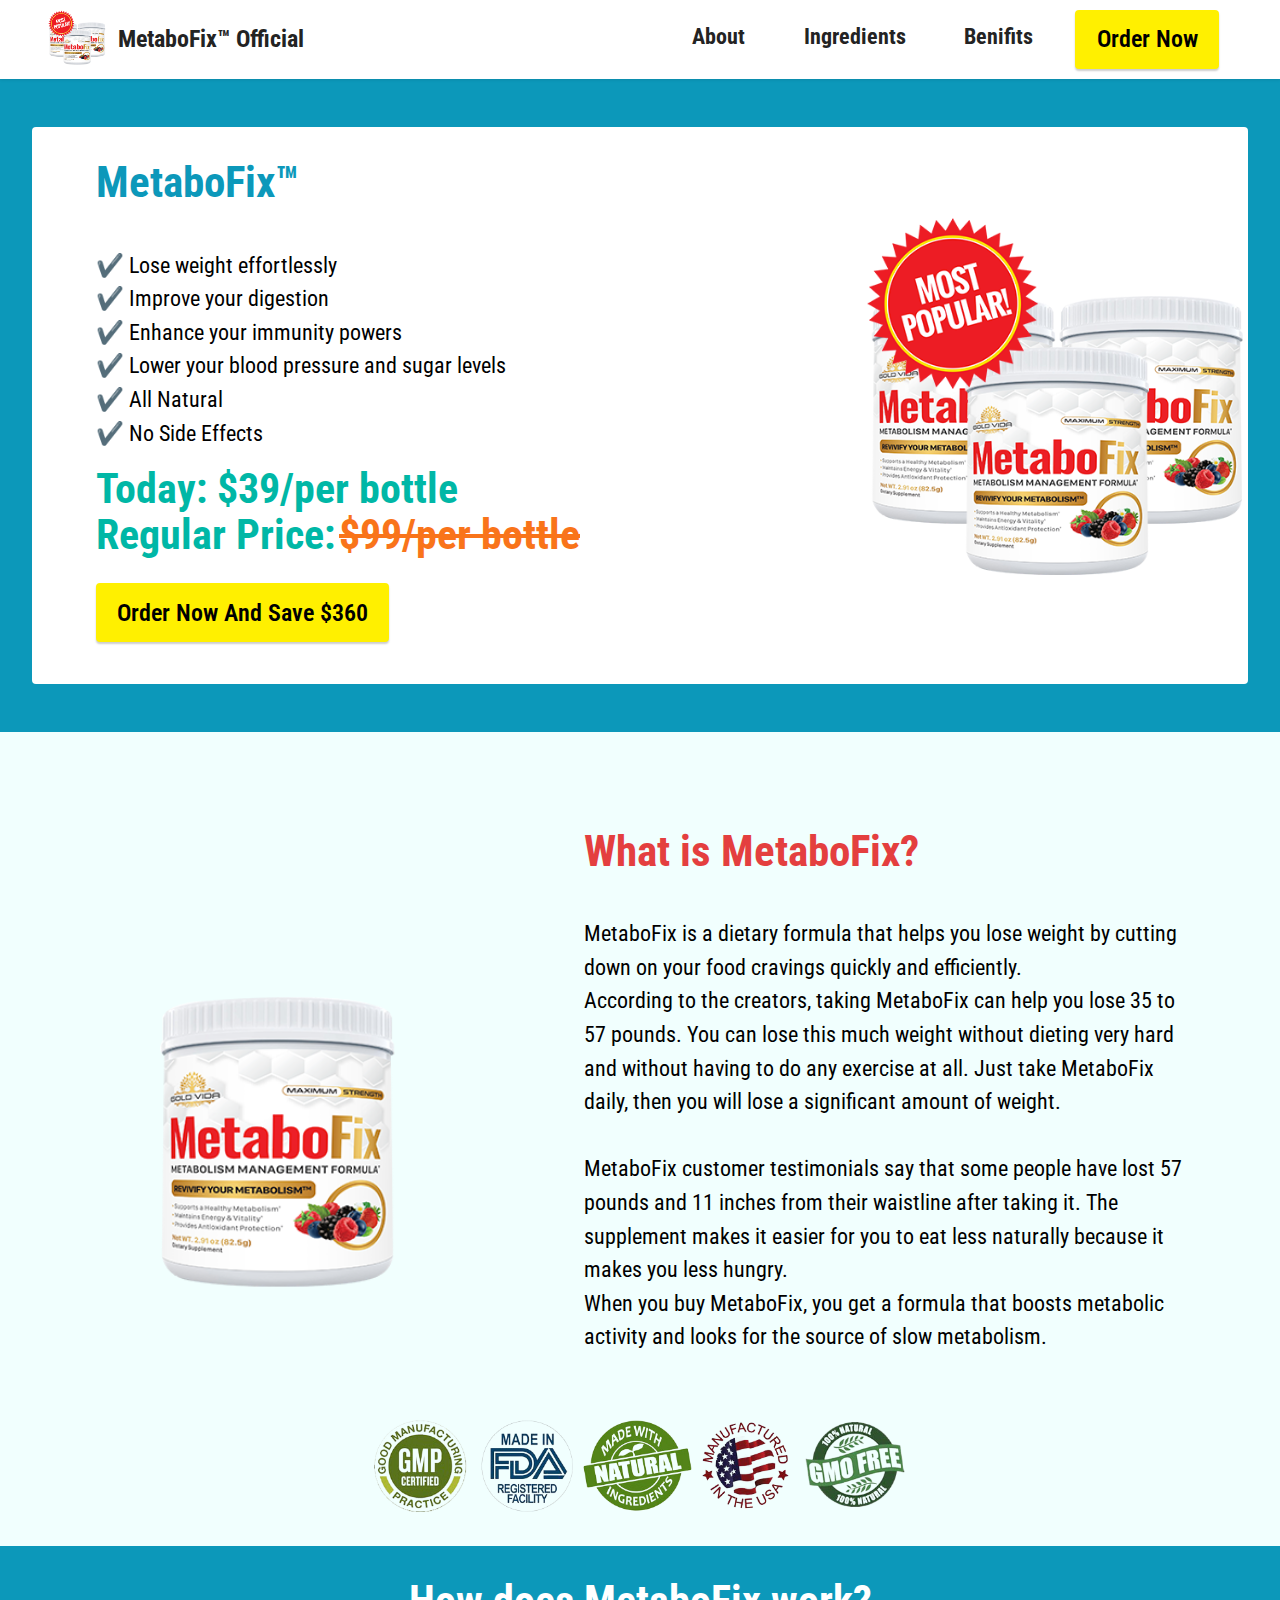
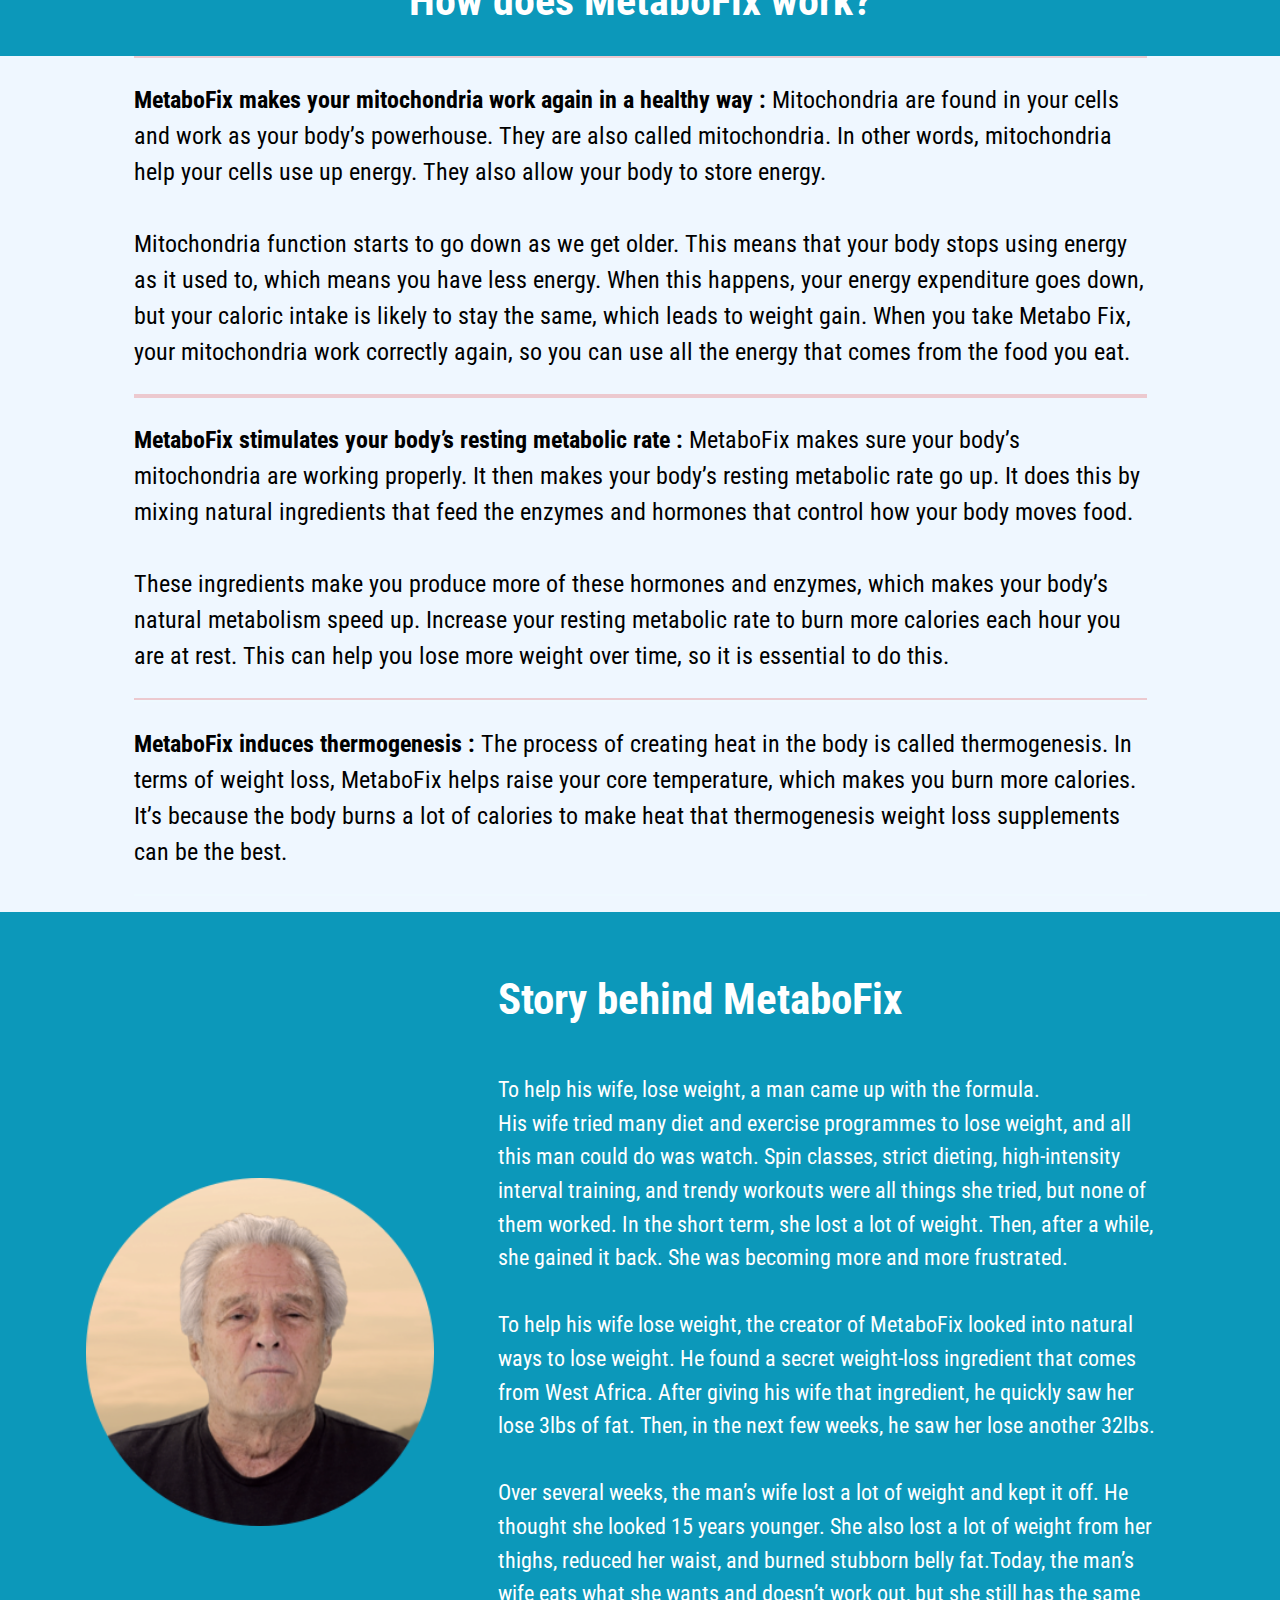
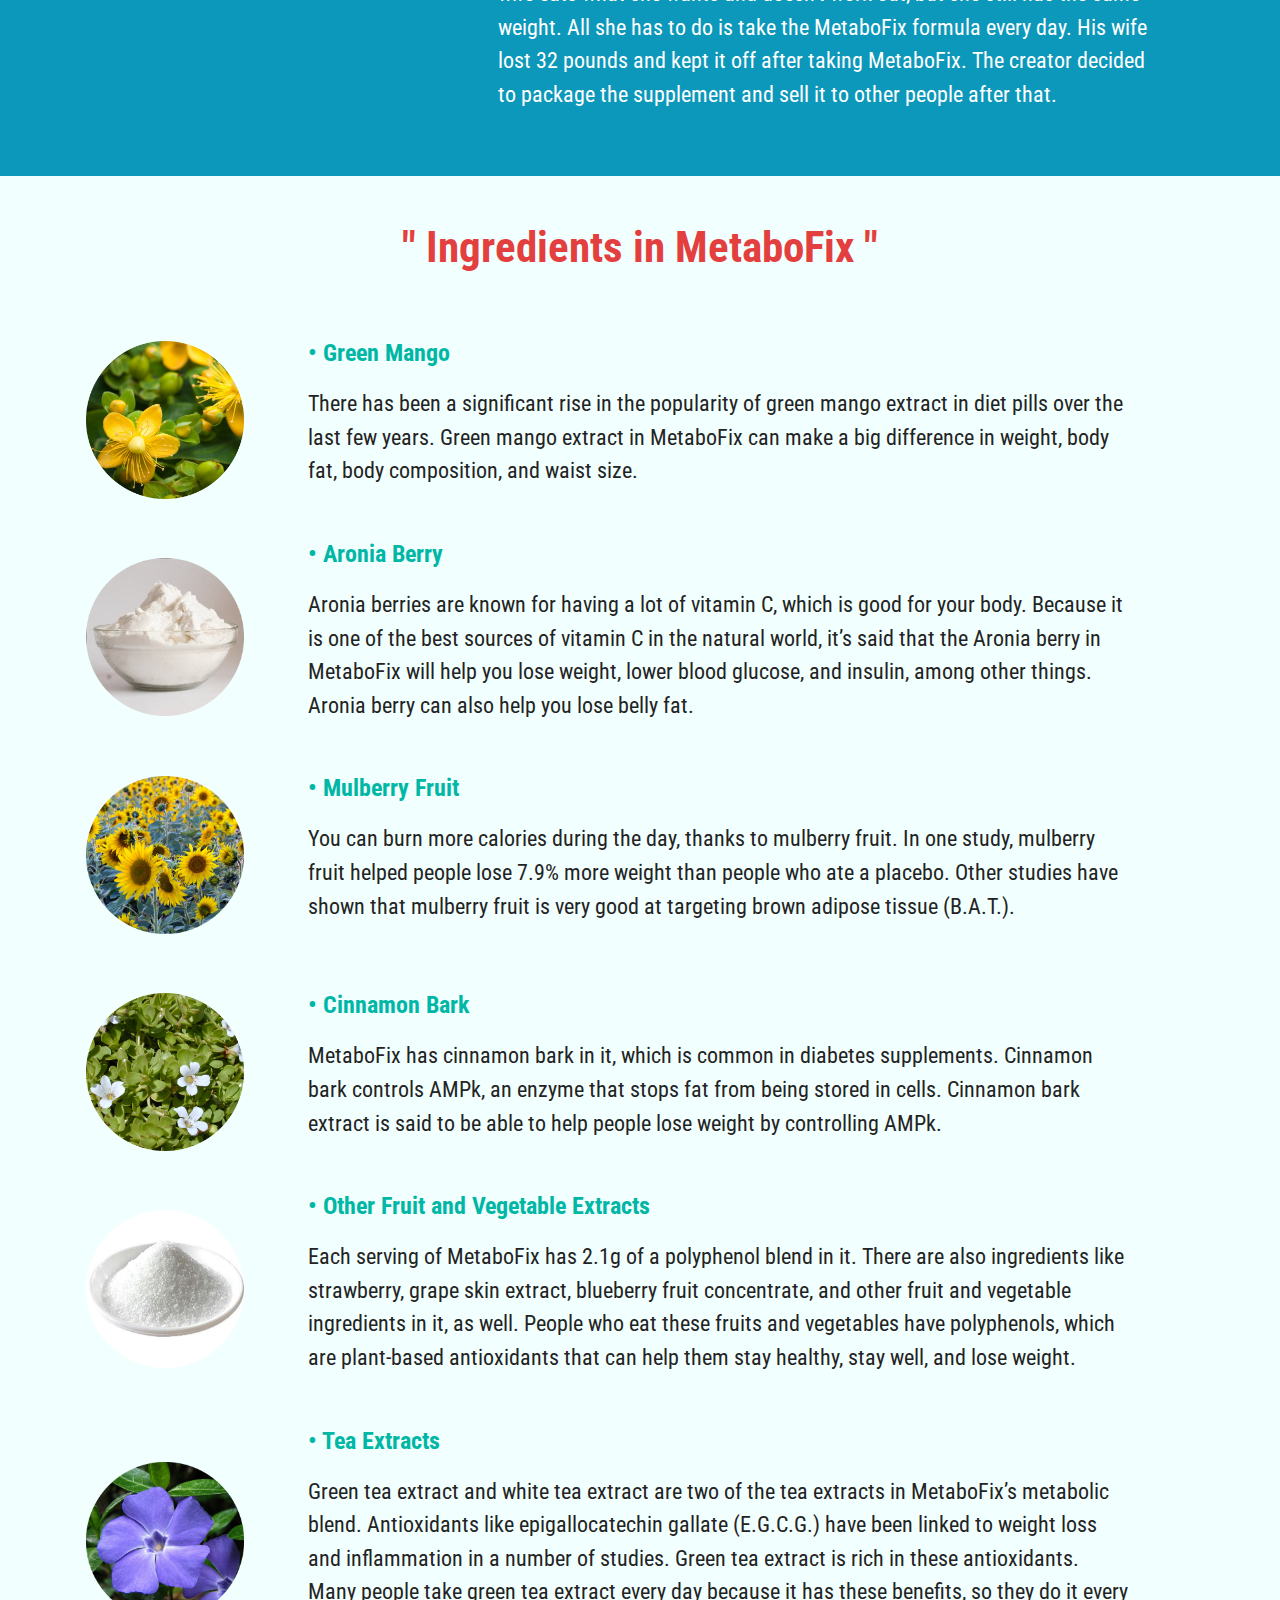
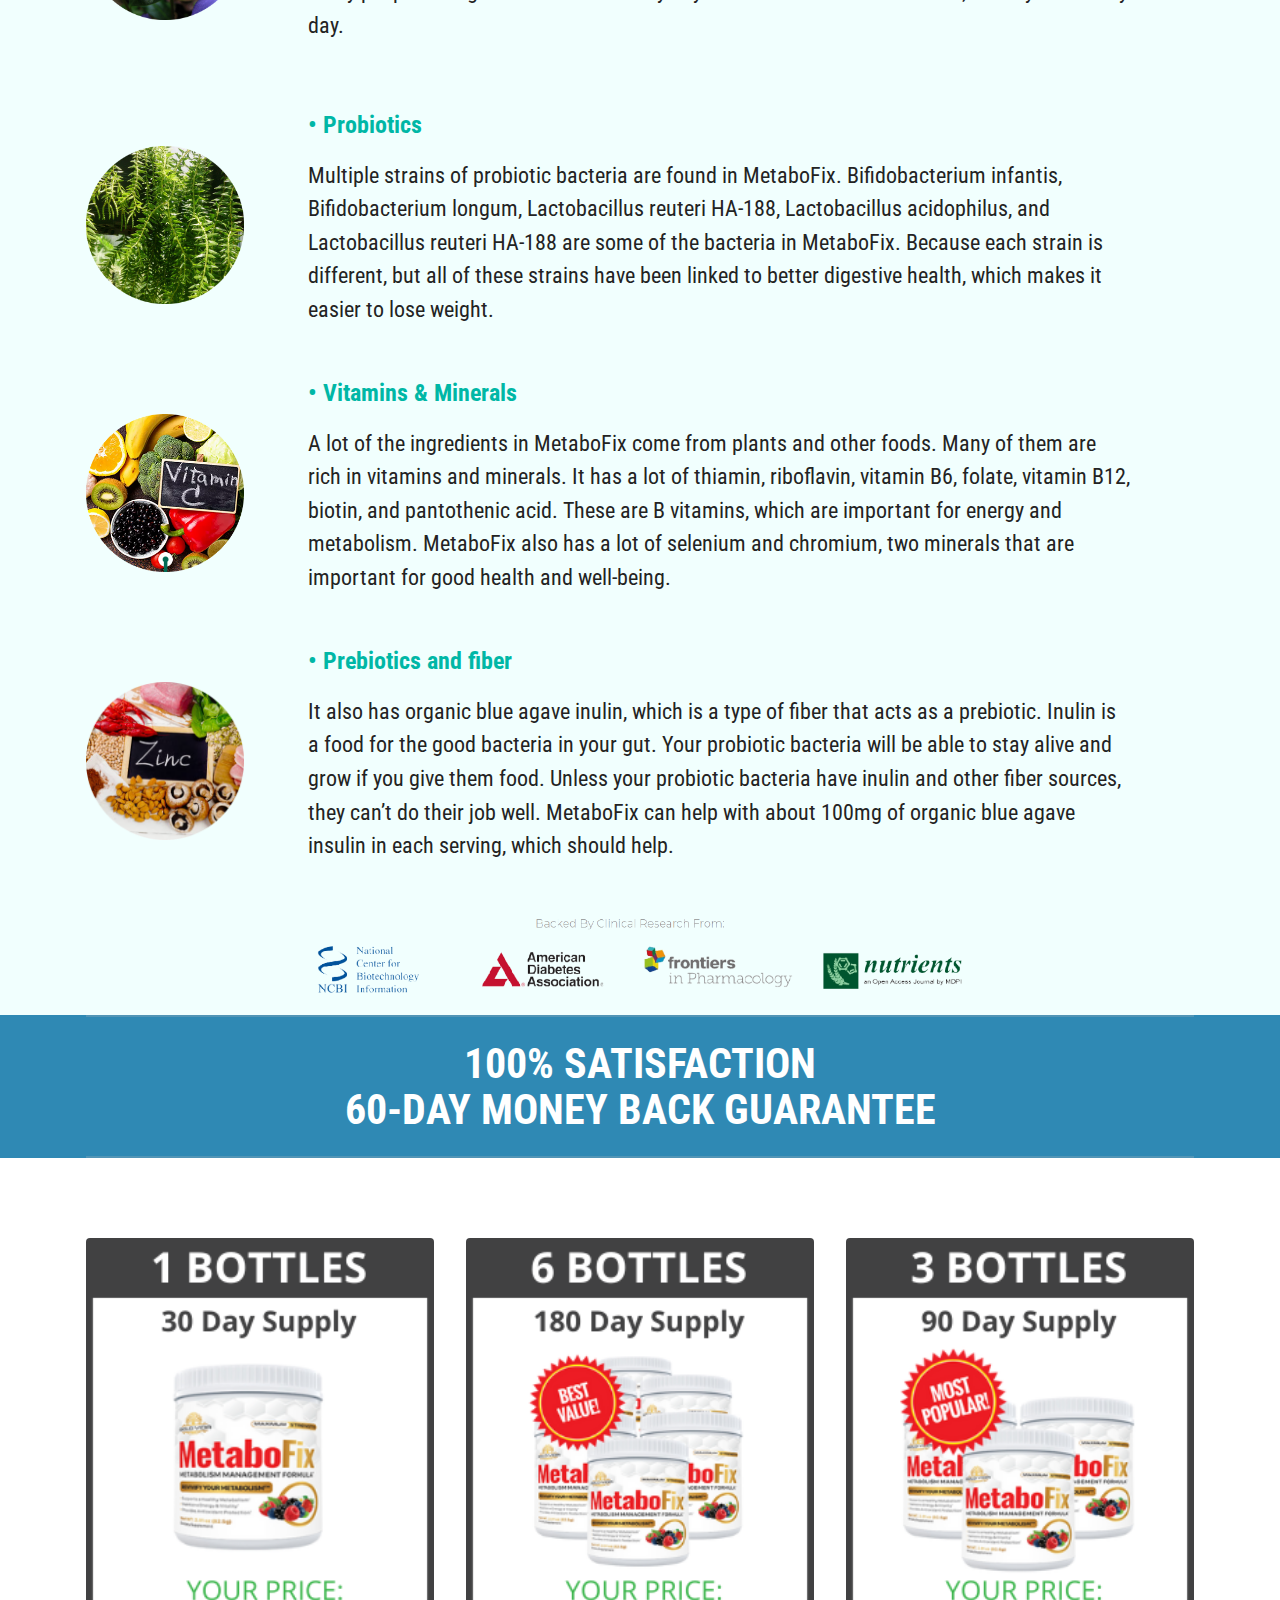
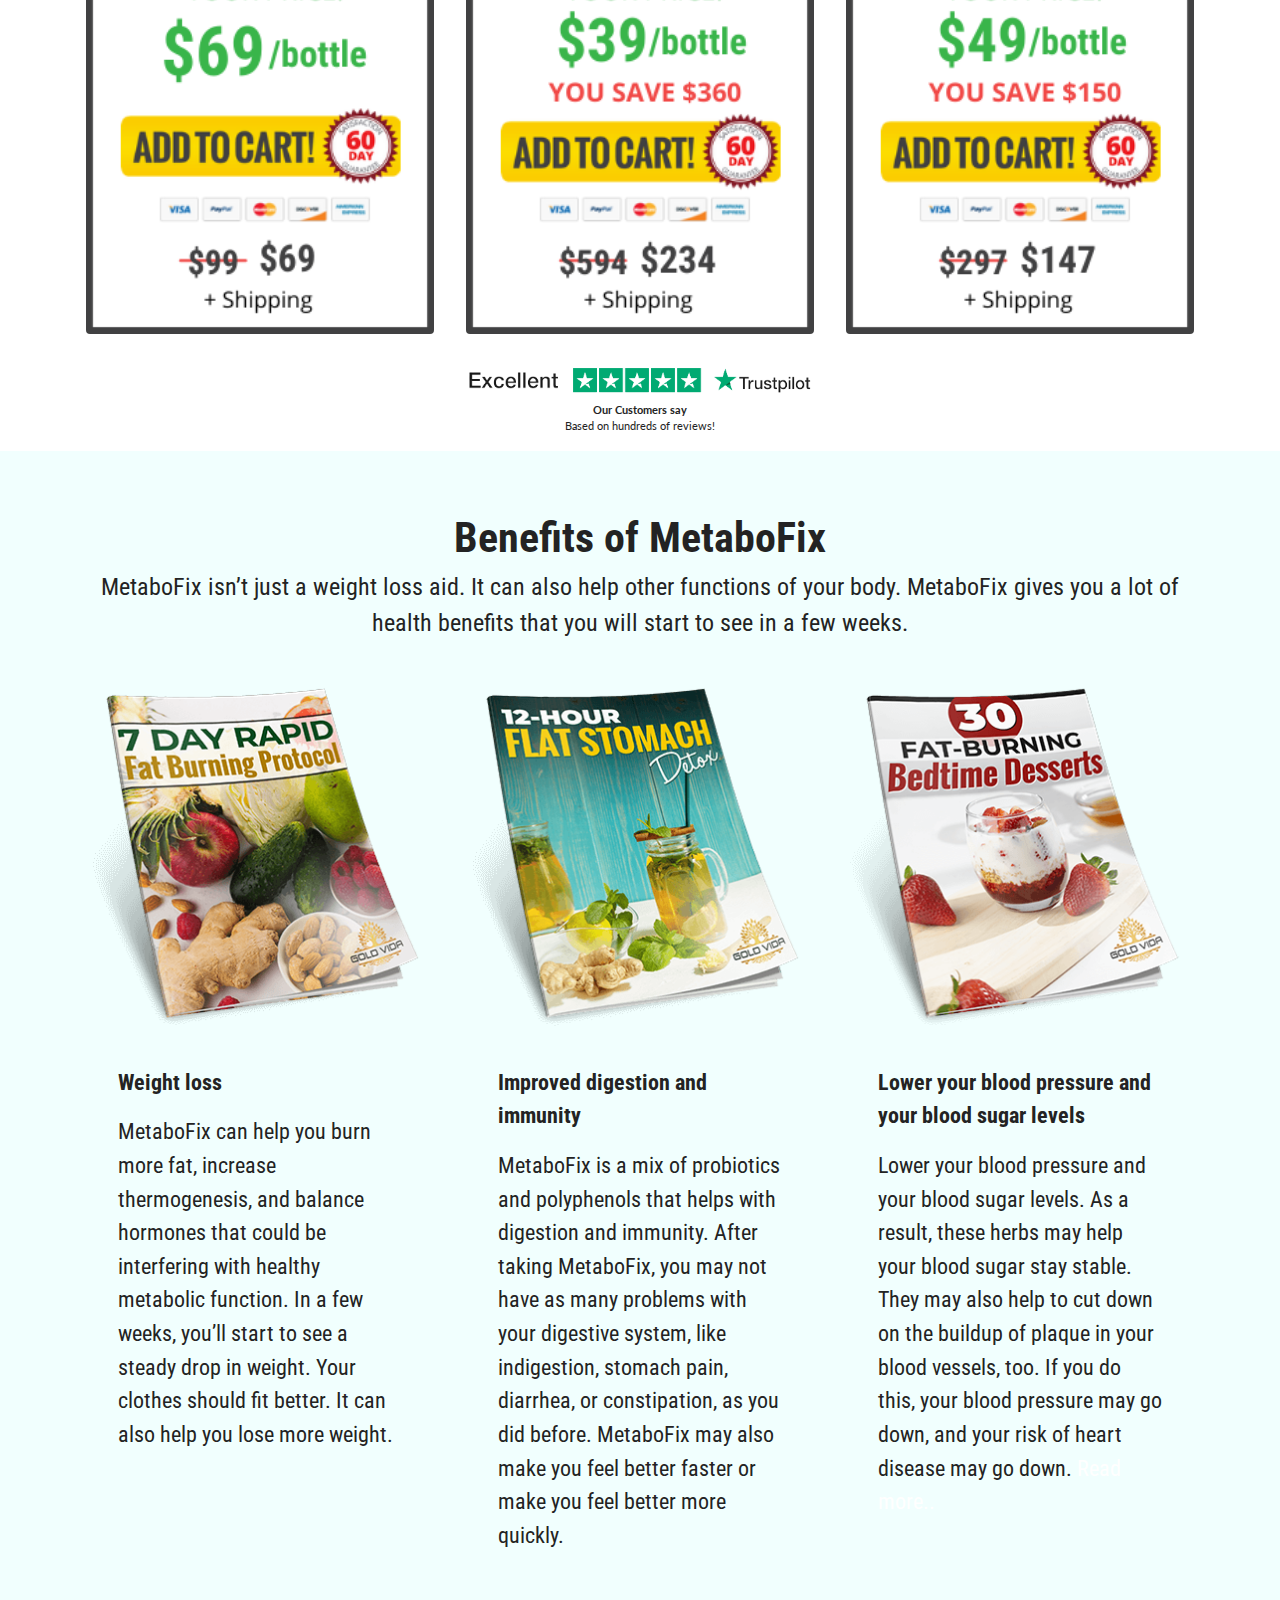
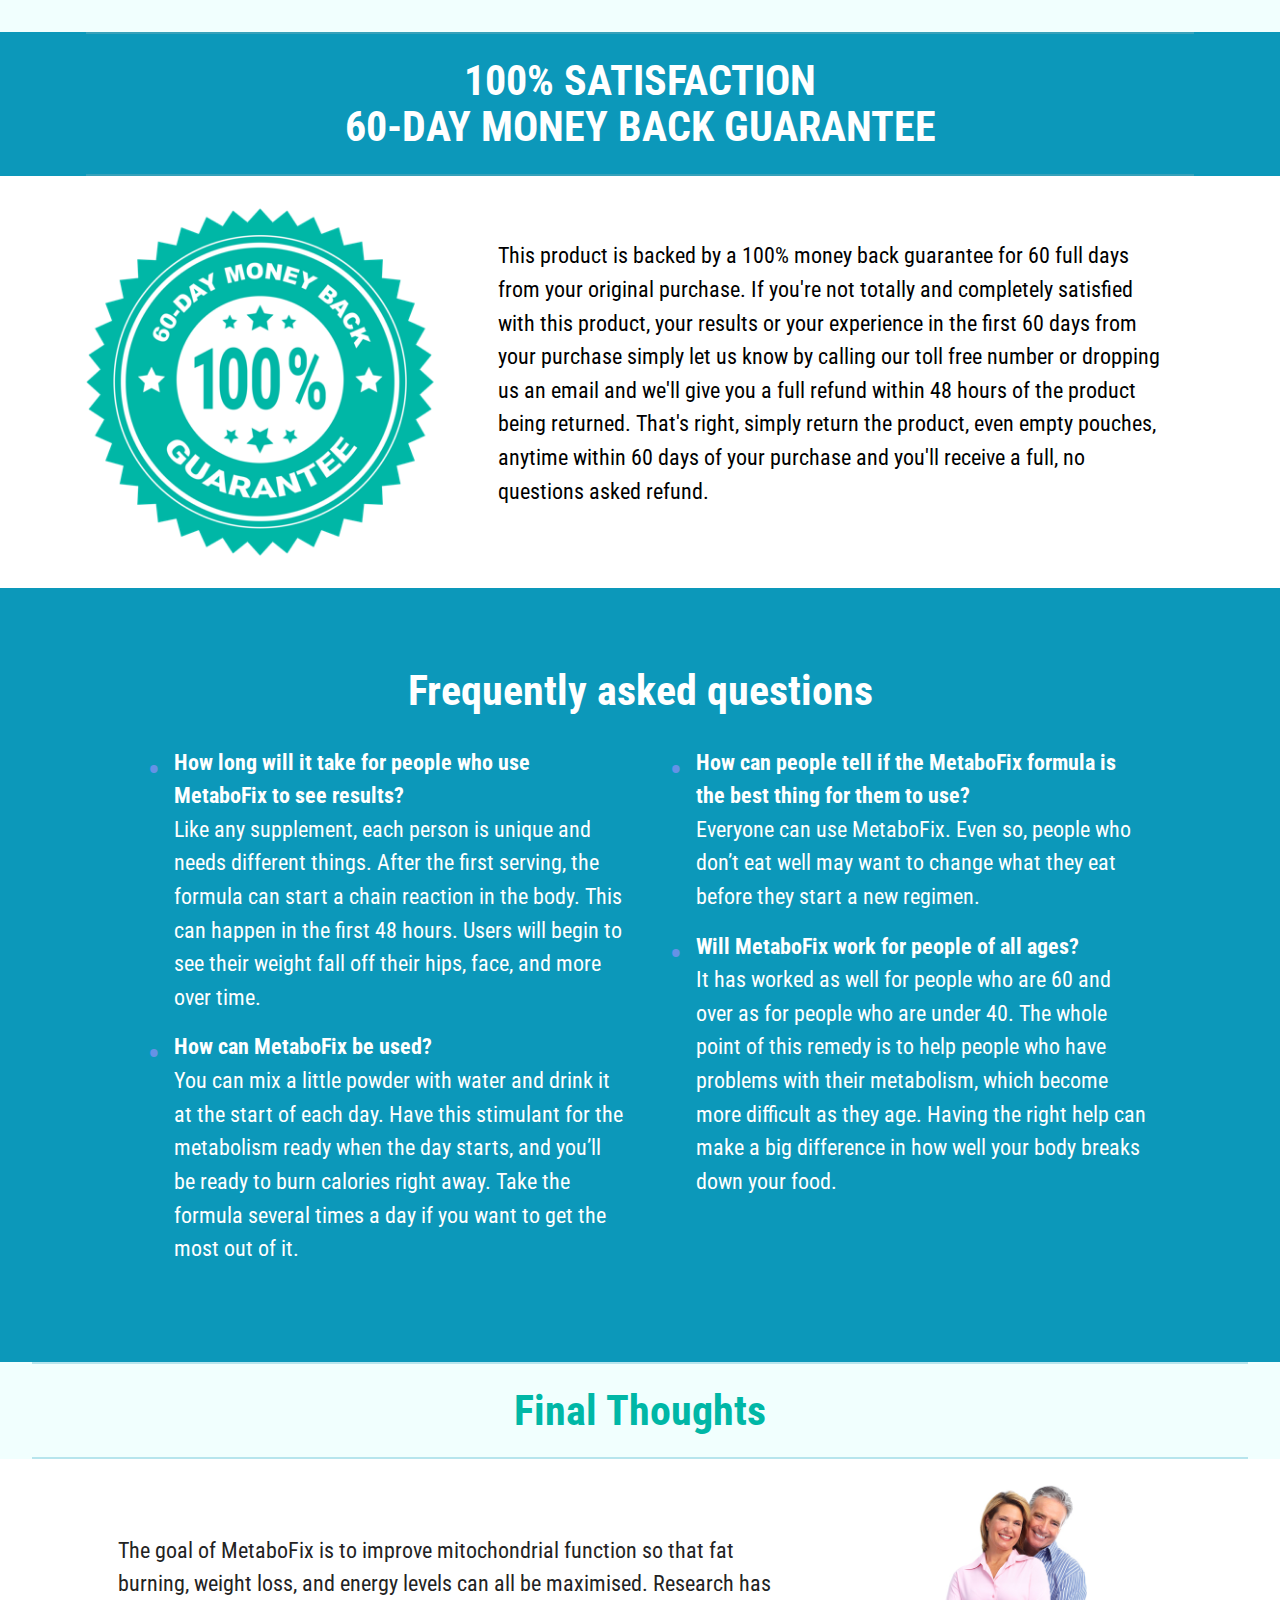
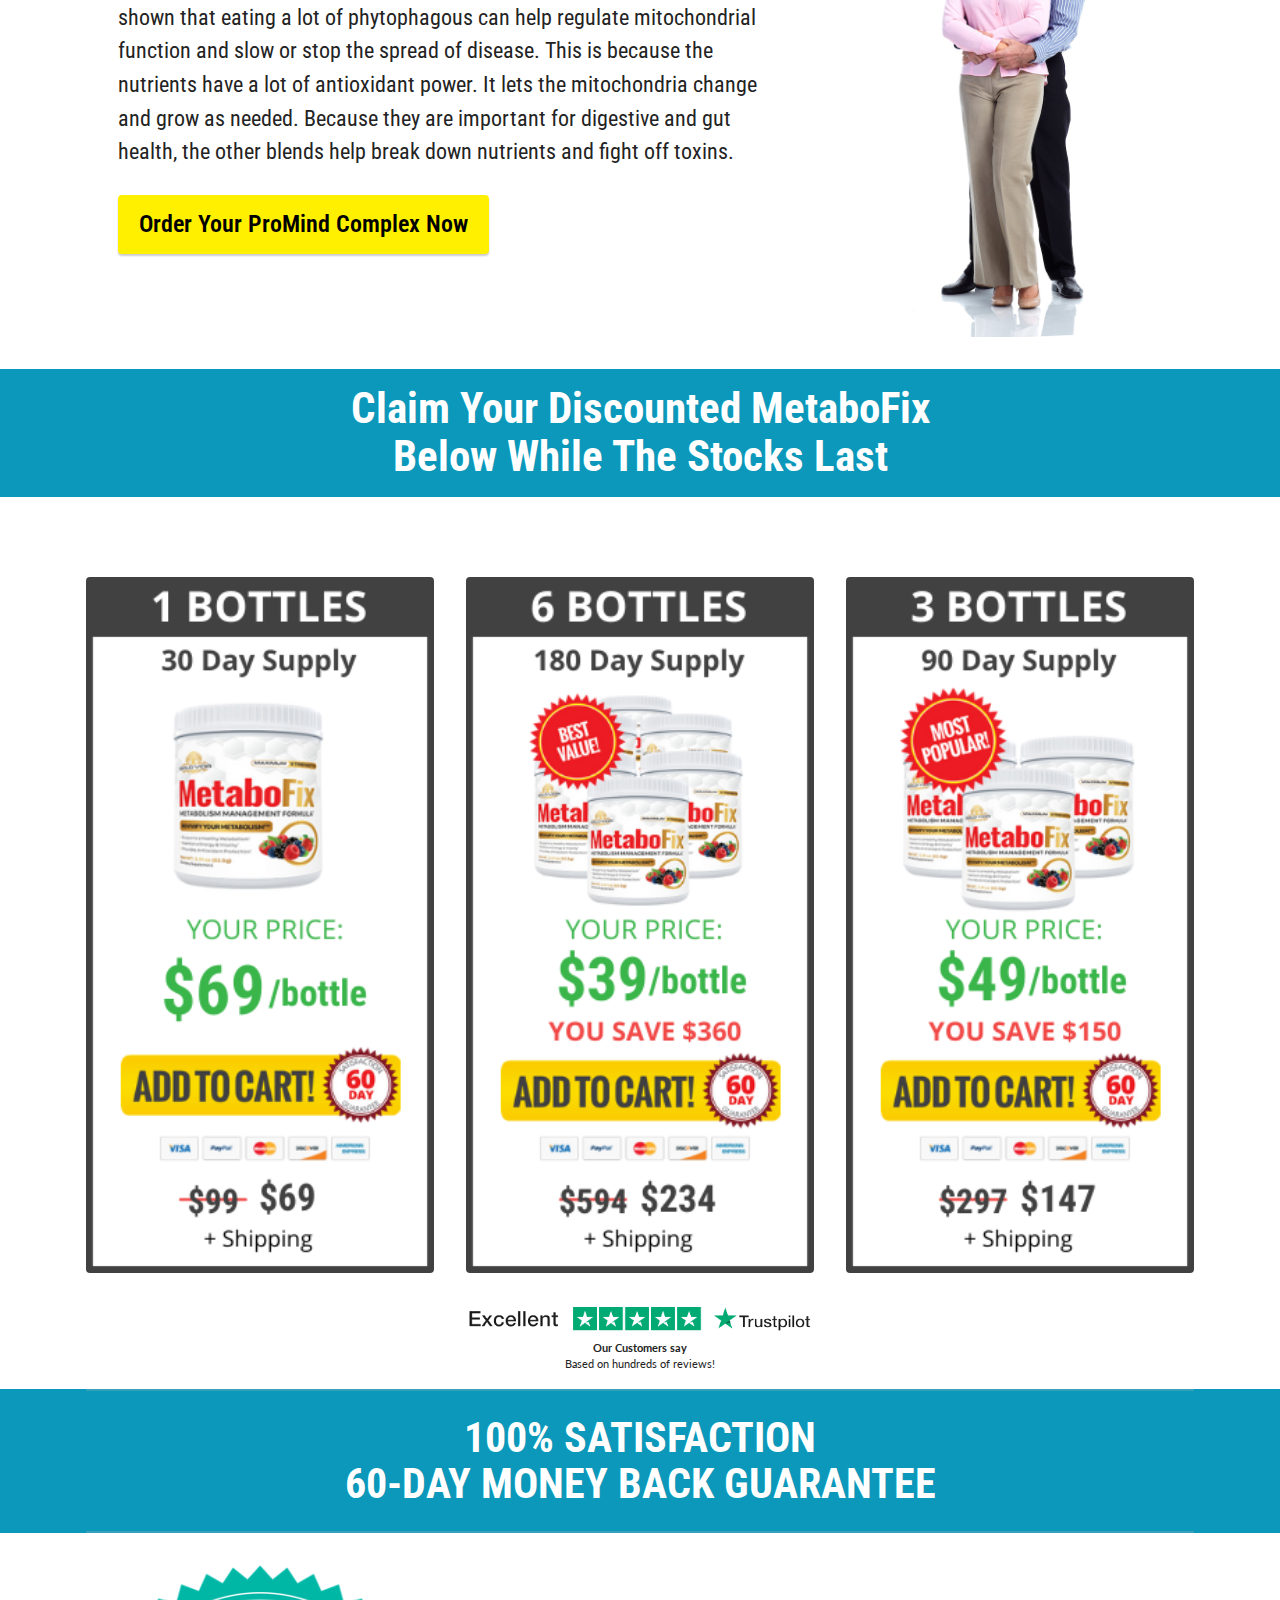
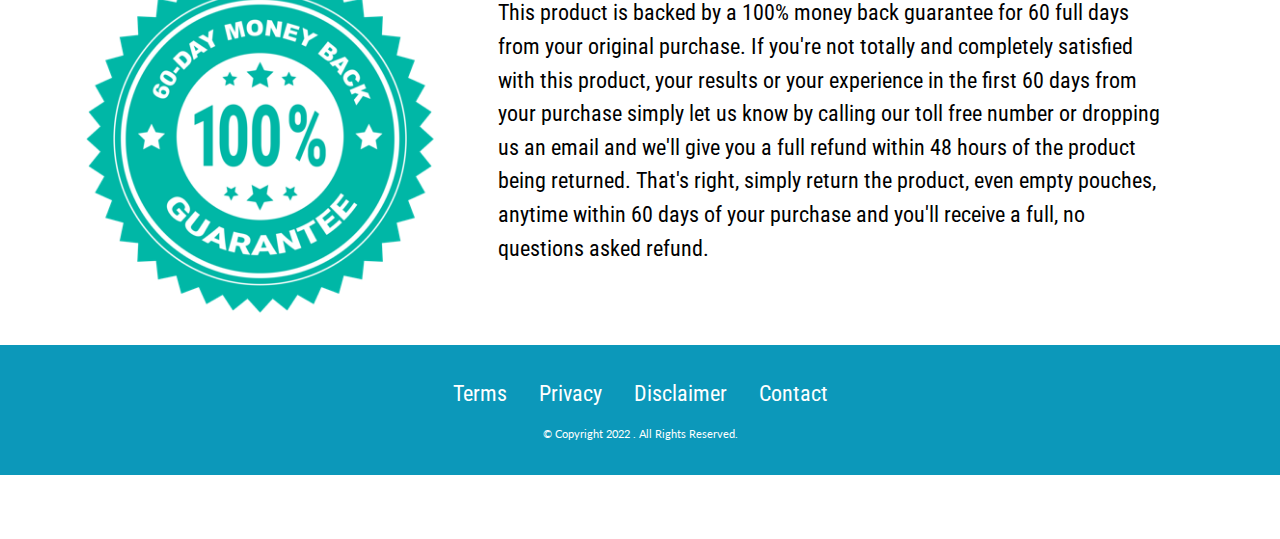
<file: index.html>
<!DOCTYPE html>
<html>

<head>

    <meta charset="UTF-8">
    <meta http-equiv="X-UA-Compatible" content="IE=edge">
    <meta name="generator" content="Mobirise v5.6.3, mobirise.com">
    <meta name="twitter:card" content="summary_large_image" />
    <meta name="twitter:image:src" content="assets/images/index-meta.png">
    <meta property="og:image" content="assets/images/index-meta.png">
    <meta name="twitter:title" content="MetaboFix™ - Why Is It Right For You?">
    <meta name="viewport" content="width=device-width, initial-scale=1, minimum-scale=1">
    <link rel="shortcut icon" href="assets/images/3bottles-mostpopular3.png" type="image/x-icon">
    <meta name="description"
        content="MetaboFix is a dietary formula that helps you lose weight by cutting down on your food cravings quickly and efficiently. According to the creators, taking MetaboFix can help you lose 35 to 57 pounds. You can lose this much weight without dieting very hard and without having to do any exercise at all. Just take MetaboFix daily, then you will lose a significant amount of weight. You've Seen This Massive Discount">


    <title>MetaboFix™ - Why Is It Right For You?</title>
    <link rel="stylesheet" href="assets/bootstrap/css/bootstrap.min.css">
    <link rel="stylesheet" href="assets/bootstrap/css/bootstrap-grid.min.css">
    <link rel="stylesheet" href="assets/bootstrap/css/bootstrap-reboot.min.css">
    <link rel="stylesheet" href="assets/dropdown/css/style.css">
    <link rel="stylesheet" href="assets/socicon/css/styles.css">
    <link rel="stylesheet" href="assets/theme/css/style.css">
    <link rel="preload"
        href="https://fonts.googleapis.com/css?family=Roboto+Condensed:300,300i,400,400i,700,700i&display=swap"
        as="style" onload="this.onload=null;this.rel='stylesheet'">
    <noscript>
        <link rel="stylesheet"
            href="https://fonts.googleapis.com/css?family=Roboto+Condensed:300,300i,400,400i,700,700i&display=swap">
    </noscript>
    <link rel="preload"
        href="https://fonts.googleapis.com/css?family=Lato:100,100i,300,300i,400,400i,700,700i,900,900i&display=swap"
        as="style" onload="this.onload=null;this.rel='stylesheet'">
    <noscript>
        <link rel="stylesheet"
            href="https://fonts.googleapis.com/css?family=Lato:100,100i,300,300i,400,400i,700,700i,900,900i&display=swap">
    </noscript>
    <link rel="preload" as="style" href="assets/mobirise/css/mbr-additional.css">
    <link rel="stylesheet" href="assets/mobirise/css/mbr-additional.css" type="text/css">




</head>

<body>

    <section data-bs-version="5.1" class="menu menu2 cid-sWQq3si1P1" once="menu" id="menu2-0">

        <nav class="navbar navbar-dropdown navbar-expand-lg">
            <div class="container-fluid">
                <div class="navbar-brand">
                    <span class="navbar-logo">
                        <a href="https://metabo-fix.com/" target="_blank">
                            <img src="assets/images/3bottles-mostpopular3.png" alt="MetaboFix™ Official"
                                style="height: 3.6rem;">
                        </a>
                    </span>
                    <span class="navbar-caption-wrap"><a class="navbar-caption text-black display-5"
                            href="https://metabo-fix.com/">MetaboFix™ Official</a></span>
                </div>
                <button class="navbar-toggler" type="button" data-toggle="collapse" data-bs-toggle="collapse"
                    data-target="#navbarSupportedContent" data-bs-target="#navbarSupportedContent"
                    aria-controls="navbarNavAltMarkup" aria-expanded="false" aria-label="Toggle navigation">
                    <div class="hamburger">
                        <span></span>
                        <span></span>
                        <span></span>
                        <span></span>
                    </div>
                </button>
                <div class="collapse navbar-collapse" id="navbarSupportedContent">
                    <ul class="navbar-nav nav-dropdown" data-app-modern-menu="true">
                        <li class="nav-item"><a class="nav-link link text-black display-7" href="https://mobiri.se">
                                <p><br></p>
                            </a></li>
                        <li class="nav-item"><a class="nav-link link text-black text-primary display-7"
                                href="#metabo-fix_About"><strong>About</strong></a></li>
                        <li class="nav-item"><a class="nav-link link text-black text-primary display-7"
                                href="#metabo-fix_Ingredients"><strong>Ingredients</strong></a></li>
                        <li class="nav-item"><a class="nav-link link text-black text-primary display-7"
                                href="#metabo-fix_benifits"><strong>Benifits</strong></a>
                        </li>
                    </ul>

                    <div class="navbar-buttons mbr-section-btn"><a class="btn btn-warning display-5"
                            href="https://metabo-fix.com/">Order Now</a></div>
                </div>
            </div>
        </nav>
    </section>

    <section data-bs-version="5.1" class="features6 cid-sWQNh7fB9P" id="features7-a">
        <!---->



        <div class="container-fluid">
            <div class="card-wrapper">
                <div class="row align-items-center flex-row-reverse">
                    <div class="col-12 col-lg-4">
                        <div class="image-wrapper">
                            <a href="https://metabo-fix.com/" target="_blank"><img
                                    src="assets/images/3bottles-mostpopular3.png" alt="MetaboFix"></a>
                        </div>
                    </div>
                    <div class="col-12 col-lg">
                        <div class="text-box">
                            <h5 class="mbr-title mbr-fonts-style display-1"><strong>MetaboFix™&nbsp;
                                    &nbsp;</strong><strong>&nbsp; &nbsp; &nbsp;</strong><strong><br></strong></h5>
                            <p class="mbr-text mbr-fonts-style display-7"><br>✔️ Lose weight effortlessly
                                <br>✔️&nbsp;Improve your digestion
                                <br>✔️&nbsp;Enhance your immunity powers
                                <br>✔️&nbsp;Lower your blood pressure and sugar levels
                                <br>✔️&nbsp;All Natural
                                <br>✔️&nbsp;No Side Effects&nbsp;<br>
                            </p>
                            <div class="cost">
                                <span class="currentcost mbr-fonts-style pr-2 display-2"><strong>Today: $39/per
                                        bottle</strong><br><strong>Regular Price:</strong></span>
                                <span class="oldcost mbr-fonts-style display-2"><strong>$99/per
                                        bottle</strong><br></span>
                            </div>
                            <div class="mbr-section-btn pt-3"><a href="https://metabo-fix.com/"
                                    class="btn btn-warning display-5">Order Now And Save $360</a></div>
                        </div>
                    </div>
                </div>
            </div>
        </div>
    </section>

    <section data-bs-version="5.1" class="features6 cid-sXcMftIGKx" id="metabo-fix_About">
        <!---->



        <div class="container-fluid">
            <div class="card-wrapper">
                <div class="row align-items-center">
                    <div class="col-12 col-lg-5">
                        <div class="image-wrapper">
                            <a href="https://metabo-fix.com/"><img src="assets/images/1bottle-4.png"
                                    alt="MetaboFix"></a>
                        </div>
                    </div>
                    <div class="col-12 col-lg">
                        <div class="text-box">
                            <h5 class="mbr-title mbr-fonts-style display-1"><strong>What is MetaboFix?</strong></h5>
                            <p class="mbr-text mbr-fonts-style display-7"><br>MetaboFix is a dietary formula that helps
                                you lose weight by cutting down on your food cravings quickly and efficiently.
                                <br>According to the creators, taking MetaboFix can help you lose 35 to 57 pounds. You
                                can lose this much weight without dieting very hard and without having to do any
                                exercise at all. Just take MetaboFix daily, then you will lose a significant amount of
                                weight.
                                <br><br>MetaboFix customer testimonials say that some people have lost 57 pounds and 11
                                inches from their waistline after taking it. The supplement makes it easier for you to
                                eat less naturally because it makes you less hungry.
                                <br>When you buy MetaboFix, you get a formula that boosts metabolic activity and looks
                                for the source of slow metabolism.&nbsp;&nbsp;<br>
                            </p>


                        </div>
                    </div>
                </div>
            </div>
        </div>
    </section>

    <section data-bs-version="5.1" class="image3 cid-sXfaEFf1uJ" id="image3-i">




        <div class="container">
            <div class="row justify-content-center">
                <div class="col-12 col-lg-6">
                    <div class="image-wrapper">
                        <a href="https://metabo-fix.com/"><img src="assets/images/icons.png"
                                alt="MetaboFix FDA Approved"></a>

                    </div>
                </div>
            </div>
        </div>
    </section>

    <section data-bs-version="5.1" class="content4 cid-t2uMIVNeLc" id="content4-5a">


        <div class="container">
            <div class="row justify-content-center">
                <div class="title col-md-12 col-lg-10">
                    <h3 class="mbr-section-title mbr-fonts-style align-center mb-4 display-2"><strong>How does MetaboFix
                            work?</strong></h3>


                </div>
            </div>
        </div>
    </section>

    <section data-bs-version="5.1" class="content6 cid-t2uMK27iT3" id="content6-5b">

        <div class="container">
            <div class="row justify-content-center">
                <div class="col-md-12 col-lg-11">
                    <hr class="line">
                    <p class="mbr-text align-center mbr-fonts-style my-4 display-5"><strong>MetaboFix makes your
                            mitochondria work again in a healthy way&nbsp;:</strong>&nbsp;Mitochondria are found in your
                        cells and work as your body’s powerhouse. They are also called mitochondria. In other words,
                        mitochondria help your cells use up energy. They also allow your body to store
                        energy.<br><br>Mitochondria function starts to go down as we get older. This means that your
                        body stops using energy as it used to, which means you have less energy. When this happens, your
                        energy expenditure goes down, but your caloric intake is likely to stay the same, which leads to
                        weight gain. When you take Metabo Fix, your mitochondria work correctly again, so you can use
                        all the energy that comes from the food you eat.<br></p>
                    <hr class="line">
                </div>
            </div>
        </div>
    </section>

    <section data-bs-version="5.1" class="content6 cid-t2uMKIrSQz" id="content6-5c">

        <div class="container">
            <div class="row justify-content-center">
                <div class="col-md-12 col-lg-11">
                    <hr class="line">
                    <p class="mbr-text align-center mbr-fonts-style my-4 display-5"><strong>MetaboFix stimulates your
                            body’s resting metabolic rate&nbsp;:</strong>&nbsp;MetaboFix makes sure your body’s
                        mitochondria are working properly. It then makes your body’s resting metabolic rate go up. It
                        does this by mixing natural ingredients that feed the enzymes and hormones that control how your
                        body moves food.
                        <br><br>These ingredients make you produce more of these hormones and enzymes, which makes your
                        body’s natural metabolism speed up. Increase your resting metabolic rate to burn more calories
                        each hour you are at rest. This can help you lose more weight over time, so it is essential to
                        do this.&nbsp;<br>
                    </p>
                    <hr class="line">
                </div>
            </div>
        </div>
    </section>

    <section data-bs-version="5.1" class="content6 cid-t2uMLoce9f" id="content6-5d">

        <div class="container">
            <div class="row justify-content-center">
                <div class="col-md-12 col-lg-11">
                    <hr class="line">
                    <p class="mbr-text align-center mbr-fonts-style my-4 display-5"><strong>MetaboFix induces
                            thermogenesis&nbsp;:</strong>&nbsp;The process of creating heat in the body is called
                        thermogenesis. In terms of weight loss, MetaboFix helps raise your core temperature, which makes
                        you burn more calories. It’s because the body burns a lot of calories to make heat that
                        thermogenesis weight loss supplements can be the best.</p>
                    <hr class="line">
                </div>
            </div>
        </div>
    </section>

    <section data-bs-version="5.1" class="header11 cid-t1Q4pb3fji" id="header11-4q">





        <div class="container">
            <div class="row justify-content-center">
                <div class="col-12 col-md-4 image-wrapper">
                    <img class="w-100" src="assets/images/carl.png" alt="MetaboFix money back guarantee">
                </div>
                <div class="col-12 col-md">
                    <div class="text-wrapper text-center">
                        <h1 class="mbr-section-title mbr-fonts-style mb-3 display-1"><strong>Story behind
                                MetaboFix</strong></h1>
                        <p class="mbr-text mbr-fonts-style display-7"><br>To help his wife, lose weight, a man came up
                            with the formula.
                            <br>His wife tried many diet and exercise programmes to lose weight, and all this man could
                            do was watch. Spin classes, strict dieting, high-intensity interval training, and trendy
                            workouts were all things she tried, but none of them worked. In the short term, she lost a
                            lot of weight. Then, after a while, she gained it back. She was becoming more and more
                            frustrated.
                            <br><br>To help his wife lose weight, the creator of MetaboFix looked into natural ways to
                            lose weight. He found a secret weight-loss ingredient that comes from West Africa. After
                            giving his wife that ingredient, he quickly saw her lose 3lbs of fat. Then, in the next few
                            weeks, he saw her lose another 32lbs.
                            <br><br>Over several weeks, the man’s wife lost a lot of weight and kept it off. He thought
                            she looked 15 years younger. She also lost a lot of weight from her thighs, reduced her
                            waist, and burned stubborn belly fat.Today, the man’s wife eats what she wants and doesn’t
                            work out, but she still has the same weight. All she has to do is take the MetaboFix formula
                            every day. His wife lost 32 pounds and kept it off after taking MetaboFix. The creator
                            decided to package the supplement and sell it to other people after that.&nbsp;&nbsp;<br>
                        </p>

                    </div>
                </div>
            </div>
        </div>
    </section>

    <section data-bs-version="5.1" class="header6 cid-sXkkBRUufI" id="metabo-fix_Ingredients">





        <div class="align-center container-fluid">
            <div class="row justify-content-center">
                <div class="col-12 col-lg-10">
                    <h1 class="mbr-section-title mbr-fonts-style mbr-white mb-3 display-1"><strong>" Ingredients in
                            MetaboFix "</strong></h1>



                </div>
            </div>
        </div>
    </section>

    <section data-bs-version="5.1" class="team2 cid-sXS1Vqnyy7" xmlns="http://www.w3.org/1999/html" id="team2-2j">


        <div class="container">
            <div class="card">
                <div class="card-wrapper">
                    <div class="row align-items-center">
                        <div class="col-12 col-md-2">
                            <div class="image-wrapper">
                                <img src="assets/images/johns-wort-250mg-modified.png" alt="MetaboFix Ingredients ">
                            </div>
                        </div>
                        <div class="col-12 col-md">
                            <div class="card-box">
                                <h5 class="card-title mbr-fonts-style m-0 mb-3 display-5"><strong>• Green Mango</strong>
                                </h5>

                                <p class="mbr-text mbr-fonts-style display-7">There has been a significant rise in the
                                    popularity of green mango extract in diet pills over the last few years. Green mango
                                    extract in MetaboFix can make a big difference in weight, body fat, body
                                    composition, and waist size.&nbsp;<br></p>

                            </div>
                        </div>
                    </div>
                </div>
            </div>
            <div class="card">
                <div class="card-wrapper">
                    <div class="row align-items-center">
                        <div class="col-12 col-md-2">
                            <div class="image-wrapper">
                                <img src="assets/images/coconut-water-powder-modified.png"
                                    alt="MetaboFix Ingredients prune">
                            </div>
                        </div>
                        <div class="col-12 col-md">
                            <div class="card-box">
                                <h5 class="card-title mbr-fonts-style m-0 mb-3 display-5"><strong>• Aronia
                                        Berry</strong></h5>

                                <p class="mbr-text mbr-fonts-style display-7">Aronia berries are known for having a lot
                                    of vitamin C, which is good for your body. Because it is one of the best sources of
                                    vitamin C in the natural world, it’s said that the Aronia berry in MetaboFix will
                                    help you lose weight, lower blood glucose, and insulin, among other things. Aronia
                                    berry can also help you lose belly fat.<br></p>

                            </div>
                        </div>
                    </div>
                </div>
            </div>
            <div class="card">
                <div class="card-wrapper">
                    <div class="row align-items-center">
                        <div class="col-12 col-md-2">
                            <div class="image-wrapper">
                                <img src="assets/images/phosphatidylserine-modified.png"
                                    alt="MetaboFix Ingredients prune">
                            </div>
                        </div>
                        <div class="col-12 col-md">
                            <div class="card-box">
                                <h5 class="card-title mbr-fonts-style m-0 mb-3 display-5"><strong>• Mulberry
                                        Fruit</strong></h5>

                                <p class="mbr-text mbr-fonts-style display-7">You can burn more calories during the day,
                                    thanks to mulberry fruit. In one study, mulberry fruit helped people lose 7.9% more
                                    weight than people who ate a placebo. Other studies have shown that mulberry fruit
                                    is very good at targeting brown adipose tissue (B.A.T.).&nbsp;<br></p>

                            </div>
                        </div>
                    </div>
                </div>
            </div>
        </div>
    </section>

    <section data-bs-version="5.1" class="team2 cid-sXkimixPFB" xmlns="http://www.w3.org/1999/html" id="team2-17">


        <div class="container">
            <div class="card">
                <div class="card-wrapper">
                    <div class="row align-items-center">
                        <div class="col-12 col-md-2">
                            <div class="image-wrapper">
                                <img src="assets/images/bacopa-monnieri-modified.png" alt="MetaboFix Ingredients prune">
                            </div>
                        </div>
                        <div class="col-12 col-md">
                            <div class="card-box">
                                <h5 class="card-title mbr-fonts-style m-0 mb-3 display-5"><strong>• Cinnamon
                                        Bark</strong></h5>

                                <p class="mbr-text mbr-fonts-style display-7">MetaboFix has cinnamon bark in it, which
                                    is common in diabetes supplements. Cinnamon bark controls AMPk, an enzyme that stops
                                    fat from being stored in cells. Cinnamon bark extract is said to be able to help
                                    people lose weight by controlling AMPk.<br></p>

                            </div>
                        </div>
                    </div>
                </div>
            </div>
            <div class="card">
                <div class="card-wrapper">
                    <div class="row align-items-center">
                        <div class="col-12 col-md-2">
                            <div class="image-wrapper">
                                <img src="assets/images/l-carnitine.png" alt="MetaboFix Ingredients prune">
                            </div>
                        </div>
                        <div class="col-12 col-md">
                            <div class="card-box">
                                <h5 class="card-title mbr-fonts-style m-0 mb-3 display-5"><strong>• Other Fruit and
                                        Vegetable Extracts</strong></h5>

                                <p class="mbr-text mbr-fonts-style display-7">Each serving of MetaboFix has 2.1g of a
                                    polyphenol blend in it. There are also ingredients like strawberry, grape skin
                                    extract, blueberry fruit concentrate, and other fruit and vegetable ingredients in
                                    it, as well. People who eat these fruits and vegetables have polyphenols, which are
                                    plant-based antioxidants that can help them stay healthy, stay well, and lose
                                    weight. <br></p>

                            </div>
                        </div>
                    </div>
                </div>
            </div>
            <div class="card">
                <div class="card-wrapper">
                    <div class="row align-items-center">
                        <div class="col-12 col-md-2">
                            <div class="image-wrapper">
                                <img src="assets/images/vinpocetine-modified.png" alt="MetaboFix Ingredients prune">
                            </div>
                        </div>
                        <div class="col-12 col-md">
                            <div class="card-box">
                                <h5 class="card-title mbr-fonts-style m-0 mb-3 display-5"><strong>• Tea
                                        Extracts</strong></h5>

                                <p class="mbr-text mbr-fonts-style display-7">Green tea extract and white tea extract
                                    are two of the tea extracts in MetaboFix’s metabolic blend. Antioxidants like
                                    epigallocatechin gallate (E.G.C.G.) have been linked to weight loss and inflammation
                                    in a number of studies. Green tea extract is rich in these antioxidants. Many people
                                    take green tea extract every day because it has these benefits, so they do it every
                                    day. <br></p>

                            </div>
                        </div>
                    </div>
                </div>
            </div>
        </div>
    </section>

    <section data-bs-version="5.1" class="team2 cid-t1Q5zbkUwN" xmlns="http://www.w3.org/1999/html" id="team2-4r">


        <div class="container">
            <div class="card">
                <div class="card-wrapper">
                    <div class="row align-items-center">
                        <div class="col-12 col-md-2">
                            <div class="image-wrapper">
                                <img src="assets/images/huperzine-a-modified.png" alt=" metabo-fix Ingredients prune">
                            </div>
                        </div>
                        <div class="col-12 col-md">
                            <div class="card-box">
                                <h5 class="card-title mbr-fonts-style m-0 mb-3 display-5"><strong>• Probiotics</strong>
                                </h5>

                                <p class="mbr-text mbr-fonts-style display-7">Multiple strains of probiotic bacteria are
                                    found in MetaboFix. Bifidobacterium infantis, Bifidobacterium longum, Lactobacillus
                                    reuteri HA-188, Lactobacillus acidophilus, and Lactobacillus reuteri HA-188 are some
                                    of the bacteria in MetaboFix. Because each strain is different, but all of these
                                    strains have been linked to better digestive health, which makes it easier to lose
                                    weight.<br></p>

                            </div>
                        </div>
                    </div>
                </div>
            </div>
            <div class="card">
                <div class="card-wrapper">
                    <div class="row align-items-center">
                        <div class="col-12 col-md-2">
                            <div class="image-wrapper">
                                <img src="assets/images/vit-c.png" alt="metabo-fix Ingredients Glucomannan Root">
                            </div>
                        </div>
                        <div class="col-12 col-md">
                            <div class="card-box">
                                <h5 class="card-title mbr-fonts-style m-0 mb-3 display-5"><strong>• Vitamins &amp;
                                        Minerals</strong></h5>

                                <p class="mbr-text mbr-fonts-style display-7">
                                    A lot of the ingredients in MetaboFix come from plants and other foods. Many of them
                                    are rich in vitamins and minerals. It has a lot of thiamin, riboflavin, vitamin B6,
                                    folate, vitamin B12, biotin, and pantothenic acid. These are B vitamins, which are
                                    important for energy and metabolism. MetaboFix also has a lot of selenium and
                                    chromium, two minerals that are important for good health and well-being.
                                </p>

                            </div>
                        </div>
                    </div>
                </div>
            </div>
            <div class="card">
                <div class="card-wrapper">
                    <div class="row align-items-center">
                        <div class="col-12 col-md-2">
                            <div class="image-wrapper">
                                <img src="assets/images/zinc-modified.png" alt="Mobirise">
                            </div>
                        </div>
                        <div class="col-12 col-md">
                            <div class="card-box">
                                <h5 class="card-title mbr-fonts-style m-0 mb-3 display-5"><strong>• Prebiotics and
                                        fiber</strong></h5>

                                <p class="mbr-text mbr-fonts-style display-7">
                                    It also has organic blue agave inulin, which is a type of fiber that acts as a
                                    prebiotic. Inulin is a food for the good bacteria in your gut. Your probiotic
                                    bacteria will be able to stay alive and grow if you give them food. Unless your
                                    probiotic bacteria have inulin and other fiber sources, they can’t do their job
                                    well. MetaboFix can help with about 100mg of organic blue agave insulin in each
                                    serving, which should help.
                                </p>

                            </div>
                        </div>
                    </div>
                </div>
            </div>
        </div>
    </section>

    <section data-bs-version="5.1" class="image3 cid-sXooFtHdNY" id="image3-1e">




        <div class="container">
            <div class="row justify-content-center">
                <div class="col-12 col-lg-8">
                    <div class="image-wrapper">
                        <img src="assets/images/research.png" alt="Backed by science">

                    </div>
                </div>
            </div>
        </div>
    </section>

    <section data-bs-version="5.1" class="content6 cid-t2uLnWVSdC" id="content6-58">

        <div class="container">
            <div class="row justify-content-center">
                <div class="col-md-12 col-lg-12">
                    <hr class="line">
                    <p class="mbr-text align-center mbr-fonts-style my-4 display-2"><strong>100% SATISFACTION<br>60-DAY
                            MONEY BACK GUARANTEE</strong></p>
                    <hr class="line">
                </div>
            </div>
        </div>
    </section>

    <section data-bs-version="5.1" class="features4 cid-sXgOFyyqNM" id="features4-x">


        <div class="container">

            <div class="row mt-4">
                <div class="item features-image сol-12 col-md-6 col-lg-4">
                    <div class="item-wrapper">
                        <div class="item-img">
                            <a href="https://metabo-fix.com/"><img
                                    src="assets/images/copy-of-supplement-pricing-option-2.png" alt="MetaboFix 1 Pouch"
                                    title=""></a>
                        </div>


                    </div>
                </div>
                <div class="item features-image сol-12 col-md-6 col-lg-4">
                    <div class="item-wrapper">
                        <div class="item-img">
                            <a href="https://metabo-fix.com/"><img
                                    src="assets/images/copy-of-supplement-pricing-option.png" alt="MetaboFix 6 Pouch"
                                    title=""></a>
                        </div>


                    </div>
                </div>
                <div class="item features-image сol-12 col-md-6 col-lg-4">
                    <div class="item-wrapper">
                        <div class="item-img">
                            <a href="https://metabo-fix.com/"><img src="assets/images/3-bottle.png"
                                    alt="MetaboFix 3 Pouch" title=""></a>
                        </div>


                    </div>
                </div>

            </div>
        </div>
    </section>

    <section data-bs-version="5.1" class="image3 cid-sXjSCRkdGv" id="image3-12">




        <div class="container">
            <div class="row justify-content-center">
                <div class="col-12 col-lg-4">
                    <div class="image-wrapper">
                        <img src="assets/images/trustpilot-1.png" alt="metabo-fix Reviews">
                        <p class="mbr-description mbr-fonts-style mt-2 align-center display-4"><strong>Our Customers
                                say</strong><br>Based on hundreds of reviews!</p>
                    </div>
                </div>
            </div>
        </div>
    </section>

    <section data-bs-version="5.1" class="gallery3 cid-t2uIk06i6q" id="metabo-fix_benifits">


        <div class="container">
            <div class="mbr-section-head">
                <h4 class="mbr-section-title mbr-fonts-style align-center mb-0 display-2"><strong>Benefits of
                        MetaboFix</strong></h4>
                <h5 class="mbr-section-subtitle mbr-fonts-style align-center mb-0 mt-2 display-5">MetaboFix isn’t just a
                    weight loss aid. It can also help other functions of your body. MetaboFix gives you a lot of health
                    benefits that you will start to see in a few weeks.</h5>
            </div>
            <div class="row mt-4">
                <div class="item features-image сol-12 col-md-6 col-lg-4">
                    <div class="item-wrapper">
                        <div class="item-img">
                            <img src="assets/images/7dayrapid-3d.png" alt="Mobirise Website Builder">
                        </div>
                        <div class="item-content">
                            <h5 class="item-title mbr-fonts-style display-7"><strong>Weight loss</strong></h5>

                            <p class="mbr-text mbr-fonts-style mt-3 display-7">MetaboFix can help you burn more fat,
                                increase thermogenesis, and balance hormones that could be interfering with healthy
                                metabolic function. In a few weeks, you’ll start to see a steady drop in weight. Your
                                clothes should fit better. It can also help you lose more weight.<br></p>
                        </div>

                    </div>
                </div>
                <div class="item features-image сol-12 col-md-6 col-lg-4">
                    <div class="item-wrapper">
                        <div class="item-img">
                            <img src="assets/images/12hourflatstomach-3d.png" alt="Mobirise Website Builder">
                        </div>
                        <div class="item-content">
                            <h5 class="item-title mbr-fonts-style display-7"><strong>Improved digestion and
                                    immunity&nbsp;</strong></h5>

                            <p class="mbr-text mbr-fonts-style mt-3 display-7">MetaboFix is a mix of probiotics and
                                polyphenols that helps with digestion and immunity. After taking MetaboFix, you may not
                                have as many problems with your digestive system, like indigestion, stomach pain,
                                diarrhea, or constipation, as you did before. MetaboFix may also make you feel better
                                faster or make you feel better more quickly.<br></p>
                        </div>

                    </div>
                </div>
                <div class="item features-image сol-12 col-md-6 col-lg-4">
                    <div class="item-wrapper">
                        <div class="item-img">
                            <img src="assets/images/30desserts-3d.png" alt="Mobirise Website Builder">
                        </div>
                        <div class="item-content">
                            <h5 class="item-title mbr-fonts-style display-7"><strong>Lower your blood pressure and your
                                    blood sugar levels</strong></h5>

                            <p class="mbr-text mbr-fonts-style mt-3 display-7">
                                Lower your blood pressure and your blood sugar levels. As a result, these herbs may help
                                your blood sugar stay stable. They may also help to cut down on the buildup of plaque in
                                your blood vessels, too. If you do this, your blood pressure may go down, and your risk
                                of heart disease may go down. <a href="#" class="text-primary">Read more..</a></p>
                        </div>

                    </div>
                </div>

            </div>
        </div>
    </section>

    <section data-bs-version="5.1" class="content6 cid-t27zj0H6gW" id="content6-51">

        <div class="container">
            <div class="row justify-content-center">
                <div class="col-md-12 col-lg-12">
                    <hr class="line">
                    <p class="mbr-text align-center mbr-fonts-style my-4 display-2"><strong>100% SATISFACTION<br>60-DAY
                            MONEY BACK GUARANTEE</strong></p>
                    <hr class="line">
                </div>
            </div>
        </div>
    </section>

    <section data-bs-version="5.1" class="header11 cid-t092cjAPq1" id="header11-48">





        <div class="container">
            <div class="row justify-content-center">
                <div class="col-12 col-md-4 image-wrapper">
                    <a href="https://metabo-fix.com/"><img class="w-100" src="assets/images/guarant.png"
                            alt="MetaboFix money back guarantee"></a>
                </div>
                <div class="col-12 col-md">
                    <div class="text-wrapper text-center">

                        <p class="mbr-text mbr-fonts-style display-7">This product is backed by a 100% money back
                            guarantee for 60 full days from your original purchase. If you're not totally and completely
                            satisfied with this product, your results or your experience in the first 60 days from your
                            purchase simply let us know by calling our toll free number or dropping us an email and
                            we'll give you a full refund within 48 hours of the product being returned. That's right,
                            simply return the product, even empty pouches, anytime within 60 days of your purchase and
                            you'll receive a full, no questions asked refund.</p>

                    </div>
                </div>
            </div>
        </div>
    </section>

    <section data-bs-version="5.1" class="content13 cid-t2uGgwalMj" id="content13-55">


        <div class="container">
            <div class="row justify-content-center">
                <div class="col-md-12 col-lg-11">
                    <h3 class="mbr-section-title mbr-fonts-style mb-4 display-2">
                        <strong>Frequently asked questions</strong>
                    </h3>
                </div>
            </div>
            <div class="row justify-content-center">
                <div class="col-md-12 col-lg-11">
                    <div class="row justify-content-center">
                        <div class="col-12 col-lg-6">
                            <ul class="list mbr-fonts-style display-7">
                                <li><strong>How long will it take for people who use MetaboFix to see
                                        results?</strong><br>Like any supplement, each person is unique and needs
                                    different things. After the first serving, the formula can start a chain reaction in
                                    the body. This can happen in the first 48 hours. Users will begin to see their
                                    weight fall off their hips, face, and more over time.</li>
                                <li><strong>How can MetaboFix be used?</strong><br>You can mix a little powder with
                                    water and drink it at the start of each day. Have this stimulant for the metabolism
                                    ready when the day starts, and you’ll be ready to burn calories right away. Take the
                                    formula several times a day if you want to get the most out of it.</li>
                            </ul>
                        </div>
                        <div class="col-12 col-lg-6">
                            <ul class="list mbr-fonts-style display-7">
                                <li><strong>How can people tell if the MetaboFix formula is the best thing for them to
                                        use?</strong><br>Everyone can use MetaboFix. Even so, people who don’t eat well
                                    may want to change what they eat before they start a new regimen.&nbsp;</li>
                                <li><strong>Will MetaboFix work for people of all ages?<br></strong>It has worked as
                                    well for people who are 60 and over as for people who are under 40. The whole point
                                    of this remedy is to help people who have problems with their metabolism, which
                                    become more difficult as they age. Having the right help can make a big difference
                                    in how well your body breaks down your food.</li>
                            </ul>
                        </div>
                    </div>
                </div>
            </div>
        </div>
    </section>

    <section data-bs-version="5.1" class="content6 cid-sXS4czzDdD" id="content6-2k">

        <div class="container-fluid">
            <div class="row justify-content-center">
                <div class="col-md-12 col-lg-12">
                    <hr class="line">
                    <p class="mbr-text align-center mbr-fonts-style my-4 display-2"><strong>Final Thoughts</strong><br>
                    </p>
                    <hr class="line">
                </div>
            </div>
        </div>
    </section>

    <section data-bs-version="5.1" class="header11 cid-sXS4kwsmSs" id="header11-2l">





        <div class="container">
            <div class="row justify-content-center">
                <div class="col-12 col-md-4 image-wrapper">
                    <a href="https://metabo-fix.com/"><img class="w-100" src="assets/images/couple2.jpg"
                            alt="MetaboFix founder"></a>
                </div>
                <div class="col-12 col-md">
                    <div class="text-wrapper text-center">

                        <p class="mbr-text mbr-fonts-style display-7">The goal of MetaboFix is to improve mitochondrial
                            function so that fat burning, weight loss, and energy levels can all be maximised. Research
                            has shown that eating a lot of phytophagous can help regulate mitochondrial function and
                            slow or stop the spread of disease. This is because the nutrients have a lot of antioxidant
                            power. It lets the mitochondria change and grow as needed. Because they are important for
                            digestive and gut health, the other blends help break down nutrients and fight off
                            toxins.&nbsp;<br></p>
                        <div class="mbr-section-btn mt-3"><a class="btn btn-warning display-5"
                                href="https://metabo-fix.com/">Order Your ProMind Complex Now</a></div>
                    </div>
                </div>
            </div>
        </div>
    </section>

    <section data-bs-version="5.1" class="header6 cid-sXS601Sosl" id="header6-2m">





        <div class="align-center container-fluid">
            <div class="row justify-content-center">
                <div class="col-12 col-lg-10">
                    <h1 class="mbr-section-title mbr-fonts-style mbr-white mb-3 display-1"><strong>Claim Your Discounted
                            MetaboFix</strong><br><strong>Below While The Stocks Last</strong></h1>



                </div>
            </div>
        </div>
    </section>

    <section data-bs-version="5.1" class="features4 cid-sXotFj1kZ4" id="features4-1g">


        <div class="container">

            <div class="row mt-4">
                <div class="item features-image сol-12 col-md-6 col-lg-4">
                    <div class="item-wrapper">
                        <div class="item-img">
                            <a href="https://metabo-fix.com/"><img
                                    src="assets/images/copy-of-supplement-pricing-option-2.png"
                                    alt="MetaboFix 1 bottle" title=""></a>
                        </div>


                    </div>
                </div>
                <div class="item features-image сol-12 col-md-6 col-lg-4">
                    <div class="item-wrapper">
                        <div class="item-img">
                            <a href="https://metabo-fix.com/"><img
                                    src="assets/images/copy-of-supplement-pricing-option.png" alt="MetaboFix 6 bottle"
                                    title=""></a>
                        </div>


                    </div>
                </div>
                <div class="item features-image сol-12 col-md-6 col-lg-4">
                    <div class="item-wrapper">
                        <div class="item-img">
                            <a href="https://metabo-fix.com/"><img src="assets/images/3-bottle.png"
                                    alt="MetaboFix 3 bottle" title=""></a>
                        </div>


                    </div>
                </div>

            </div>
        </div>
    </section>

    <section data-bs-version="5.1" class="image3 cid-sXotQCbvvC" id="image3-1h">




        <div class="container">
            <div class="row justify-content-center">
                <div class="col-12 col-lg-4">
                    <div class="image-wrapper">
                        <img src="assets/images/trustpilot-1.png" alt="metabo-fix Reviews">
                        <p class="mbr-description mbr-fonts-style mt-2 align-center display-4"><strong>Our Customers
                                say</strong><br>Based on hundreds of reviews!</p>
                    </div>
                </div>
            </div>
        </div>
    </section>

    <section data-bs-version="5.1" class="content6 cid-t27zcl8GIm" id="content6-4z">

        <div class="container">
            <div class="row justify-content-center">
                <div class="col-md-12 col-lg-12">
                    <hr class="line">
                    <p class="mbr-text align-center mbr-fonts-style my-4 display-2"><strong>100% SATISFACTION<br>60-DAY
                            MONEY BACK GUARANTEE</strong></p>
                    <hr class="line">
                </div>
            </div>
        </div>
    </section>

    <section data-bs-version="5.1" class="header11 cid-sXotT2mFt0" id="header11-1j">





        <div class="container">
            <div class="row justify-content-center">
                <div class="col-12 col-md-4 image-wrapper">
                    <a href="https://metabo-fix.com/"><img class="w-100" src="assets/images/guarant.png"
                            alt="MetaboFix money back guarantee"></a>
                </div>
                <div class="col-12 col-md">
                    <div class="text-wrapper text-center">

                        <p class="mbr-text mbr-fonts-style display-7">This product is backed by a 100% money back
                            guarantee for 60 full days from your original purchase. If you're not totally and completely
                            satisfied with this product, your results or your experience in the first 60 days from your
                            purchase simply let us know by calling our toll free number or dropping us an email and
                            we'll give you a full refund within 48 hours of the product being returned. That's right,
                            simply return the product, even empty pouches, anytime within 60 days of your purchase and
                            you'll receive a full, no questions asked refund.<br></p>

                    </div>
                </div>
            </div>
        </div>
    </section>

    <section data-bs-version="5.1" class="footer3 cid-sXN1NREIzM" once="footers" id="footer3-2f">





        <div class="container">
            <div class="media-container-row align-center mbr-white">
                <div class="row row-links">
                    <ul class="foot-menu">





                        <li class="foot-menu-item mbr-fonts-style display-7">
                            <a class="text-primary" href="terms.html" target="_blank">Terms</a>
                        </li>
                        <li class="foot-menu-item mbr-fonts-style display-7">
                            <a class="text-primary" href="privacy.html" target="_blank">Privacy</a>
                        </li>
                        <li class="foot-menu-item mbr-fonts-style display-7">
                            <a class="text-primary" href="disclaimer.html" target="_blank">Disclaimer</a>
                        </li>
                        <li class="foot-menu-item mbr-fonts-style display-7">
                            <a class="text-primary" href="contact.html" target="_blank">Contact</a>
                        </li>
                    </ul>
                </div>

                <div class="row row-copirayt">
                    <p class="mbr-text mb-0 mbr-fonts-style mbr-white align-center display-4">
                        © Copyright 2022 . All Rights Reserved.
                    </p>
                </div>
            </div>
        </div>
    </section>
    <section class="display-7"
        style="padding: 0;align-items: center;justify-content: center;flex-wrap: wrap;    align-content: center;display: flex;position: relative;height: 4rem;">
        <a href="https://mobiri.se/2714268"
            style="flex: 1 1;height: 0rem;position: absolute;width: 100%;z-index: 1;"><img alt="" style="height: 0rem;"
                src="[data-uri]"></a>
   <a style="z-index:1"
            href="https://mobirise.com"></a>
    </section>
    <script src="assets/bootstrap/js/bootstrap.bundle.min.js"></script>
    <script src="assets/smoothscroll/smooth-scroll.js"></script>
    <script src="assets/ytplayer/index.js"></script>
    <script src="assets/dropdown/js/navbar-dropdown.js"></script>
    <script src="assets/theme/js/script.js"></script>


    <div id="scrollToTop" class="scrollToTop mbr-arrow-up"><a style="text-align: center;"><i
                class="mbr-arrow-up-icon mbr-arrow-up-icon-cm cm-icon cm-icon-smallarrow-up"></i></a></div>
</body>

</html>
</file>
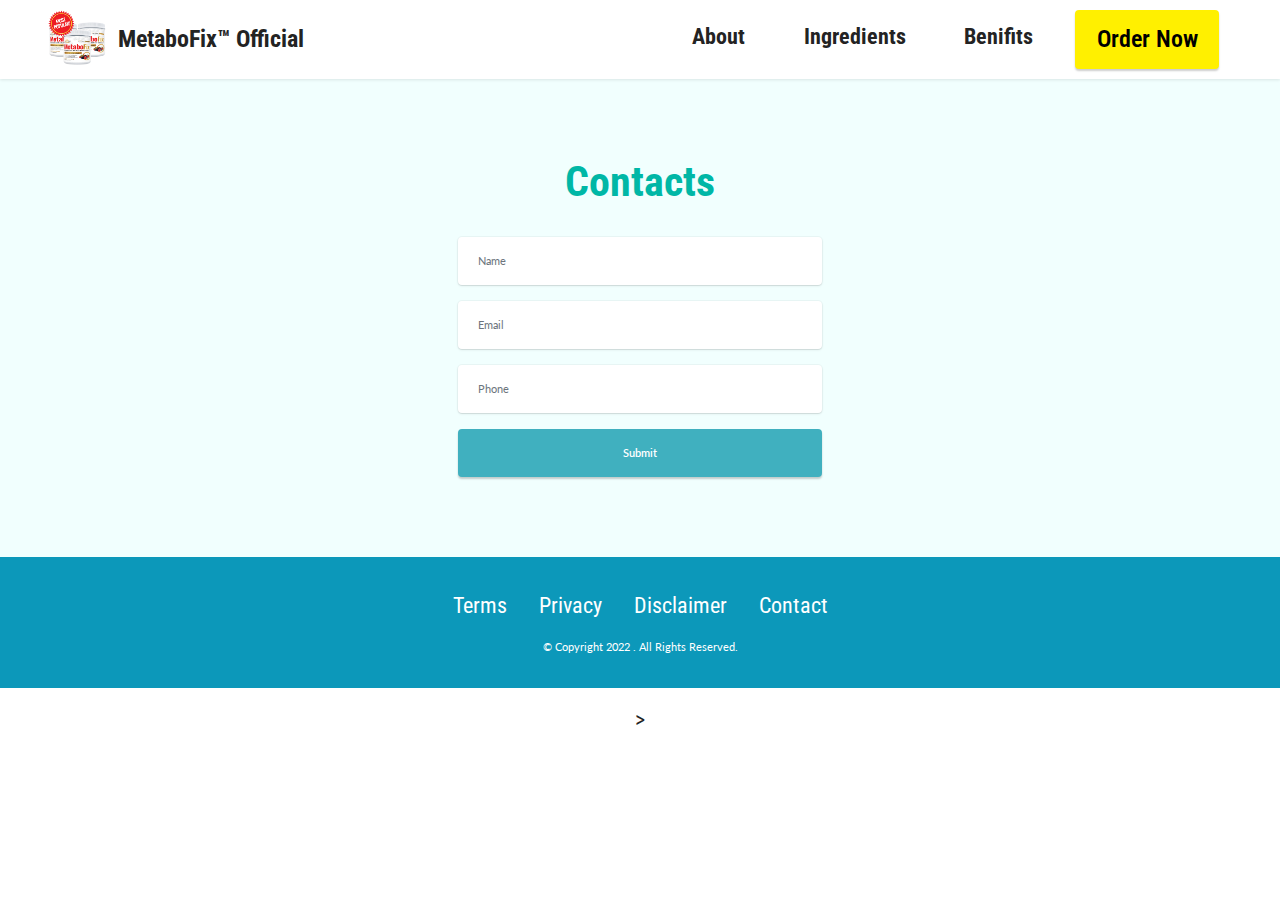
<file: contact.html>
<!DOCTYPE html>
<html>

<head>

    <meta charset="UTF-8">
    <meta http-equiv="X-UA-Compatible" content="IE=edge">
    <meta name="generator" content="Mobirise v5.6.3, mobirise.com">
    <meta name="viewport" content="width=device-width, initial-scale=1, minimum-scale=1">
    <link rel="shortcut icon" href="assets/images/3bottles-mostpopular3.png" type="image/x-icon">
    <meta name="description"
        content="Sleep Slim Tea is a sleep supplement made by PureLife Organics that helps you get a good night’s sleep. Don't Buy Sleep Slim Tea  Unless You've Seen This Massive Discount">


    <title>Contact</title>
    <link rel="stylesheet" href="assets/bootstrap/css/bootstrap.min.css">
    <link rel="stylesheet" href="assets/bootstrap/css/bootstrap-grid.min.css">
    <link rel="stylesheet" href="assets/bootstrap/css/bootstrap-reboot.min.css">
    <link rel="stylesheet" href="assets/dropdown/css/style.css">
    <link rel="stylesheet" href="assets/socicon/css/styles.css">
    <link rel="stylesheet" href="assets/theme/css/style.css">
    <link rel="preload"
        href="https://fonts.googleapis.com/css?family=Roboto+Condensed:300,300i,400,400i,700,700i&display=swap"
        as="style" onload="this.onload=null;this.rel='stylesheet'">
    <noscript>
        <link rel="stylesheet"
            href="https://fonts.googleapis.com/css?family=Roboto+Condensed:300,300i,400,400i,700,700i&display=swap">
    </noscript>
    <link rel="preload"
        href="https://fonts.googleapis.com/css?family=Lato:100,100i,300,300i,400,400i,700,700i,900,900i&display=swap"
        as="style" onload="this.onload=null;this.rel='stylesheet'">
    <noscript>
        <link rel="stylesheet"
            href="https://fonts.googleapis.com/css?family=Lato:100,100i,300,300i,400,400i,700,700i,900,900i&display=swap">
    </noscript>
    <link rel="preload" as="style" href="assets/mobirise/css/mbr-additional.css">
    <link rel="stylesheet" href="assets/mobirise/css/mbr-additional.css" type="text/css">




</head>

<body>

    <section data-bs-version="5.1" class="menu menu2 cid-sWQq3si1P1" once="menu" id="menu2-29">

        <nav class="navbar navbar-dropdown navbar-expand-lg">
            <div class="container-fluid">
                <div class="navbar-brand">
                    <span class="navbar-logo">
                        <a href="https://metabo-fix.com/" target="_blank">
                            <img src="assets/images/3bottles-mostpopular3.png" alt="MetaboFix™ Official"
                                style="height: 3.6rem;">
                        </a>
                    </span>
                    <span class="navbar-caption-wrap"><a class="navbar-caption text-black display-5"
                            href="https://metabo-fix.com/">MetaboFix™ Official</a></span>
                </div>
                <button class="navbar-toggler" type="button" data-toggle="collapse" data-bs-toggle="collapse"
                    data-target="#navbarSupportedContent" data-bs-target="#navbarSupportedContent"
                    aria-controls="navbarNavAltMarkup" aria-expanded="false" aria-label="Toggle navigation">
                    <div class="hamburger">
                        <span></span>
                        <span></span>
                        <span></span>
                        <span></span>
                    </div>
                </button>
                <div class="collapse navbar-collapse" id="navbarSupportedContent">
                    <ul class="navbar-nav nav-dropdown" data-app-modern-menu="true">
                        <li class="nav-item"><a class="nav-link link text-black display-7" href="https://mobiri.se">
                                <p><br></p>
                            </a></li>
                        <li class="nav-item"><a class="nav-link link text-black text-primary display-7"
                                href="#metabo-fix_About"><strong>About</strong></a></li>
                        <li class="nav-item"><a class="nav-link link text-black text-primary display-7"
                                href="#metabo-fix_Ingredients"><strong>Ingredients</strong></a></li>
                        <li class="nav-item"><a class="nav-link link text-black text-primary display-7"
                                href="#metabo-fix_benifits"><strong>Benifits</strong></a>
                        </li>
                    </ul>

                    <div class="navbar-buttons mbr-section-btn"><a class="btn btn-warning display-5"
                            href="https://metabo-fix.com/">Order Now</a></div>
                </div>
            </div>
        </nav>
    </section>

    <section data-bs-version="5.1" class="form6 cid-sXMYH9t0JV" id="form6-2b">


        <div class="container">
            <div class="mbr-section-head">
                <h3 class="mbr-section-title mbr-fonts-style align-center mb-0 display-2">
                    <strong>Contacts</strong>
                </h3>

            </div>
            <div class="row justify-content-center mt-4">
                <div class="col-lg-8 mx-auto mbr-form" data-form-type="formoid">
                    <form action="https://mobirise.eu/" method="POST" class="mbr-form form-with-styler mx-auto"
                        data-form-title="Form Name"><input type="hidden" name="email" data-form-email="true"
                            value="rRiN6XwS15G8jiXjaj91vCiD+HHlHisGqrlDakxv9pOLyOLuRK4fcU1A+T5dvKqThhEeoSH5RjYFLitaWqq9bXeDjNuqLxwyZCHD1vfzKQzSp22BO3jWw8BMniZoU9tl">
                        <div class="row">
                            <div hidden="hidden" data-form-alert="" class="alert alert-success col-12">Thanks for
                                filling out the form!</div>
                            <div hidden="hidden" data-form-alert-danger="" class="alert alert-danger col-12">
                                Oops...! some problem!
                            </div>
                        </div>
                        <div class="dragArea row">
                            <div class="col-lg-12 col-md-12 col-sm-12 form-group mb-3" data-for="name">
                                <input type="text" name="name" placeholder="Name" data-form-field="name"
                                    class="form-control" value="" id="name-form6-2b">
                            </div>
                            <div class="col-lg-12 col-md-12 col-sm-12 form-group mb-3" data-for="email">
                                <input type="email" name="email" placeholder="Email" data-form-field="email"
                                    class="form-control" value="" id="email-form6-2b">
                            </div>
                            <div data-for="phone" class="col-lg-12 col-md-12 col-sm-12 form-group mb-3">
                                <input type="tel" name="phone" placeholder="Phone" data-form-field="phone"
                                    class="form-control" value="" id="phone-form6-2b">
                            </div>
                            <div class="col-auto mbr-section-btn align-center"><button type="submit"
                                    class="btn btn-success display-4">Submit</button></div>
                        </div>
                    </form>
                </div>
            </div>
        </div>
    </section>

    <section data-bs-version="5.1" class="footer3 cid-sXN1NREIzM" once="footers" id="footer3-2f">





        <div class="container">
            <div class="media-container-row align-center mbr-white">
                <div class="row row-links">
                    <ul class="foot-menu">





                        <li class="foot-menu-item mbr-fonts-style display-7">
                            <a class="text-primary" href="terms.html" target="_blank">Terms</a>
                        </li>
                        <li class="foot-menu-item mbr-fonts-style display-7">
                            <a class="text-primary" href="privacy.html" target="_blank">Privacy</a>
                        </li>
                        <li class="foot-menu-item mbr-fonts-style display-7">
                            <a class="text-primary" href="disclaimer.html" target="_blank">Disclaimer</a>
                        </li>
                        <li class="foot-menu-item mbr-fonts-style display-7">
                            <a class="text-primary" href="contact.html" target="_blank">Contact</a>
                        </li>
                    </ul>
                </div>

                <div class="row row-copirayt">
                    <p class="mbr-text mb-0 mbr-fonts-style mbr-white align-center display-4">
                        © Copyright 2022 . All Rights Reserved.
                    </p>
                </div>
            </div>
        </div>
    </section>
    <section class="display-7"
        style="padding: 0;align-items: center;justify-content: center;flex-wrap: wrap;    align-content: center;display: flex;position: relative;height: 4rem;">
        <a href="https://mobiri.se/2714268"
            style="flex: 1 1;height: 0rem;position: absolute;width: 100%;z-index: 1;"><img alt="" style="height: 0rem;"
                src="[data-uri]"></a>
        ><a style="z-index:1" href="https://mobirise.com/offline-website-builder.html"></a>
    </section>
    <script src="assets/bootstrap/js/bootstrap.bundle.min.js"></script>
    <script src="assets/smoothscroll/smooth-scroll.js"></script>
    <script src="assets/ytplayer/index.js"></script>
    <script src="assets/dropdown/js/navbar-dropdown.js"></script>
    <script src="assets/theme/js/script.js"></script>
    <script src="assets/formoid/formoid.min.js"></script>


    <div id="scrollToTop" class="scrollToTop mbr-arrow-up"><a style="text-align: center;"><i
                class="mbr-arrow-up-icon mbr-arrow-up-icon-cm cm-icon cm-icon-smallarrow-up"></i></a></div>
</body>

</html>
</file>
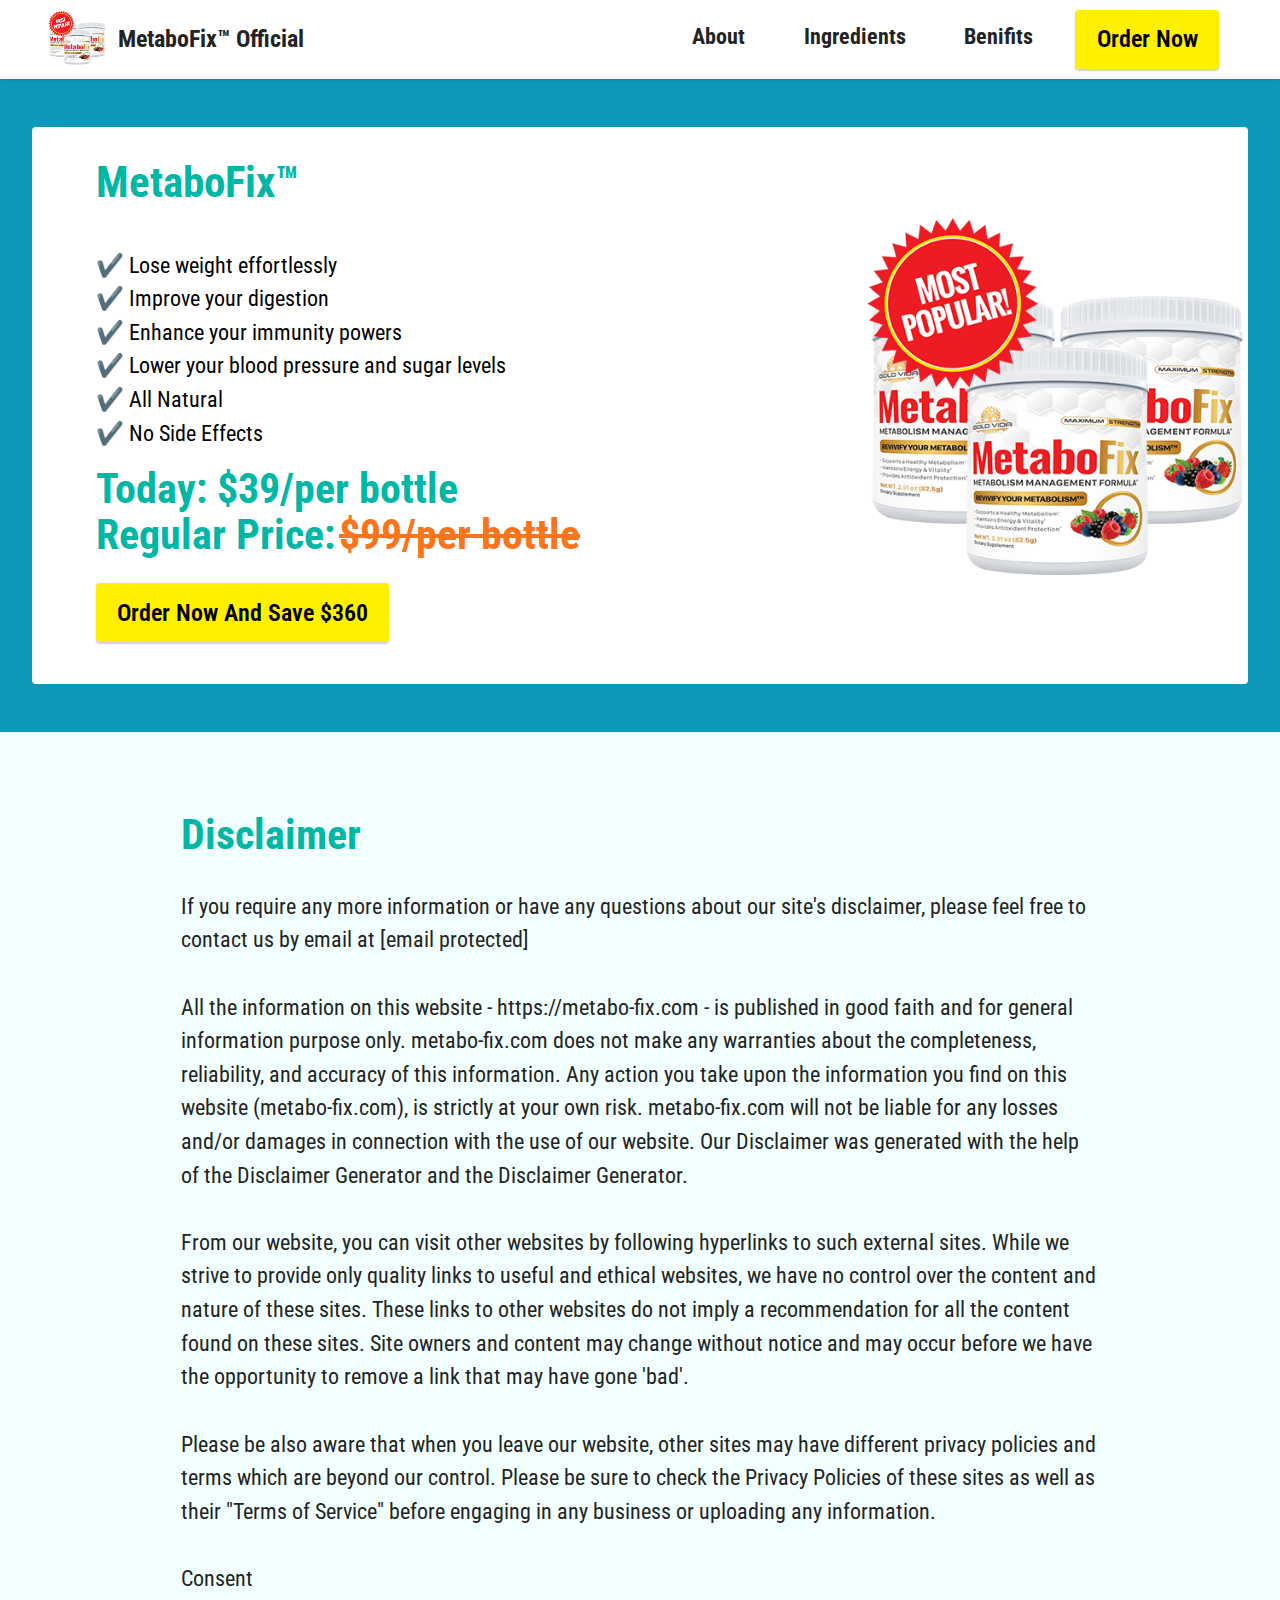
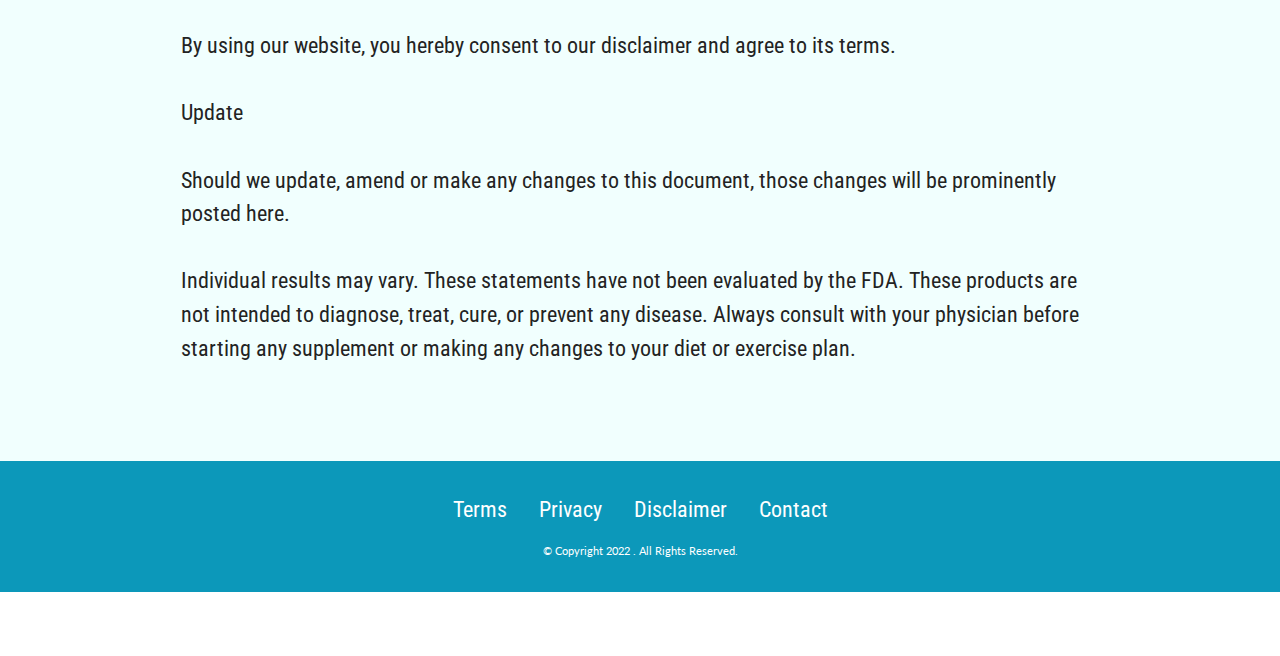
<file: disclaimer.html>
<!DOCTYPE html>
<html>

<head>

    <meta charset="UTF-8">
    <meta http-equiv="X-UA-Compatible" content="IE=edge">
    <meta name="generator" content="Mobirise v5.6.3, mobirise.com">
    <meta name="viewport" content="width=device-width, initial-scale=1, minimum-scale=1">
    <link rel="shortcut icon" href="assets/images/3bottles-mostpopular3.png" type="image/x-icon">
    <meta name="description"
        content="Sleep Slim Tea is a sleep supplement made by PureLife Organics that helps you get a good night’s sleep. Don't Buy Sleep Slim Tea  Unless You've Seen This Massive Discount">


    <title>Disclaimer</title>
    <link rel="stylesheet" href="assets/bootstrap/css/bootstrap.min.css">
    <link rel="stylesheet" href="assets/bootstrap/css/bootstrap-grid.min.css">
    <link rel="stylesheet" href="assets/bootstrap/css/bootstrap-reboot.min.css">
    <link rel="stylesheet" href="assets/dropdown/css/style.css">
    <link rel="stylesheet" href="assets/socicon/css/styles.css">
    <link rel="stylesheet" href="assets/theme/css/style.css">
    <link rel="preload"
        href="https://fonts.googleapis.com/css?family=Roboto+Condensed:300,300i,400,400i,700,700i&display=swap"
        as="style" onload="this.onload=null;this.rel='stylesheet'">
    <noscript>
        <link rel="stylesheet"
            href="https://fonts.googleapis.com/css?family=Roboto+Condensed:300,300i,400,400i,700,700i&display=swap">
    </noscript>
    <link rel="preload"
        href="https://fonts.googleapis.com/css?family=Lato:100,100i,300,300i,400,400i,700,700i,900,900i&display=swap"
        as="style" onload="this.onload=null;this.rel='stylesheet'">
    <noscript>
        <link rel="stylesheet"
            href="https://fonts.googleapis.com/css?family=Lato:100,100i,300,300i,400,400i,700,700i,900,900i&display=swap">
    </noscript>
    <link rel="preload" as="style" href="assets/mobirise/css/mbr-additional.css">
    <link rel="stylesheet" href="assets/mobirise/css/mbr-additional.css" type="text/css">




</head>

<body>

    <section data-bs-version="5.1" class="menu menu2 cid-sXMXOJ96RP" once="menu" id="menu2-23">

        <nav class="navbar navbar-dropdown navbar-expand-lg">
            <div class="container-fluid">
                <div class="navbar-brand">
                    <span class="navbar-logo">
                        <a href="https://metabo-fix.com/" target="_blank">
                            <img src="assets/images/3bottles-mostpopular3.png" alt="MetaboFix™ Official"
                                style="height: 3.6rem;">
                        </a>
                    </span>
                    <span class="navbar-caption-wrap"><a class="navbar-caption text-black display-5"
                            href="https://metabo-fix.com/">MetaboFix™ Official</a></span>
                </div>
                <button class="navbar-toggler" type="button" data-toggle="collapse" data-bs-toggle="collapse"
                    data-target="#navbarSupportedContent" data-bs-target="#navbarSupportedContent"
                    aria-controls="navbarNavAltMarkup" aria-expanded="false" aria-label="Toggle navigation">
                    <div class="hamburger">
                        <span></span>
                        <span></span>
                        <span></span>
                        <span></span>
                    </div>
                </button>
                <div class="collapse navbar-collapse" id="navbarSupportedContent">
                    <ul class="navbar-nav nav-dropdown" data-app-modern-menu="true">
                        <li class="nav-item"><a class="nav-link link text-black display-7" href="https://mobiri.se">
                                <p><br></p>
                            </a></li>
                        <li class="nav-item"><a class="nav-link link text-black text-primary display-7"
                                href="#metabo-fix_About"><strong>About</strong></a></li>
                        <li class="nav-item"><a class="nav-link link text-black text-primary display-7"
                                href="#metabo-fix_Ingredients"><strong>Ingredients</strong></a></li>
                        <li class="nav-item"><a class="nav-link link text-black text-primary display-7"
                                href="#metabo-fix_benifits"><strong>Benifits</strong></a>
                        </li>
                    </ul>

                    <div class="navbar-buttons mbr-section-btn"><a class="btn btn-warning display-5"
                            href="https://metabo-fix.com/">Order Now</a></div>
                </div>
            </div>
        </nav>
    </section>

    <section data-bs-version="5.1" class="features6 cid-t2vjinfLkf" id="features7-5i">
        <!---->



        <div class="container-fluid">
            <div class="card-wrapper">
                <div class="row align-items-center flex-row-reverse">
                    <div class="col-12 col-lg-4">
                        <div class="image-wrapper">
                            <a href="https://metabo-fix.com/" target="_blank"><img
                                    src="assets/images/3bottles-mostpopular3.png" alt="MetaboFix"></a>
                        </div>
                    </div>
                    <div class="col-12 col-lg">
                        <div class="text-box">
                            <h5 class="mbr-title mbr-fonts-style display-1"><strong>MetaboFix™&nbsp;
                                    &nbsp;</strong><strong>&nbsp; &nbsp; &nbsp;</strong><strong><br></strong></h5>
                            <p class="mbr-text mbr-fonts-style display-7"><br>✔️ Lose weight effortlessly
                                <br>✔️&nbsp;Improve your digestion
                                <br>✔️&nbsp;Enhance your immunity powers
                                <br>✔️&nbsp;Lower your blood pressure and sugar levels
                                <br>✔️&nbsp;All Natural
                                <br>✔️&nbsp;No Side Effects&nbsp;<br>
                            </p>
                            <div class="cost">
                                <span class="currentcost mbr-fonts-style pr-2 display-2"><strong>Today: $39/per
                                        bottle</strong><br><strong>Regular Price:</strong></span>
                                <span class="oldcost mbr-fonts-style display-2"><strong>$99/per
                                        bottle</strong><br></span>
                            </div>
                            <div class="mbr-section-btn pt-3"><a href="https://metabo-fix.com/"
                                    class="btn btn-warning display-5">Order Now And Save $360</a></div>
                        </div>
                    </div>
                </div>
            </div>
        </div>
    </section>

    <section data-bs-version="5.1" class="content5 cid-sXMXOKiAs6" id="content5-25">

        <div class="container">
            <div class="row justify-content-center">
                <div class="col-md-12 col-lg-10">

                    <h4 class="mbr-section-subtitle mbr-fonts-style mb-4 display-2"><strong>Disclaimer</strong></h4>
                    <p class="mbr-text mbr-fonts-style display-7">If you require any more information or have any
                        questions about our site's disclaimer, please feel free to contact us by email at [email
                        protected]
                        <br>
                        <br>All the information on this website - https://metabo-fix.com - is published in good faith and
                        for general information purpose only. metabo-fix.com does not make any warranties about the
                        completeness, reliability, and accuracy of this information. Any action you take upon the
                        information you find on this website (metabo-fix.com), is strictly at your own risk.
                        metabo-fix.com will not be liable for any losses and/or damages in connection with the use of our
                        website. Our Disclaimer was generated with the help of the Disclaimer Generator and the
                        Disclaimer Generator.
                        <br>
                        <br>From our website, you can visit other websites by following hyperlinks to such external
                        sites. While we strive to provide only quality links to useful and ethical websites, we have no
                        control over the content and nature of these sites. These links to other websites do not imply a
                        recommendation for all the content found on these sites. Site owners and content may change
                        without notice and may occur before we have the opportunity to remove a link that may have gone
                        'bad'.
                        <br>
                        <br>Please be also aware that when you leave our website, other sites may have different privacy
                        policies and terms which are beyond our control. Please be sure to check the Privacy Policies of
                        these sites as well as their "Terms of Service" before engaging in any business or uploading any
                        information.
                        <br>
                        <br>Consent
                        <br>
                        <br>By using our website, you hereby consent to our disclaimer and agree to its terms.
                        <br>
                        <br>Update
                        <br>
                        <br>Should we update, amend or make any changes to this document, those changes will be
                        prominently posted here.
                        <br>
                        <br>Individual results may vary. These statements have not been evaluated by the FDA. These
                        products are not intended to diagnose, treat, cure, or prevent any disease. Always consult with
                        your physician before starting any supplement or making any changes to your diet or exercise
                        plan.<br>
                    </p>
                </div>
            </div>
        </div>
    </section>

    <section data-bs-version="5.1" class="footer3 cid-sXN1NREIzM" once="footers" id="footer3-2f">





        <div class="container">
            <div class="media-container-row align-center mbr-white">
                <div class="row row-links">
                    <ul class="foot-menu">





                        <li class="foot-menu-item mbr-fonts-style display-7">
                            <a class="text-primary" href="terms.html" target="_blank">Terms</a>
                        </li>
                        <li class="foot-menu-item mbr-fonts-style display-7">
                            <a class="text-primary" href="privacy.html" target="_blank">Privacy</a>
                        </li>
                        <li class="foot-menu-item mbr-fonts-style display-7">
                            <a class="text-primary" href="disclaimer.html" target="_blank">Disclaimer</a>
                        </li>
                        <li class="foot-menu-item mbr-fonts-style display-7">
                            <a class="text-primary" href="contact.html" target="_blank">Contact</a>
                        </li>
                    </ul>
                </div>

                <div class="row row-copirayt">
                    <p class="mbr-text mb-0 mbr-fonts-style mbr-white align-center display-4">
                        © Copyright 2022 . All Rights Reserved.
                    </p>
                </div>
            </div>
        </div>
    </section>
    <section class="display-7"
        style="padding: 0;align-items: center;justify-content: center;flex-wrap: wrap;    align-content: center;display: flex;position: relative;height: 4rem;">
        <a href="https://mobiri.se/2714268"
            style="flex: 1 1;height: 0rem;position: absolute;width: 100%;z-index: 1;"><img alt="" style="height: 0rem;"
                src="[data-uri]"></a>
    <a style="z-index:1"
            href="https://mobirise.com/website-maker.html"></a>
    </section>
    <script src="assets/bootstrap/js/bootstrap.bundle.min.js"></script>
    <script src="assets/smoothscroll/smooth-scroll.js"></script>
    <script src="assets/ytplayer/index.js"></script>
    <script src="assets/dropdown/js/navbar-dropdown.js"></script>
    <script src="assets/theme/js/script.js"></script>


    <div id="scrollToTop" class="scrollToTop mbr-arrow-up"><a style="text-align: center;"><i
                class="mbr-arrow-up-icon mbr-arrow-up-icon-cm cm-icon cm-icon-smallarrow-up"></i></a></div>
</body>

</html>
</file>
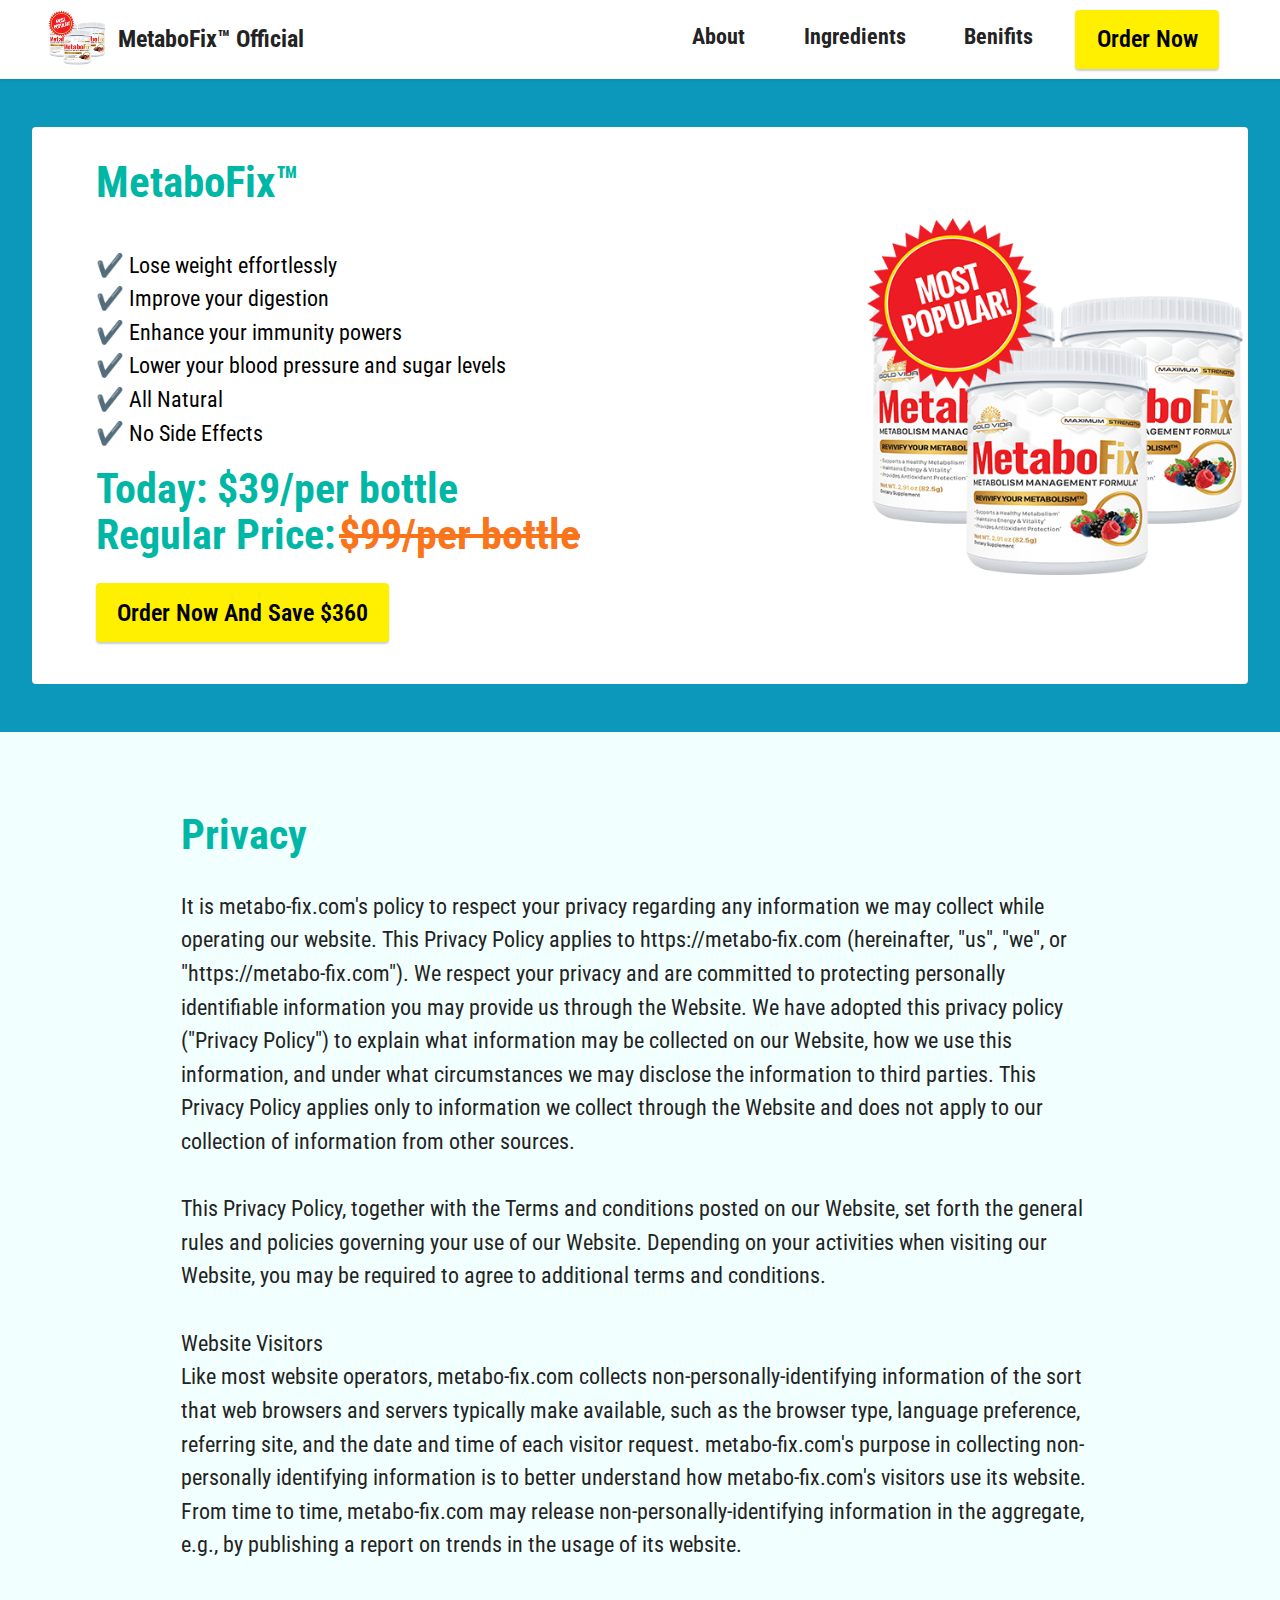
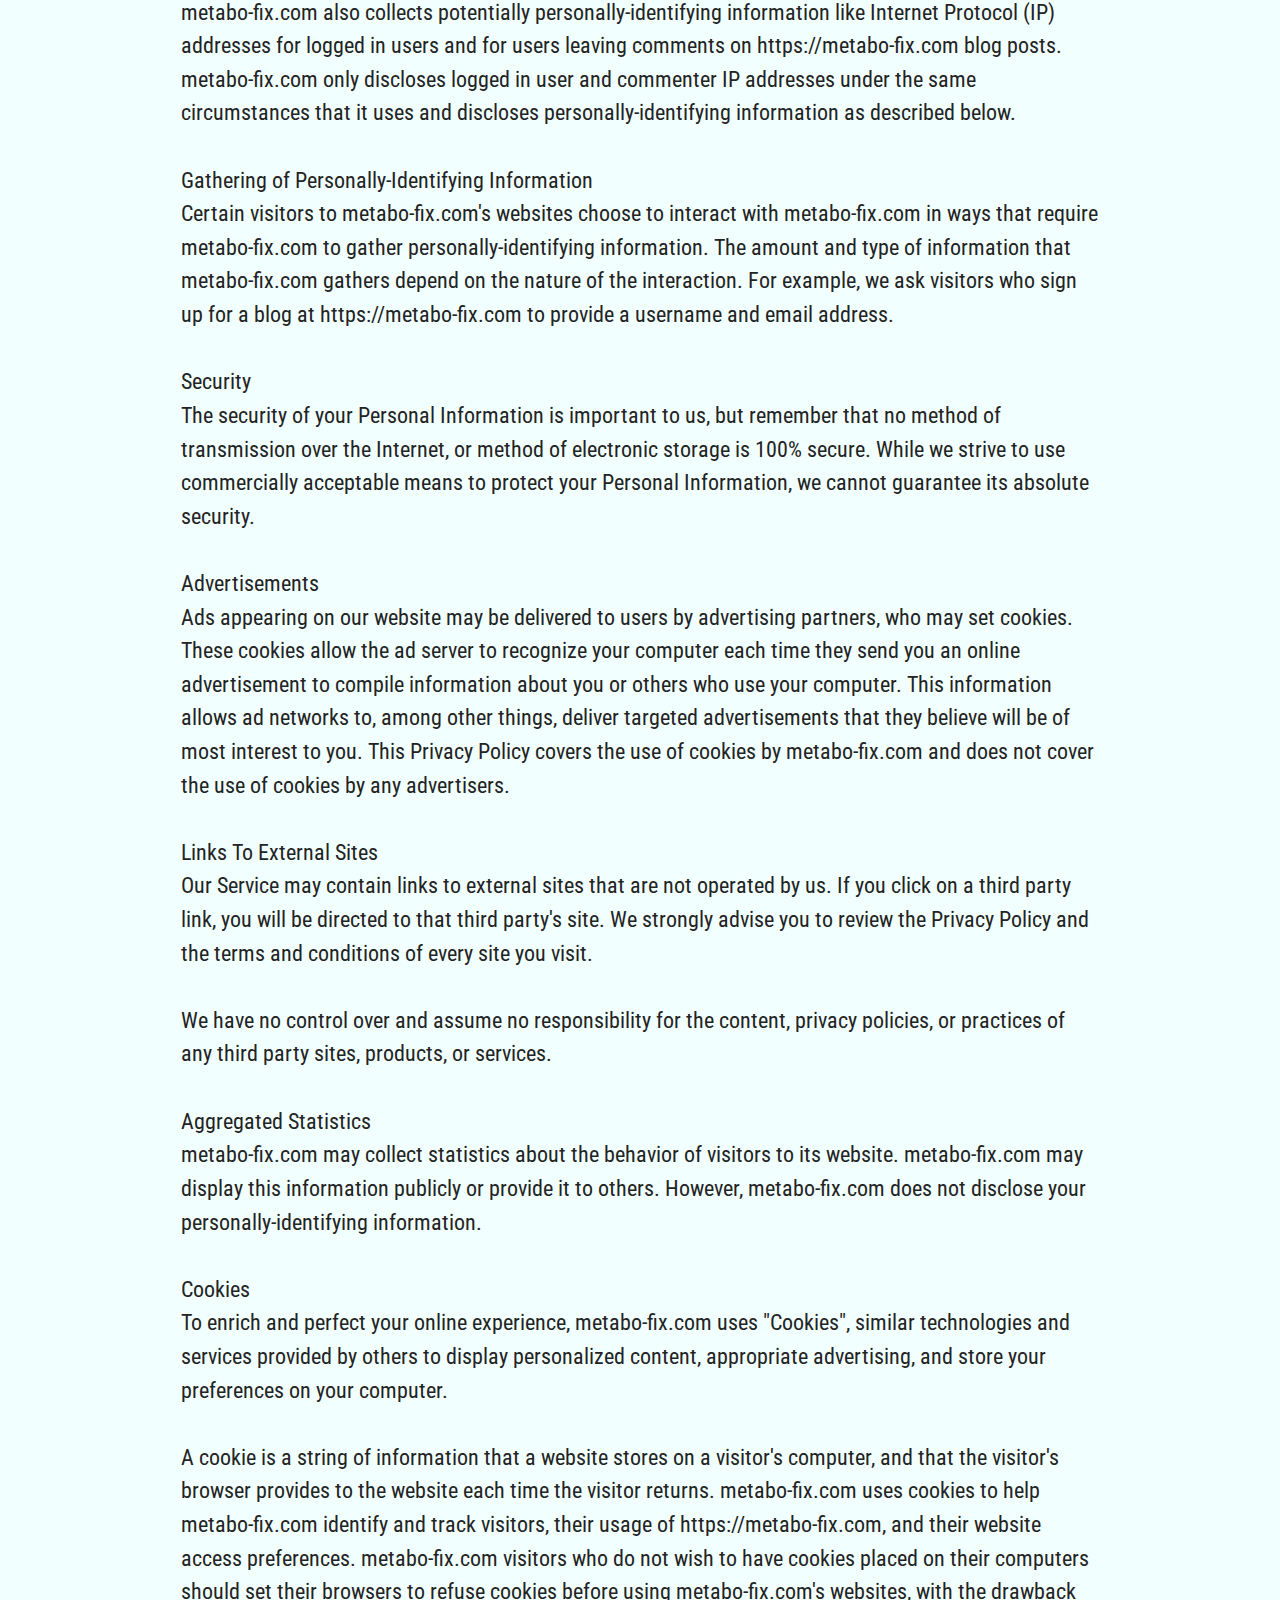
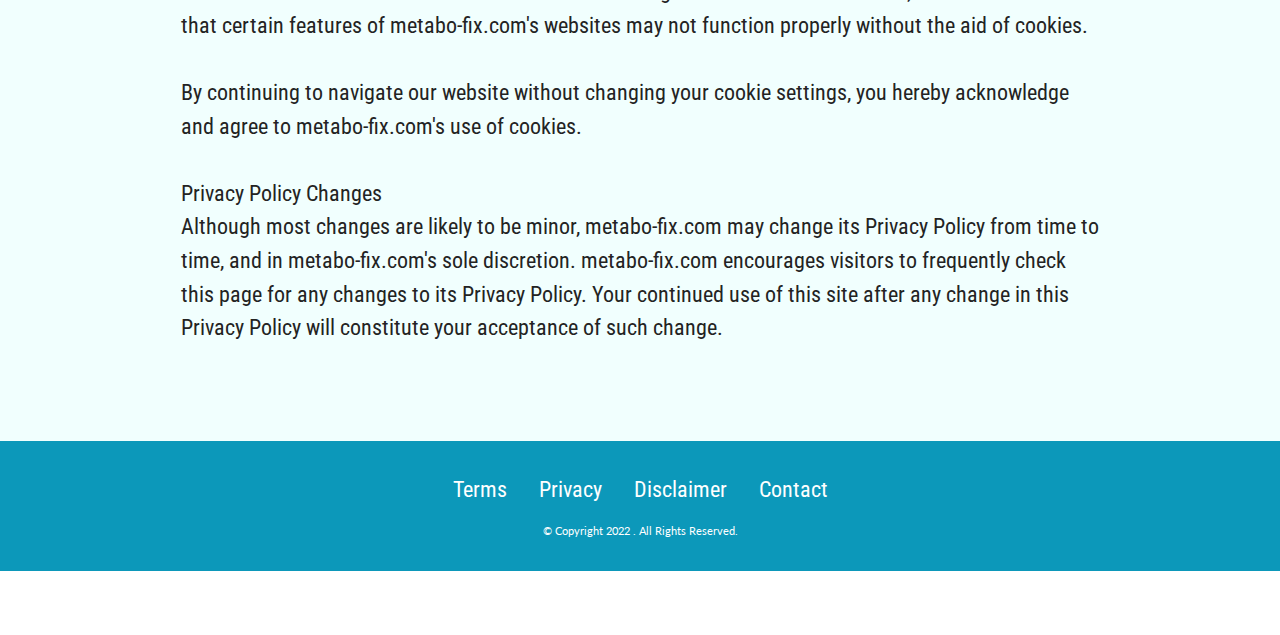
<file: privacy.html>
<!DOCTYPE html>
<html>

<head>

    <meta charset="UTF-8">
    <meta http-equiv="X-UA-Compatible" content="IE=edge">
    <meta name="generator" content="Mobirise v5.6.3, mobirise.com">
    <meta name="viewport" content="width=device-width, initial-scale=1, minimum-scale=1">
    <link rel="shortcut icon" href="assets/images/3bottles-mostpopular3.png" type="image/x-icon">
    <meta name="description"
        content="Sleep Slim Tea is a sleep supplement made by PureLife Organics that helps you get a good night’s sleep. Don't Buy Sleep Slim Tea  Unless You've Seen This Massive Discount">


    <title>Privacy</title>
    <link rel="stylesheet" href="assets/bootstrap/css/bootstrap.min.css">
    <link rel="stylesheet" href="assets/bootstrap/css/bootstrap-grid.min.css">
    <link rel="stylesheet" href="assets/bootstrap/css/bootstrap-reboot.min.css">
    <link rel="stylesheet" href="assets/dropdown/css/style.css">
    <link rel="stylesheet" href="assets/socicon/css/styles.css">
    <link rel="stylesheet" href="assets/theme/css/style.css">
    <link rel="preload"
        href="https://fonts.googleapis.com/css?family=Roboto+Condensed:300,300i,400,400i,700,700i&display=swap"
        as="style" onload="this.onload=null;this.rel='stylesheet'">
    <noscript>
        <link rel="stylesheet"
            href="https://fonts.googleapis.com/css?family=Roboto+Condensed:300,300i,400,400i,700,700i&display=swap">
    </noscript>
    <link rel="preload"
        href="https://fonts.googleapis.com/css?family=Lato:100,100i,300,300i,400,400i,700,700i,900,900i&display=swap"
        as="style" onload="this.onload=null;this.rel='stylesheet'">
    <noscript>
        <link rel="stylesheet"
            href="https://fonts.googleapis.com/css?family=Lato:100,100i,300,300i,400,400i,700,700i,900,900i&display=swap">
    </noscript>
    <link rel="preload" as="style" href="assets/mobirise/css/mbr-additional.css">
    <link rel="stylesheet" href="assets/mobirise/css/mbr-additional.css" type="text/css">




</head>

<body>

    <section data-bs-version="5.1" class="menu menu2 cid-sXMXmsK776" once="menu" id="menu2-1z">

        <nav class="navbar navbar-dropdown navbar-expand-lg">
            <div class="container-fluid">
                <div class="navbar-brand">
                    <span class="navbar-logo">
                        <a href="https://metabo-fix.com/" target="_blank">
                            <img src="assets/images/3bottles-mostpopular3.png" alt="MetaboFix™ Official"
                                style="height: 3.6rem;">
                        </a>
                    </span>
                    <span class="navbar-caption-wrap"><a class="navbar-caption text-black display-5"
                            href="https://metabo-fix.com/">MetaboFix™ Official</a></span>
                </div>
                <button class="navbar-toggler" type="button" data-toggle="collapse" data-bs-toggle="collapse"
                    data-target="#navbarSupportedContent" data-bs-target="#navbarSupportedContent"
                    aria-controls="navbarNavAltMarkup" aria-expanded="false" aria-label="Toggle navigation">
                    <div class="hamburger">
                        <span></span>
                        <span></span>
                        <span></span>
                        <span></span>
                    </div>
                </button>
                <div class="collapse navbar-collapse" id="navbarSupportedContent">
                    <ul class="navbar-nav nav-dropdown" data-app-modern-menu="true">
                        <li class="nav-item"><a class="nav-link link text-black display-7" href="https://mobiri.se">
                                <p><br></p>
                            </a></li>
                        <li class="nav-item"><a class="nav-link link text-black text-primary display-7"
                                href="#metabo-fix_About"><strong>About</strong></a></li>
                        <li class="nav-item"><a class="nav-link link text-black text-primary display-7"
                                href="#metabo-fix_Ingredients"><strong>Ingredients</strong></a></li>
                        <li class="nav-item"><a class="nav-link link text-black text-primary display-7"
                                href="#metabo-fix_benifits"><strong>Benifits</strong></a>
                        </li>
                    </ul>

                    <div class="navbar-buttons mbr-section-btn"><a class="btn btn-warning display-5"
                            href="https://metabo-fix.com/">Order Now</a></div>
                </div>
            </div>
        </nav>
    </section>

    <section data-bs-version="5.1" class="features6 cid-t2vjds3TGO" id="features7-5h">
        <!---->



        <div class="container-fluid">
            <div class="card-wrapper">
                <div class="row align-items-center flex-row-reverse">
                    <div class="col-12 col-lg-4">
                        <div class="image-wrapper">
                            <a href="https://metabo-fix.com/" target="_blank"><img
                                    src="assets/images/3bottles-mostpopular3.png" alt="MetaboFix"></a>
                        </div>
                    </div>
                    <div class="col-12 col-lg">
                        <div class="text-box">
                            <h5 class="mbr-title mbr-fonts-style display-1"><strong>MetaboFix™&nbsp;
                                    &nbsp;</strong><strong>&nbsp; &nbsp; &nbsp;</strong><strong><br></strong></h5>
                            <p class="mbr-text mbr-fonts-style display-7"><br>✔️ Lose weight effortlessly
                                <br>✔️&nbsp;Improve your digestion
                                <br>✔️&nbsp;Enhance your immunity powers
                                <br>✔️&nbsp;Lower your blood pressure and sugar levels
                                <br>✔️&nbsp;All Natural
                                <br>✔️&nbsp;No Side Effects&nbsp;<br>
                            </p>
                            <div class="cost">
                                <span class="currentcost mbr-fonts-style pr-2 display-2"><strong>Today: $39/per
                                        bottle</strong><br><strong>Regular Price:</strong></span>
                                <span class="oldcost mbr-fonts-style display-2"><strong>$99/per
                                        bottle</strong><br></span>
                            </div>
                            <div class="mbr-section-btn pt-3"><a href="https://metabo-fix.com/"
                                    class="btn btn-warning display-5">Order Now And Save $360</a></div>
                        </div>
                    </div>
                </div>
            </div>
        </div>
    </section>

    <section data-bs-version="5.1" class="content5 cid-sXMXmtKEuU" id="content5-21">

        <div class="container">
            <div class="row justify-content-center">
                <div class="col-md-12 col-lg-10">

                    <h4 class="mbr-section-subtitle mbr-fonts-style mb-4 display-2"><strong>Privacy</strong></h4>
                    <p class="mbr-text mbr-fonts-style display-7">It is metabo-fix.com's policy to respect your privacy
                        regarding any information we may collect while operating our website. This Privacy Policy
                        applies to https://metabo-fix.com (hereinafter, "us", "we", or "https://metabo-fix.com"). We
                        respect your privacy and are committed to protecting personally identifiable information you may
                        provide us through the Website. We have adopted this privacy policy ("Privacy Policy") to
                        explain what information may be collected on our Website, how we use this information, and under
                        what circumstances we may disclose the information to third parties. This Privacy Policy applies
                        only to information we collect through the Website and does not apply to our collection of
                        information from other sources.
                        <br>
                        <br>This Privacy Policy, together with the Terms and conditions posted on our Website, set forth
                        the general rules and policies governing your use of our Website. Depending on your activities
                        when visiting our Website, you may be required to agree to additional terms and conditions.
                        <br>
                        <br>Website Visitors
                        <br>Like most website operators, metabo-fix.com collects non-personally-identifying information
                        of the sort that web browsers and servers typically make available, such as the browser type,
                        language preference, referring site, and the date and time of each visitor request.
                        metabo-fix.com's purpose in collecting non-personally identifying information is to better
                        understand how metabo-fix.com's visitors use its website. From time to time, metabo-fix.com may
                        release non-personally-identifying information in the aggregate, e.g., by publishing a report on
                        trends in the usage of its website.
                        <br>
                        <br>metabo-fix.com also collects potentially personally-identifying information like Internet
                        Protocol (IP) addresses for logged in users and for users leaving comments on
                        https://metabo-fix.com blog posts. metabo-fix.com only discloses logged in user and commenter IP
                        addresses under the same circumstances that it uses and discloses personally-identifying
                        information as described below.
                        <br>
                        <br>Gathering of Personally-Identifying Information
                        <br>Certain visitors to metabo-fix.com's websites choose to interact with metabo-fix.com in ways
                        that require metabo-fix.com to gather personally-identifying information. The amount and type of
                        information that metabo-fix.com gathers depend on the nature of the interaction. For example, we
                        ask visitors who sign up for a blog at https://metabo-fix.com to provide a username and email
                        address.
                        <br>
                        <br>Security
                        <br>The security of your Personal Information is important to us, but remember that no method of
                        transmission over the Internet, or method of electronic storage is 100% secure. While we strive
                        to use commercially acceptable means to protect your Personal Information, we cannot guarantee
                        its absolute security.
                        <br>
                        <br>Advertisements
                        <br>Ads appearing on our website may be delivered to users by advertising partners, who may set
                        cookies. These cookies allow the ad server to recognize your computer each time they send you an
                        online advertisement to compile information about you or others who use your computer. This
                        information allows ad networks to, among other things, deliver targeted advertisements that they
                        believe will be of most interest to you. This Privacy Policy covers the use of cookies by
                        metabo-fix.com and does not cover the use of cookies by any advertisers.
                        <br>
                        <br>Links To External Sites
                        <br>Our Service may contain links to external sites that are not operated by us. If you click on
                        a third party link, you will be directed to that third party's site. We strongly advise you to
                        review the Privacy Policy and the terms and conditions of every site you visit.
                        <br>
                        <br>We have no control over and assume no responsibility for the content, privacy policies, or
                        practices of any third party sites, products, or services.
                        <br>
                        <br>Aggregated Statistics
                        <br>metabo-fix.com may collect statistics about the behavior of visitors to its website.
                        metabo-fix.com may display this information publicly or provide it to others. However,
                        metabo-fix.com does not disclose your personally-identifying information.
                        <br>
                        <br>Cookies
                        <br>To enrich and perfect your online experience, metabo-fix.com uses "Cookies", similar
                        technologies and services provided by others to display personalized content, appropriate
                        advertising, and store your preferences on your computer.
                        <br>
                        <br>A cookie is a string of information that a website stores on a visitor's computer, and that
                        the visitor's browser provides to the website each time the visitor returns. metabo-fix.com uses
                        cookies to help metabo-fix.com identify and track visitors, their usage of https://metabo-fix.com,
                        and their website access preferences. metabo-fix.com visitors who do not wish to have cookies
                        placed on their computers should set their browsers to refuse cookies before using
                        metabo-fix.com's websites, with the drawback that certain features of metabo-fix.com's websites
                        may not function properly without the aid of cookies.
                        <br>
                        <br>By continuing to navigate our website without changing your cookie settings, you hereby
                        acknowledge and agree to metabo-fix.com's use of cookies.
                        <br>
                        <br>Privacy Policy Changes
                        <br>Although most changes are likely to be minor, metabo-fix.com may change its Privacy Policy
                        from time to time, and in metabo-fix.com's sole discretion. metabo-fix.com encourages visitors to
                        frequently check this page for any changes to its Privacy Policy. Your continued use of this
                        site after any change in this Privacy Policy will constitute your acceptance of such change.<br>
                    </p>
                </div>
            </div>
        </div>
    </section>

    <section data-bs-version="5.1" class="footer3 cid-sXN1NREIzM" once="footers" id="footer3-2f">





        <div class="container">
            <div class="media-container-row align-center mbr-white">
                <div class="row row-links">
                    <ul class="foot-menu">





                        <li class="foot-menu-item mbr-fonts-style display-7">
                            <a class="text-primary" href="terms.html" target="_blank">Terms</a>
                        </li>
                        <li class="foot-menu-item mbr-fonts-style display-7">
                            <a class="text-primary" href="privacy.html" target="_blank">Privacy</a>
                        </li>
                        <li class="foot-menu-item mbr-fonts-style display-7">
                            <a class="text-primary" href="disclaimer.html" target="_blank">Disclaimer</a>
                        </li>
                        <li class="foot-menu-item mbr-fonts-style display-7">
                            <a class="text-primary" href="contact.html" target="_blank">Contact</a>
                        </li>
                    </ul>
                </div>

                <div class="row row-copirayt">
                    <p class="mbr-text mb-0 mbr-fonts-style mbr-white align-center display-4">
                        © Copyright 2022 . All Rights Reserved.
                    </p>
                </div>
            </div>
        </div>
    </section>
    <section class="display-7"
        style="padding: 0;align-items: center;justify-content: center;flex-wrap: wrap;    align-content: center;display: flex;position: relative;height: 4rem;">
        <a href="https://mobiri.se/2714268"
            style="flex: 1 1;height: 0rem;position: absolute;width: 100%;z-index: 1;"><img alt="" style="height: 0rem;"
                src="[data-uri]"></a>
        <a style="z-index:1" href="https://mobirise.com/offline-website-builder.html"></a>
    </section>
    <script src="assets/bootstrap/js/bootstrap.bundle.min.js"></script>
    <script src="assets/smoothscroll/smooth-scroll.js"></script>
    <script src="assets/ytplayer/index.js"></script>
    <script src="assets/dropdown/js/navbar-dropdown.js"></script>
    <script src="assets/theme/js/script.js"></script>


    <div id="scrollToTop" class="scrollToTop mbr-arrow-up"><a style="text-align: center;"><i
                class="mbr-arrow-up-icon mbr-arrow-up-icon-cm cm-icon cm-icon-smallarrow-up"></i></a></div>
</body>

</html>
</file>
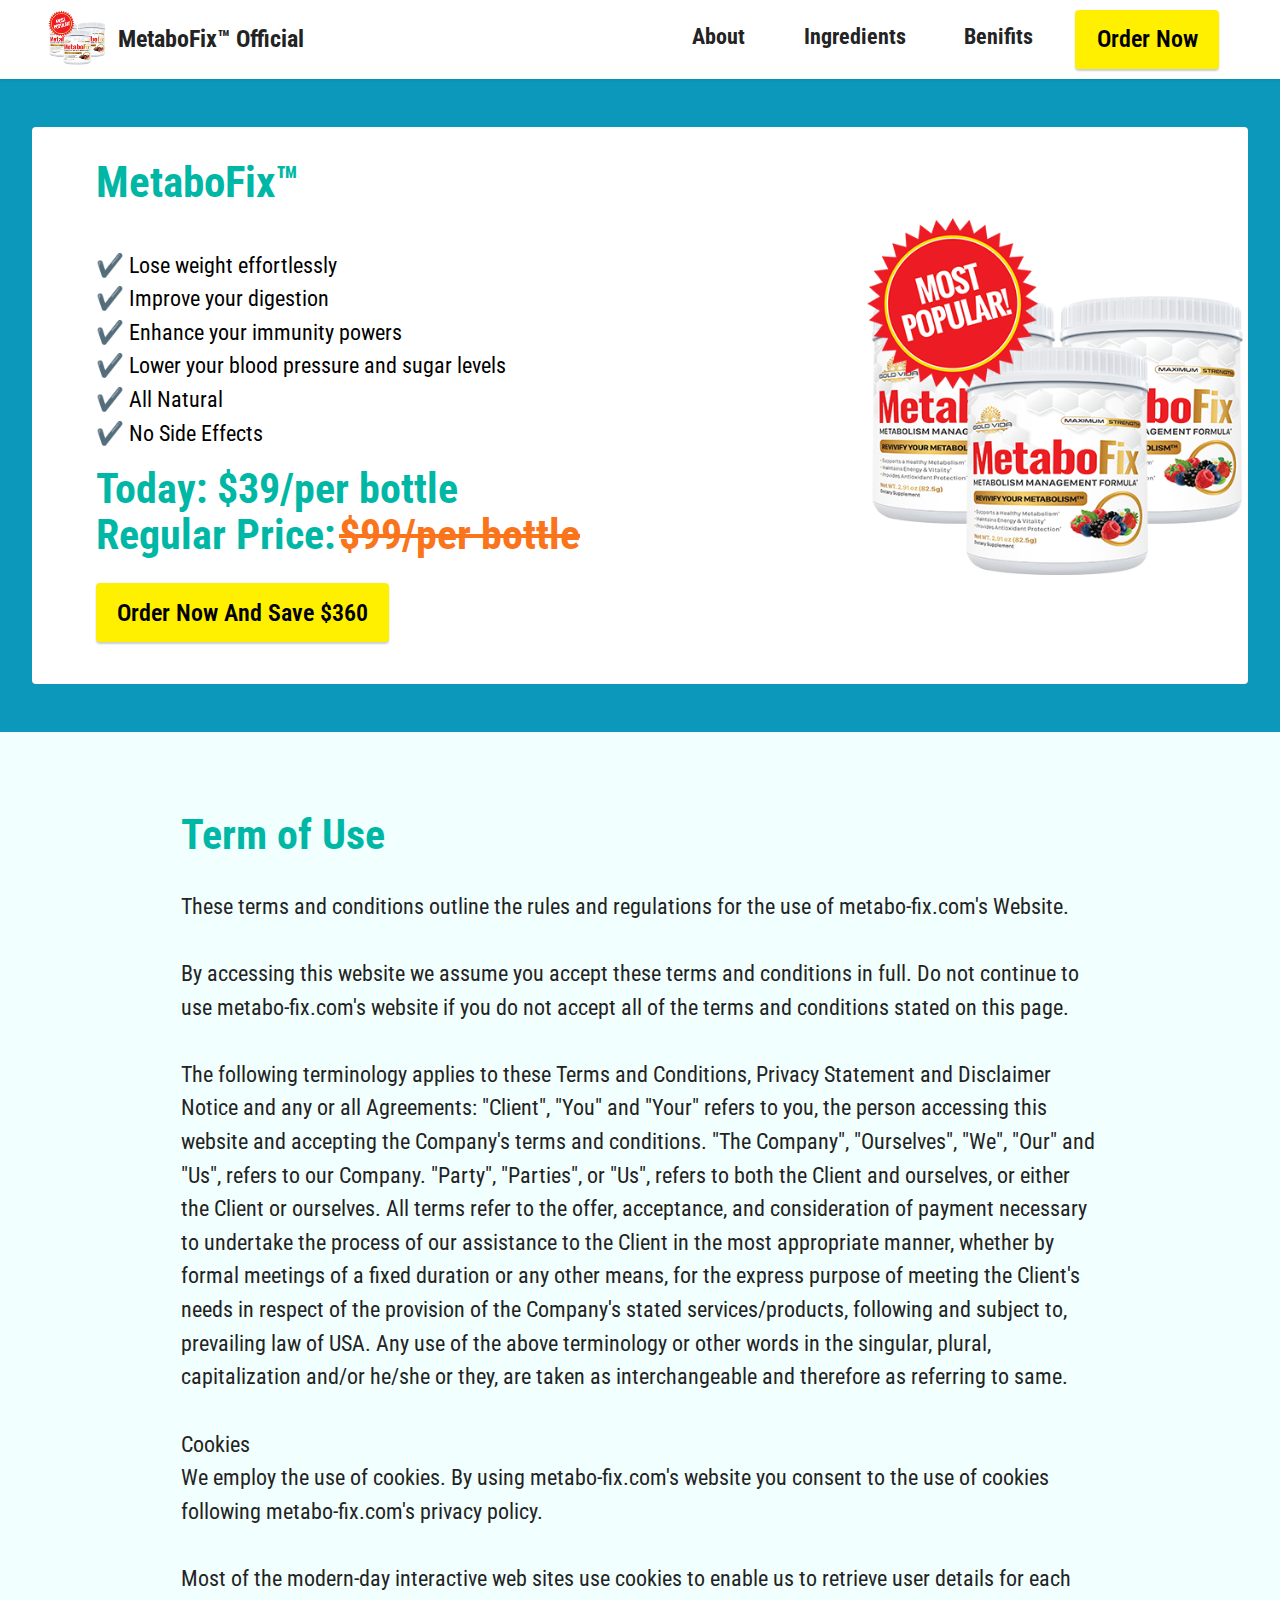
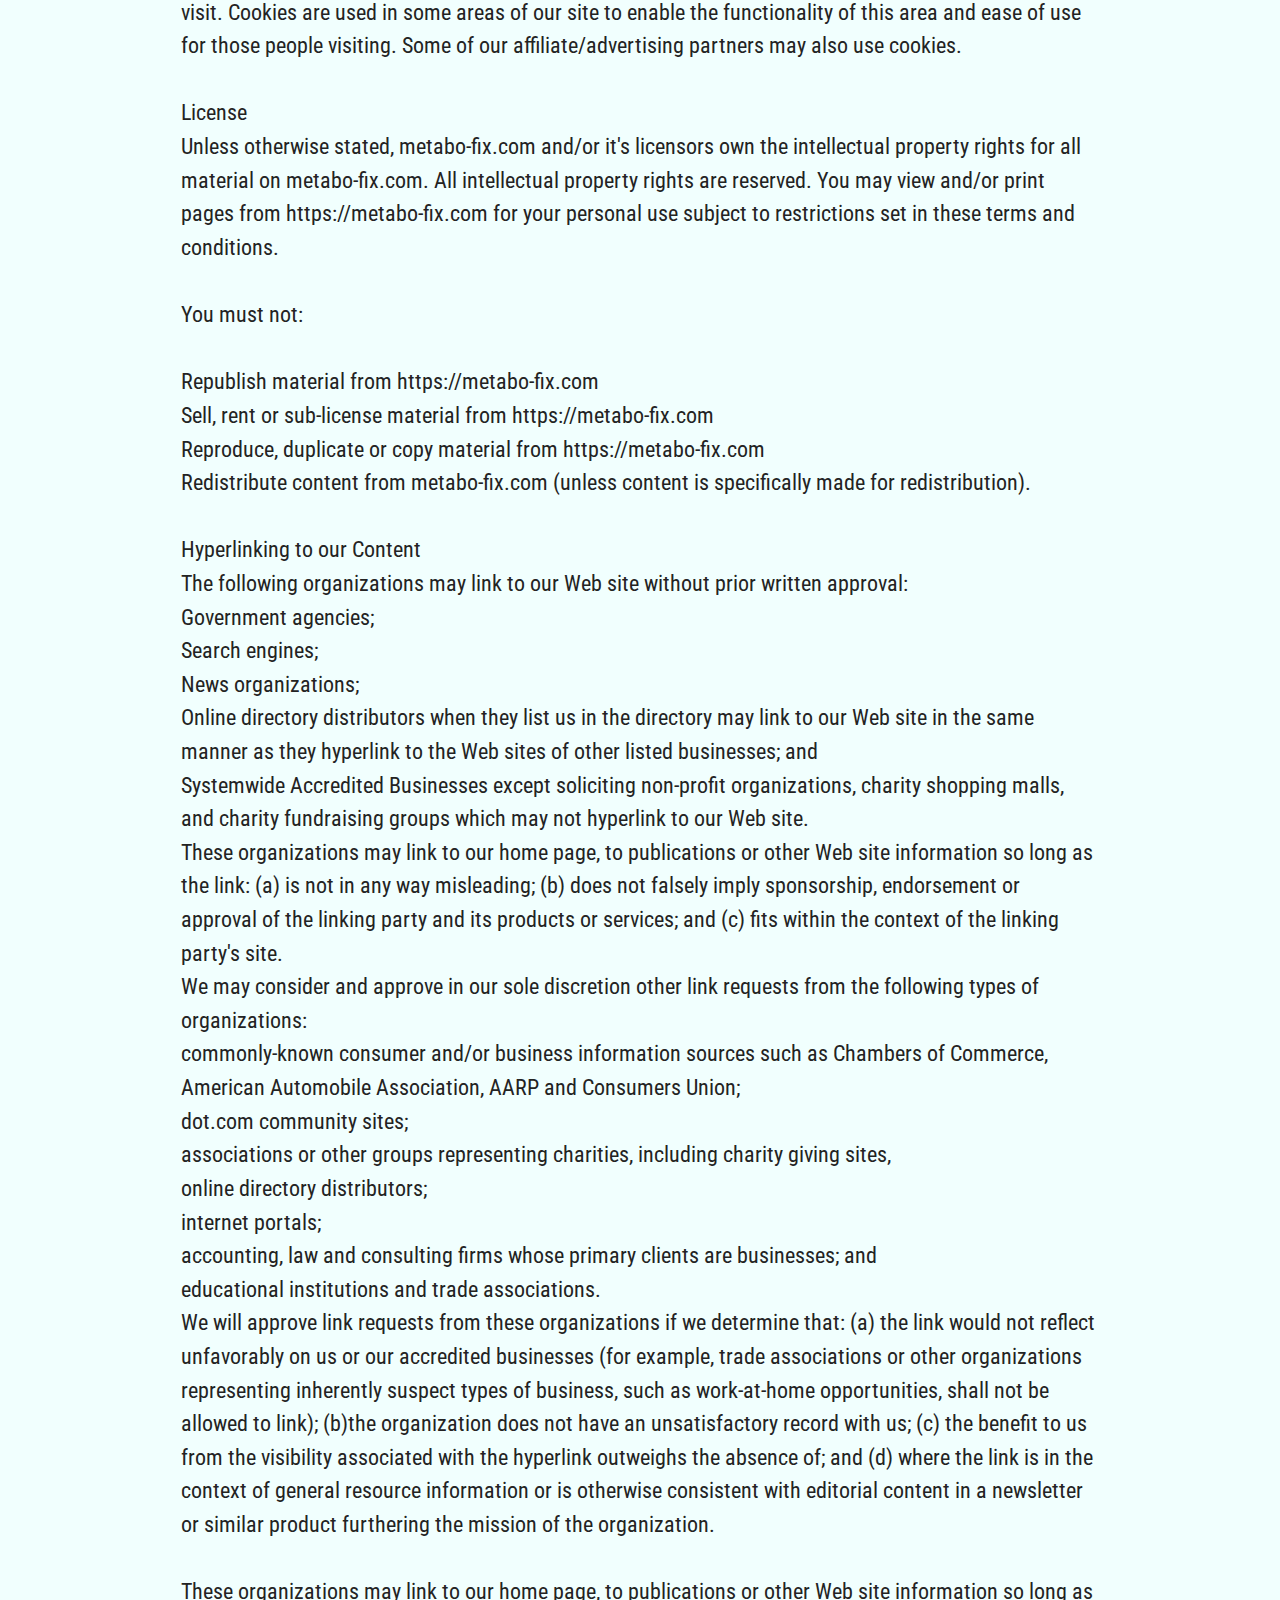
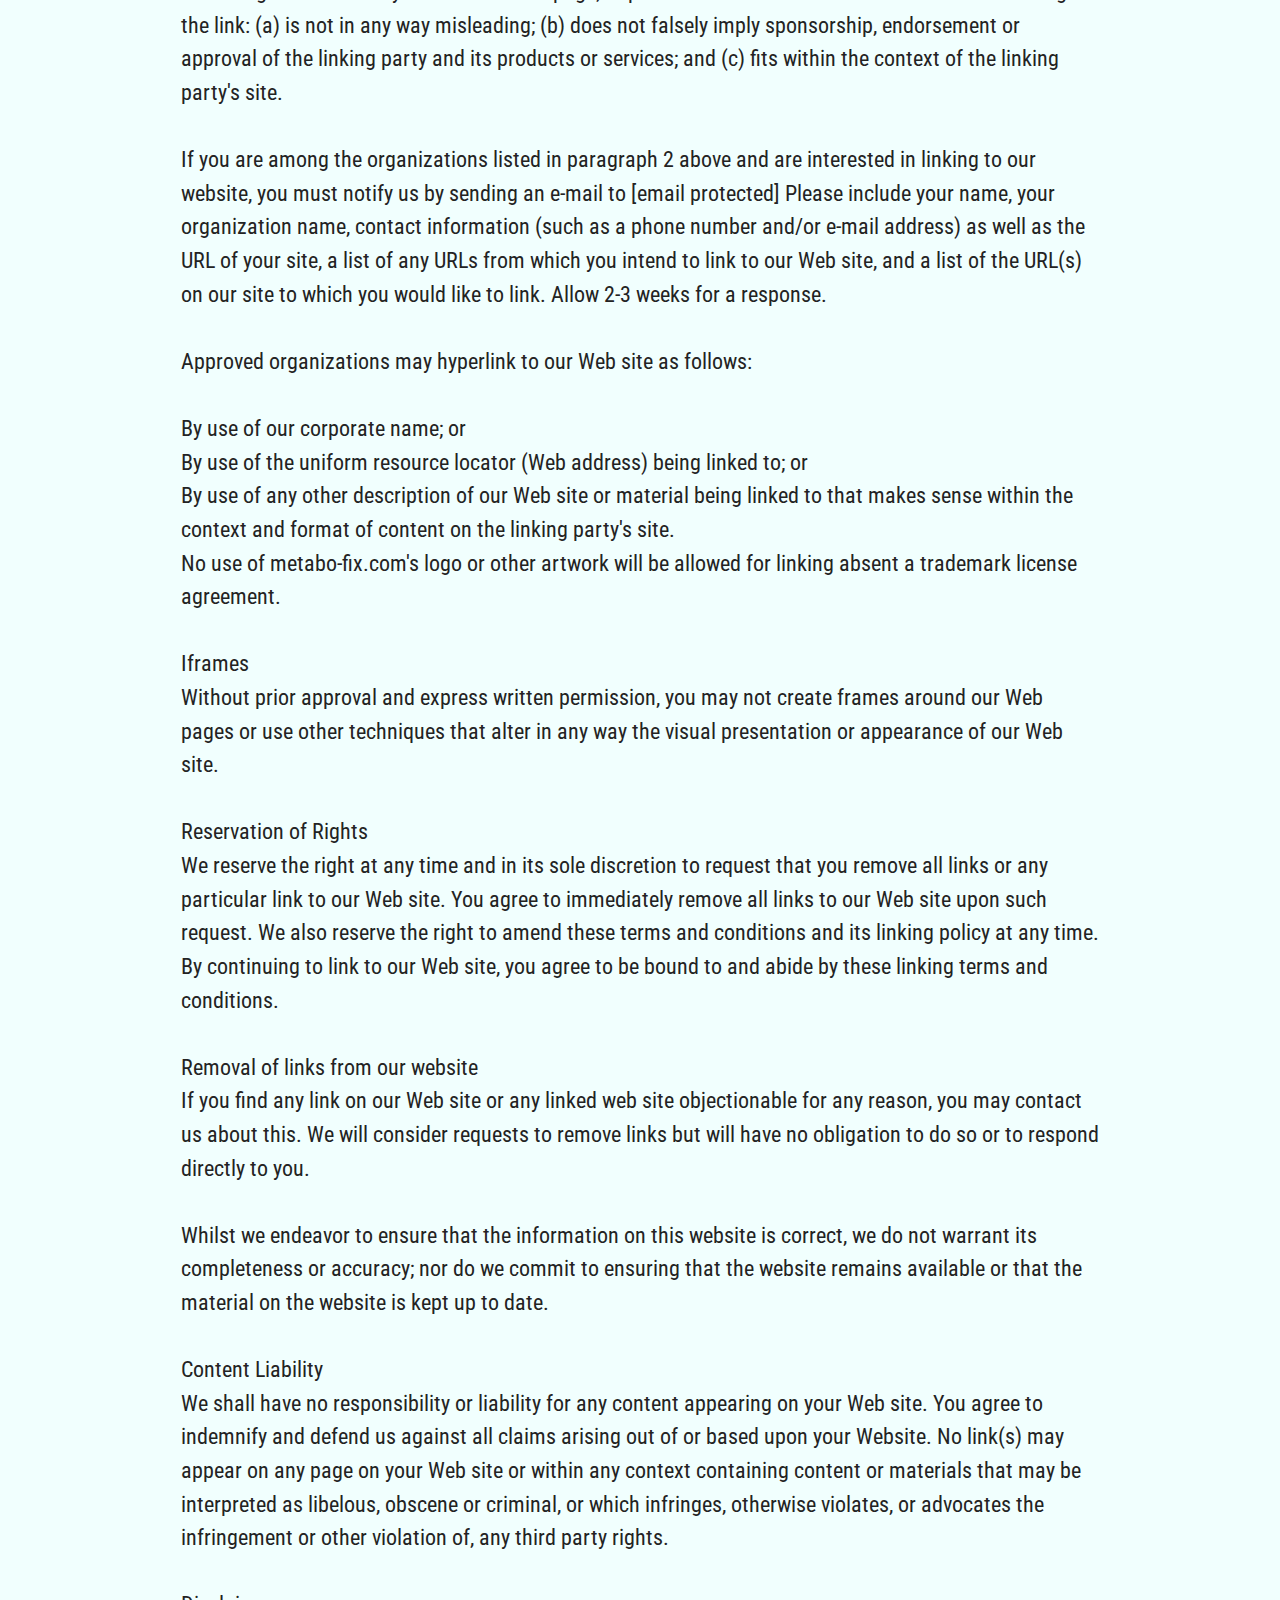
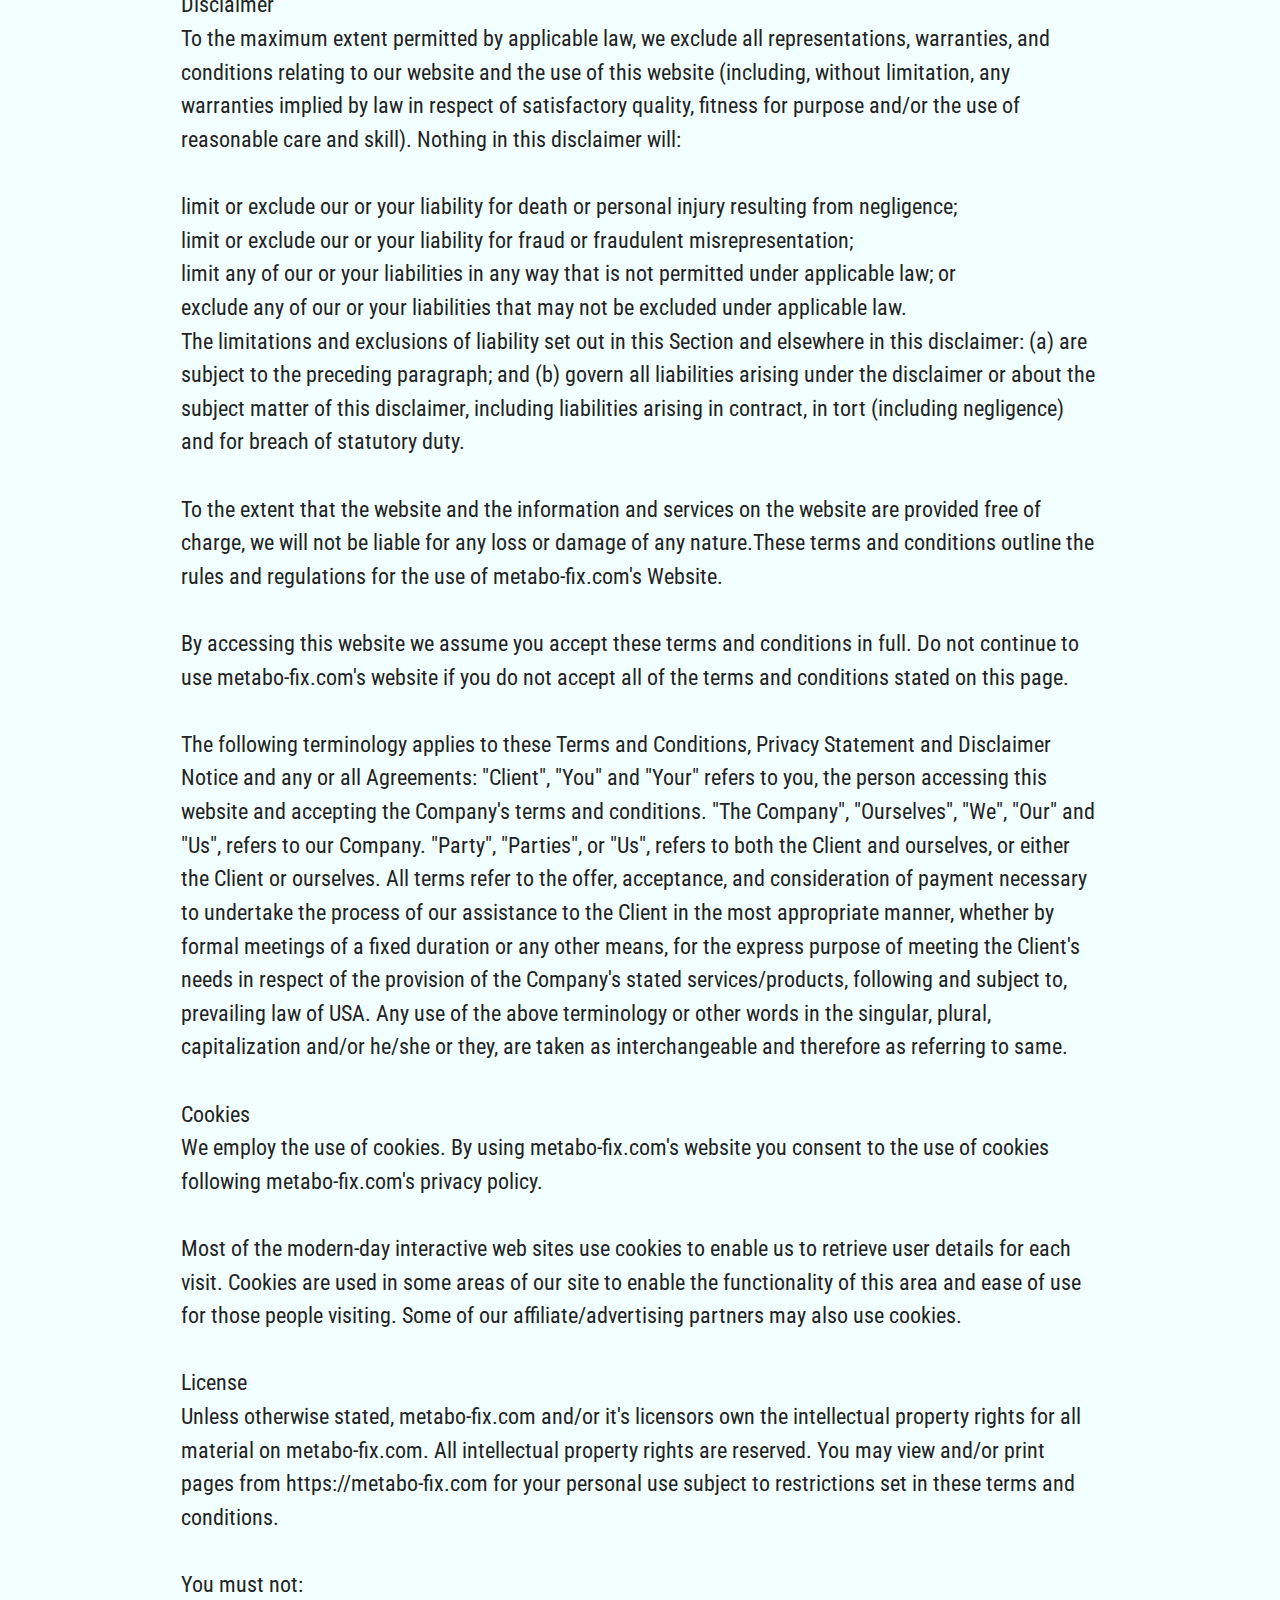
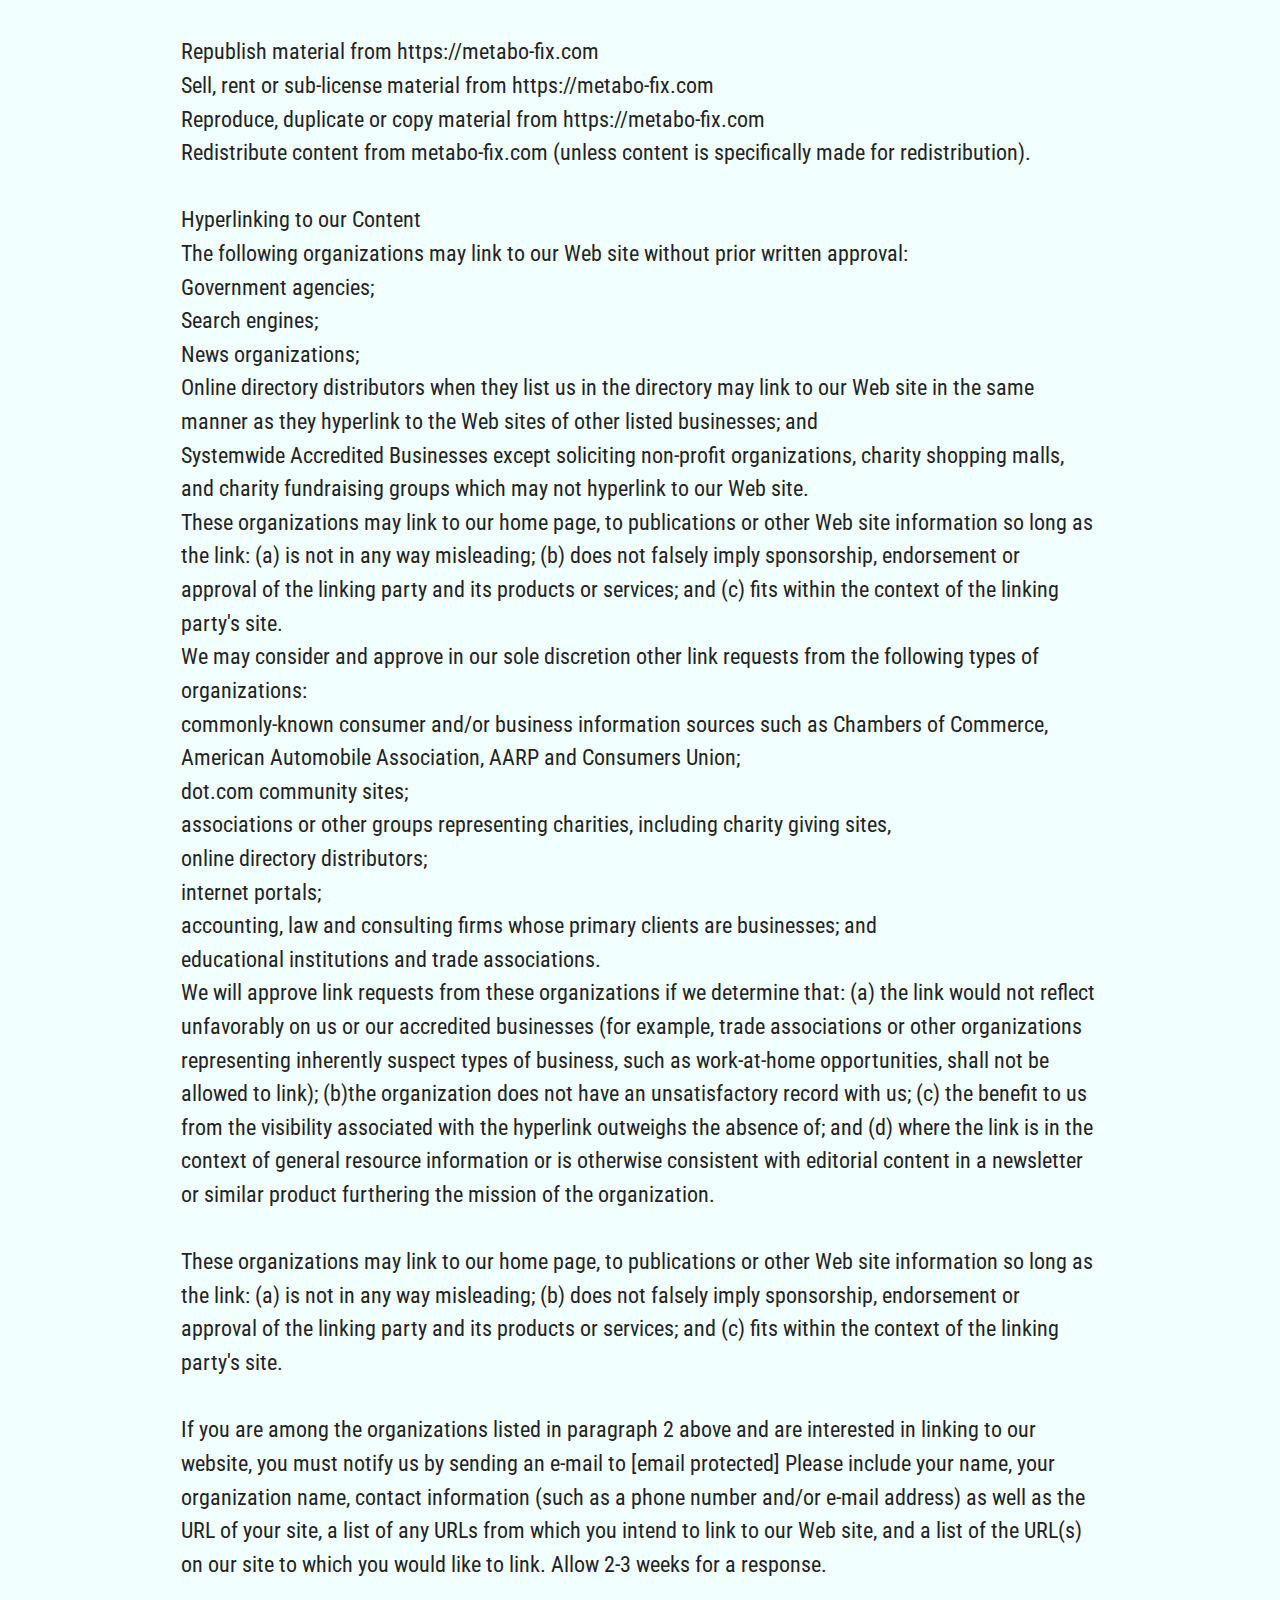
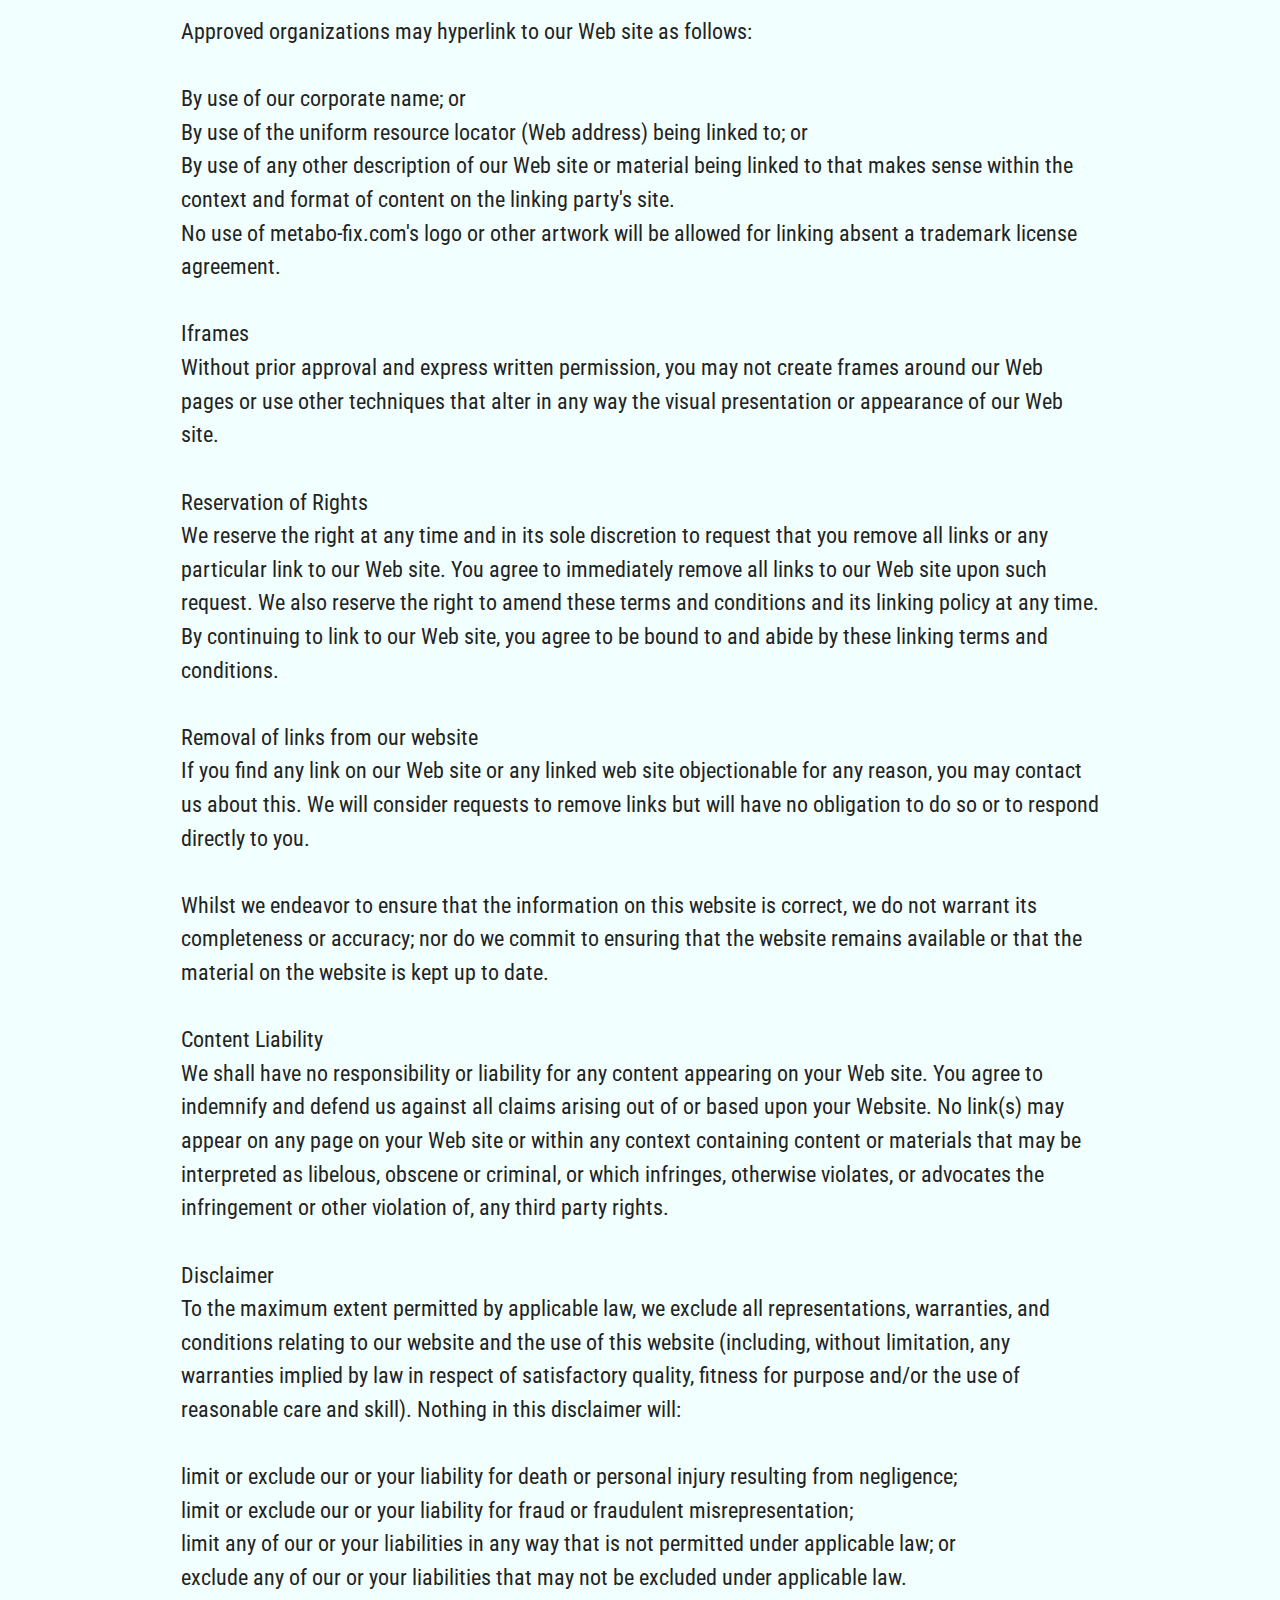
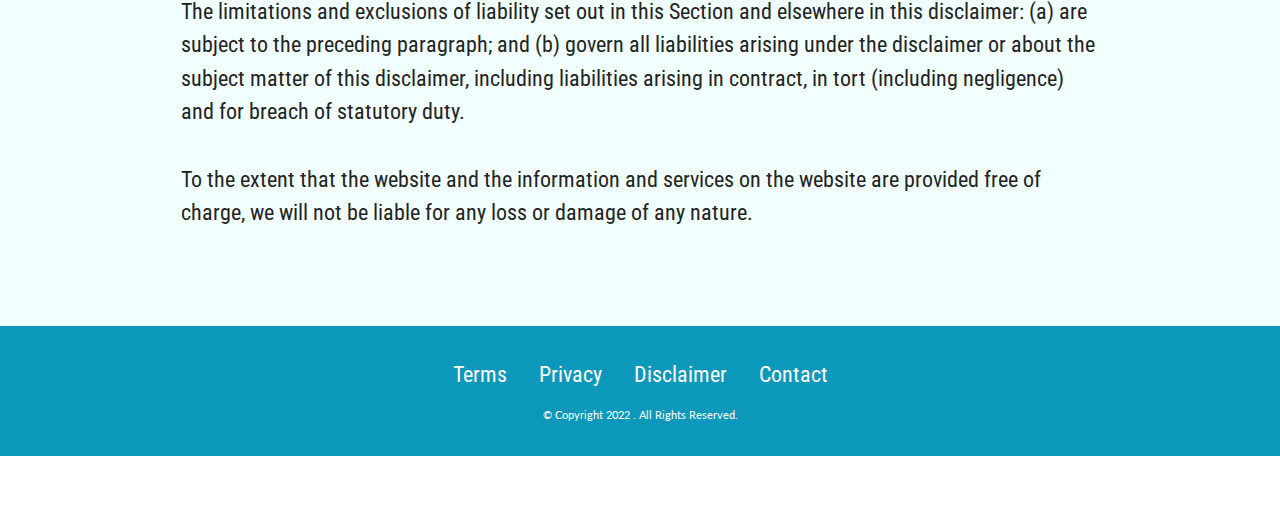
<file: terms.html>
<!DOCTYPE html>
<html>

<head>

    <meta charset="UTF-8">
    <meta http-equiv="X-UA-Compatible" content="IE=edge">
    <meta name="generator" content="Mobirise v5.6.3, mobirise.com">
    <meta name="viewport" content="width=device-width, initial-scale=1, minimum-scale=1">
    <link rel="shortcut icon" href="assets/images/3bottles-mostpopular3.png" type="image/x-icon">
    <meta name="description"
        content="Sleep Slim Tea is a sleep supplement made by PureLife Organics that helps you get a good night’s sleep. Don't Buy Sleep Slim Tea  Unless You've Seen This Massive Discount">


    <title>Terms</title>
    <link rel="stylesheet" href="assets/bootstrap/css/bootstrap.min.css">
    <link rel="stylesheet" href="assets/bootstrap/css/bootstrap-grid.min.css">
    <link rel="stylesheet" href="assets/bootstrap/css/bootstrap-reboot.min.css">
    <link rel="stylesheet" href="assets/dropdown/css/style.css">
    <link rel="stylesheet" href="assets/socicon/css/styles.css">
    <link rel="stylesheet" href="assets/theme/css/style.css">
    <link rel="preload"
        href="https://fonts.googleapis.com/css?family=Roboto+Condensed:300,300i,400,400i,700,700i&display=swap"
        as="style" onload="this.onload=null;this.rel='stylesheet'">
    <noscript>
        <link rel="stylesheet"
            href="https://fonts.googleapis.com/css?family=Roboto+Condensed:300,300i,400,400i,700,700i&display=swap">
    </noscript>
    <link rel="preload"
        href="https://fonts.googleapis.com/css?family=Lato:100,100i,300,300i,400,400i,700,700i,900,900i&display=swap"
        as="style" onload="this.onload=null;this.rel='stylesheet'">
    <noscript>
        <link rel="stylesheet"
            href="https://fonts.googleapis.com/css?family=Lato:100,100i,300,300i,400,400i,700,700i,900,900i&display=swap">
    </noscript>
    <link rel="preload" as="style" href="assets/mobirise/css/mbr-additional.css">
    <link rel="stylesheet" href="assets/mobirise/css/mbr-additional.css" type="text/css">




</head>

<body>

    <section data-bs-version="5.1" class="menu menu2 cid-sWQq3si1P1" once="menu" id="menu2-1u">

        <nav class="navbar navbar-dropdown navbar-expand-lg">
            <div class="container-fluid">
                <div class="navbar-brand">
                    <span class="navbar-logo">
                        <a href="https://metabo-fix.com/" target="_blank">
                            <img src="assets/images/3bottles-mostpopular3.png" alt="MetaboFix™ Official"
                                style="height: 3.6rem;">
                        </a>
                    </span>
                    <span class="navbar-caption-wrap"><a class="navbar-caption text-black display-5"
                            href="https://metabo-fix.com/">MetaboFix™ Official</a></span>
                </div>
                <button class="navbar-toggler" type="button" data-toggle="collapse" data-bs-toggle="collapse"
                    data-target="#navbarSupportedContent" data-bs-target="#navbarSupportedContent"
                    aria-controls="navbarNavAltMarkup" aria-expanded="false" aria-label="Toggle navigation">
                    <div class="hamburger">
                        <span></span>
                        <span></span>
                        <span></span>
                        <span></span>
                    </div>
                </button>
                <div class="collapse navbar-collapse" id="navbarSupportedContent">
                    <ul class="navbar-nav nav-dropdown" data-app-modern-menu="true">
                        <li class="nav-item"><a class="nav-link link text-black display-7" href="https://mobiri.se">
                                <p><br></p>
                            </a></li>
                        <li class="nav-item"><a class="nav-link link text-black text-primary display-7"
                                href="#metabo-fix_About"><strong>About</strong></a></li>
                        <li class="nav-item"><a class="nav-link link text-black text-primary display-7"
                                href="#metabo-fix_Ingredients"><strong>Ingredients</strong></a></li>
                        <li class="nav-item"><a class="nav-link link text-black text-primary display-7"
                                href="#metabo-fix_benifits"><strong>Benifits</strong></a>
                        </li>
                    </ul>

                    <div class="navbar-buttons mbr-section-btn"><a class="btn btn-warning display-5"
                            href="https://metabo-fix.com/">Order Now</a></div>
                </div>
            </div>
        </nav>
    </section>

    <section data-bs-version="5.1" class="features6 cid-t2vj80BGeT" id="features7-5g">
        <!---->



        <div class="container-fluid">
            <div class="card-wrapper">
                <div class="row align-items-center flex-row-reverse">
                    <div class="col-12 col-lg-4">
                        <div class="image-wrapper">
                            <a href="https://metabo-fix.com/" target="_blank"><img
                                    src="assets/images/3bottles-mostpopular3.png" alt="MetaboFix"></a>
                        </div>
                    </div>
                    <div class="col-12 col-lg">
                        <div class="text-box">
                            <h5 class="mbr-title mbr-fonts-style display-1"><strong>MetaboFix™&nbsp;
                                    &nbsp;</strong><strong>&nbsp; &nbsp; &nbsp;</strong><strong><br></strong></h5>
                            <p class="mbr-text mbr-fonts-style display-7"><br>✔️ Lose weight effortlessly
                                <br>✔️&nbsp;Improve your digestion
                                <br>✔️&nbsp;Enhance your immunity powers
                                <br>✔️&nbsp;Lower your blood pressure and sugar levels
                                <br>✔️&nbsp;All Natural
                                <br>✔️&nbsp;No Side Effects&nbsp;<br>
                            </p>
                            <div class="cost">
                                <span class="currentcost mbr-fonts-style pr-2 display-2"><strong>Today: $39/per
                                        bottle</strong><br><strong>Regular Price:</strong></span>
                                <span class="oldcost mbr-fonts-style display-2"><strong>$99/per
                                        bottle</strong><br></span>
                            </div>
                            <div class="mbr-section-btn pt-3"><a href="https://metabo-fix.com/"
                                    class="btn btn-warning display-5">Order Now And Save $360</a></div>
                        </div>
                    </div>
                </div>
            </div>
        </div>
    </section>

    <section data-bs-version="5.1" class="content5 cid-sXMWBmbRCl" id="content5-1y">

        <div class="container">
            <div class="row justify-content-center">
                <div class="col-md-12 col-lg-10">

                    <h4 class="mbr-section-subtitle mbr-fonts-style mb-4 display-2"><strong>Term of Use</strong></h4>
                    <p class="mbr-text mbr-fonts-style display-7">These terms and conditions outline the rules and
                        regulations for the use of metabo-fix.com's Website.
                        <br>
                        <br>By accessing this website we assume you accept these terms and conditions in full. Do not
                        continue to use metabo-fix.com's website if you do not accept all of the terms and conditions
                        stated on this page.
                        <br>
                        <br>The following terminology applies to these Terms and Conditions, Privacy Statement and
                        Disclaimer Notice and any or all Agreements: "Client", "You" and "Your" refers to you, the
                        person accessing this website and accepting the Company's terms and conditions. "The Company",
                        "Ourselves", "We", "Our" and "Us", refers to our Company. "Party", "Parties", or "Us", refers to
                        both the Client and ourselves, or either the Client or ourselves. All terms refer to the offer,
                        acceptance, and consideration of payment necessary to undertake the process of our assistance to
                        the Client in the most appropriate manner, whether by formal meetings of a fixed duration or any
                        other means, for the express purpose of meeting the Client's needs in respect of the provision
                        of the Company's stated services/products, following and subject to, prevailing law of USA. Any
                        use of the above terminology or other words in the singular, plural, capitalization and/or
                        he/she or they, are taken as interchangeable and therefore as referring to same.
                        <br>
                        <br>Cookies
                        <br>We employ the use of cookies. By using metabo-fix.com's website you consent to the use of
                        cookies following metabo-fix.com's privacy policy.
                        <br>
                        <br>Most of the modern-day interactive web sites use cookies to enable us to retrieve user
                        details for each visit. Cookies are used in some areas of our site to enable the functionality
                        of this area and ease of use for those people visiting. Some of our affiliate/advertising
                        partners may also use cookies.
                        <br>
                        <br>License
                        <br>Unless otherwise stated, metabo-fix.com and/or it's licensors own the intellectual property
                        rights for all material on metabo-fix.com. All intellectual property rights are reserved. You may
                        view and/or print pages from https://metabo-fix.com for your personal use subject to restrictions
                        set in these terms and conditions.
                        <br>
                        <br>You must not:
                        <br>
                        <br>Republish material from https://metabo-fix.com
                        <br>Sell, rent or sub-license material from https://metabo-fix.com
                        <br>Reproduce, duplicate or copy material from https://metabo-fix.com
                        <br>Redistribute content from metabo-fix.com (unless content is specifically made for
                        redistribution).
                        <br>
                        <br>Hyperlinking to our Content
                        <br>The following organizations may link to our Web site without prior written approval:
                        <br>Government agencies;
                        <br>Search engines;
                        <br>News organizations;
                        <br>Online directory distributors when they list us in the directory may link to our Web site in
                        the same manner as they hyperlink to the Web sites of other listed businesses; and
                        <br>Systemwide Accredited Businesses except soliciting non-profit organizations, charity
                        shopping malls, and charity fundraising groups which may not hyperlink to our Web site.
                        <br>These organizations may link to our home page, to publications or other Web site information
                        so long as the link: (a) is not in any way misleading; (b) does not falsely imply sponsorship,
                        endorsement or approval of the linking party and its products or services; and (c) fits within
                        the context of the linking party's site.
                        <br>We may consider and approve in our sole discretion other link requests from the following
                        types of organizations:
                        <br>commonly-known consumer and/or business information sources such as Chambers of Commerce,
                        American Automobile Association, AARP and Consumers Union;
                        <br>dot.com community sites;
                        <br>associations or other groups representing charities, including charity giving sites,
                        <br>online directory distributors;
                        <br>internet portals;
                        <br>accounting, law and consulting firms whose primary clients are businesses; and
                        <br>educational institutions and trade associations.
                        <br>We will approve link requests from these organizations if we determine that: (a) the link
                        would not reflect unfavorably on us or our accredited businesses (for example, trade
                        associations or other organizations representing inherently suspect types of business, such as
                        work-at-home opportunities, shall not be allowed to link); (b)the organization does not have an
                        unsatisfactory record with us; (c) the benefit to us from the visibility associated with the
                        hyperlink outweighs the absence of; and (d) where the link is in the context of general resource
                        information or is otherwise consistent with editorial content in a newsletter or similar product
                        furthering the mission of the organization.
                        <br>
                        <br>These organizations may link to our home page, to publications or other Web site information
                        so long as the link: (a) is not in any way misleading; (b) does not falsely imply sponsorship,
                        endorsement or approval of the linking party and its products or services; and (c) fits within
                        the context of the linking party's site.
                        <br>
                        <br>If you are among the organizations listed in paragraph 2 above and are interested in linking
                        to our website, you must notify us by sending an e-mail to [email protected] Please include your
                        name, your organization name, contact information (such as a phone number and/or e-mail address)
                        as well as the URL of your site, a list of any URLs from which you intend to link to our Web
                        site, and a list of the URL(s) on our site to which you would like to link. Allow 2-3 weeks for
                        a response.
                        <br>
                        <br>Approved organizations may hyperlink to our Web site as follows:
                        <br>
                        <br>By use of our corporate name; or
                        <br>By use of the uniform resource locator (Web address) being linked to; or
                        <br>By use of any other description of our Web site or material being linked to that makes sense
                        within the context and format of content on the linking party's site.
                        <br>No use of metabo-fix.com's logo or other artwork will be allowed for linking absent a
                        trademark license agreement.
                        <br>
                        <br>Iframes
                        <br>Without prior approval and express written permission, you may not create frames around our
                        Web pages or use other techniques that alter in any way the visual presentation or appearance of
                        our Web site.
                        <br>
                        <br>Reservation of Rights
                        <br>We reserve the right at any time and in its sole discretion to request that you remove all
                        links or any particular link to our Web site. You agree to immediately remove all links to our
                        Web site upon such request. We also reserve the right to amend these terms and conditions and
                        its linking policy at any time. By continuing to link to our Web site, you agree to be bound to
                        and abide by these linking terms and conditions.
                        <br>
                        <br>Removal of links from our website
                        <br>If you find any link on our Web site or any linked web site objectionable for any reason,
                        you may contact us about this. We will consider requests to remove links but will have no
                        obligation to do so or to respond directly to you.
                        <br>
                        <br>Whilst we endeavor to ensure that the information on this website is correct, we do not
                        warrant its completeness or accuracy; nor do we commit to ensuring that the website remains
                        available or that the material on the website is kept up to date.
                        <br>
                        <br>Content Liability
                        <br>We shall have no responsibility or liability for any content appearing on your Web site. You
                        agree to indemnify and defend us against all claims arising out of or based upon your Website.
                        No link(s) may appear on any page on your Web site or within any context containing content or
                        materials that may be interpreted as libelous, obscene or criminal, or which infringes,
                        otherwise violates, or advocates the infringement or other violation of, any third party rights.
                        <br>
                        <br>Disclaimer
                        <br>To the maximum extent permitted by applicable law, we exclude all representations,
                        warranties, and conditions relating to our website and the use of this website (including,
                        without limitation, any warranties implied by law in respect of satisfactory quality, fitness
                        for purpose and/or the use of reasonable care and skill). Nothing in this disclaimer will:
                        <br>
                        <br>limit or exclude our or your liability for death or personal injury resulting from
                        negligence;
                        <br>limit or exclude our or your liability for fraud or fraudulent misrepresentation;
                        <br>limit any of our or your liabilities in any way that is not permitted under applicable law;
                        or
                        <br>exclude any of our or your liabilities that may not be excluded under applicable law.
                        <br>The limitations and exclusions of liability set out in this Section and elsewhere in this
                        disclaimer: (a) are subject to the preceding paragraph; and (b) govern all liabilities arising
                        under the disclaimer or about the subject matter of this disclaimer, including liabilities
                        arising in contract, in tort (including negligence) and for breach of statutory duty.
                        <br>
                        <br>To the extent that the website and the information and services on the website are provided
                        free of charge, we will not be liable for any loss or damage of any nature.These terms and
                        conditions outline the rules and regulations for the use of metabo-fix.com's Website.
                        <br>
                        <br>By accessing this website we assume you accept these terms and conditions in full. Do not
                        continue to use metabo-fix.com's website if you do not accept all of the terms and conditions
                        stated on this page.
                        <br>
                        <br>The following terminology applies to these Terms and Conditions, Privacy Statement and
                        Disclaimer Notice and any or all Agreements: "Client", "You" and "Your" refers to you, the
                        person accessing this website and accepting the Company's terms and conditions. "The Company",
                        "Ourselves", "We", "Our" and "Us", refers to our Company. "Party", "Parties", or "Us", refers to
                        both the Client and ourselves, or either the Client or ourselves. All terms refer to the offer,
                        acceptance, and consideration of payment necessary to undertake the process of our assistance to
                        the Client in the most appropriate manner, whether by formal meetings of a fixed duration or any
                        other means, for the express purpose of meeting the Client's needs in respect of the provision
                        of the Company's stated services/products, following and subject to, prevailing law of USA. Any
                        use of the above terminology or other words in the singular, plural, capitalization and/or
                        he/she or they, are taken as interchangeable and therefore as referring to same.
                        <br>
                        <br>Cookies
                        <br>We employ the use of cookies. By using metabo-fix.com's website you consent to the use of
                        cookies following metabo-fix.com's privacy policy.
                        <br>
                        <br>Most of the modern-day interactive web sites use cookies to enable us to retrieve user
                        details for each visit. Cookies are used in some areas of our site to enable the functionality
                        of this area and ease of use for those people visiting. Some of our affiliate/advertising
                        partners may also use cookies.
                        <br>
                        <br>License
                        <br>Unless otherwise stated, metabo-fix.com and/or it's licensors own the intellectual property
                        rights for all material on metabo-fix.com. All intellectual property rights are reserved. You may
                        view and/or print pages from https://metabo-fix.com for your personal use subject to restrictions
                        set in these terms and conditions.
                        <br>
                        <br>You must not:
                        <br>
                        <br>Republish material from https://metabo-fix.com
                        <br>Sell, rent or sub-license material from https://metabo-fix.com
                        <br>Reproduce, duplicate or copy material from https://metabo-fix.com
                        <br>Redistribute content from metabo-fix.com (unless content is specifically made for
                        redistribution).
                        <br>
                        <br>Hyperlinking to our Content
                        <br>The following organizations may link to our Web site without prior written approval:
                        <br>Government agencies;
                        <br>Search engines;
                        <br>News organizations;
                        <br>Online directory distributors when they list us in the directory may link to our Web site in
                        the same manner as they hyperlink to the Web sites of other listed businesses; and
                        <br>Systemwide Accredited Businesses except soliciting non-profit organizations, charity
                        shopping malls, and charity fundraising groups which may not hyperlink to our Web site.
                        <br>These organizations may link to our home page, to publications or other Web site information
                        so long as the link: (a) is not in any way misleading; (b) does not falsely imply sponsorship,
                        endorsement or approval of the linking party and its products or services; and (c) fits within
                        the context of the linking party's site.
                        <br>We may consider and approve in our sole discretion other link requests from the following
                        types of organizations:
                        <br>commonly-known consumer and/or business information sources such as Chambers of Commerce,
                        American Automobile Association, AARP and Consumers Union;
                        <br>dot.com community sites;
                        <br>associations or other groups representing charities, including charity giving sites,
                        <br>online directory distributors;
                        <br>internet portals;
                        <br>accounting, law and consulting firms whose primary clients are businesses; and
                        <br>educational institutions and trade associations.
                        <br>We will approve link requests from these organizations if we determine that: (a) the link
                        would not reflect unfavorably on us or our accredited businesses (for example, trade
                        associations or other organizations representing inherently suspect types of business, such as
                        work-at-home opportunities, shall not be allowed to link); (b)the organization does not have an
                        unsatisfactory record with us; (c) the benefit to us from the visibility associated with the
                        hyperlink outweighs the absence of; and (d) where the link is in the context of general resource
                        information or is otherwise consistent with editorial content in a newsletter or similar product
                        furthering the mission of the organization.
                        <br>
                        <br>These organizations may link to our home page, to publications or other Web site information
                        so long as the link: (a) is not in any way misleading; (b) does not falsely imply sponsorship,
                        endorsement or approval of the linking party and its products or services; and (c) fits within
                        the context of the linking party's site.
                        <br>
                        <br>If you are among the organizations listed in paragraph 2 above and are interested in linking
                        to our website, you must notify us by sending an e-mail to [email protected] Please include your
                        name, your organization name, contact information (such as a phone number and/or e-mail address)
                        as well as the URL of your site, a list of any URLs from which you intend to link to our Web
                        site, and a list of the URL(s) on our site to which you would like to link. Allow 2-3 weeks for
                        a response.
                        <br>
                        <br>Approved organizations may hyperlink to our Web site as follows:
                        <br>
                        <br>By use of our corporate name; or
                        <br>By use of the uniform resource locator (Web address) being linked to; or
                        <br>By use of any other description of our Web site or material being linked to that makes sense
                        within the context and format of content on the linking party's site.
                        <br>No use of metabo-fix.com's logo or other artwork will be allowed for linking absent a
                        trademark license agreement.
                        <br>
                        <br>Iframes
                        <br>Without prior approval and express written permission, you may not create frames around our
                        Web pages or use other techniques that alter in any way the visual presentation or appearance of
                        our Web site.
                        <br>
                        <br>Reservation of Rights
                        <br>We reserve the right at any time and in its sole discretion to request that you remove all
                        links or any particular link to our Web site. You agree to immediately remove all links to our
                        Web site upon such request. We also reserve the right to amend these terms and conditions and
                        its linking policy at any time. By continuing to link to our Web site, you agree to be bound to
                        and abide by these linking terms and conditions.
                        <br>
                        <br>Removal of links from our website
                        <br>If you find any link on our Web site or any linked web site objectionable for any reason,
                        you may contact us about this. We will consider requests to remove links but will have no
                        obligation to do so or to respond directly to you.
                        <br>
                        <br>Whilst we endeavor to ensure that the information on this website is correct, we do not
                        warrant its completeness or accuracy; nor do we commit to ensuring that the website remains
                        available or that the material on the website is kept up to date.
                        <br>
                        <br>Content Liability
                        <br>We shall have no responsibility or liability for any content appearing on your Web site. You
                        agree to indemnify and defend us against all claims arising out of or based upon your Website.
                        No link(s) may appear on any page on your Web site or within any context containing content or
                        materials that may be interpreted as libelous, obscene or criminal, or which infringes,
                        otherwise violates, or advocates the infringement or other violation of, any third party rights.
                        <br>
                        <br>Disclaimer
                        <br>To the maximum extent permitted by applicable law, we exclude all representations,
                        warranties, and conditions relating to our website and the use of this website (including,
                        without limitation, any warranties implied by law in respect of satisfactory quality, fitness
                        for purpose and/or the use of reasonable care and skill). Nothing in this disclaimer will:
                        <br>
                        <br>limit or exclude our or your liability for death or personal injury resulting from
                        negligence;
                        <br>limit or exclude our or your liability for fraud or fraudulent misrepresentation;
                        <br>limit any of our or your liabilities in any way that is not permitted under applicable law;
                        or
                        <br>exclude any of our or your liabilities that may not be excluded under applicable law.
                        <br>The limitations and exclusions of liability set out in this Section and elsewhere in this
                        disclaimer: (a) are subject to the preceding paragraph; and (b) govern all liabilities arising
                        under the disclaimer or about the subject matter of this disclaimer, including liabilities
                        arising in contract, in tort (including negligence) and for breach of statutory duty.
                        <br>
                        <br>To the extent that the website and the information and services on the website are provided
                        free of charge, we will not be liable for any loss or damage of any nature.&nbsp;&nbsp;<br>
                    </p>
                </div>
            </div>
        </div>
    </section>

    <section data-bs-version="5.1" class="footer3 cid-sXN1NREIzM" once="footers" id="footer3-2f">





        <div class="container">
            <div class="media-container-row align-center mbr-white">
                <div class="row row-links">
                    <ul class="foot-menu">





                        <li class="foot-menu-item mbr-fonts-style display-7">
                            <a class="text-primary" href="terms.html" target="_blank">Terms</a>
                        </li>
                        <li class="foot-menu-item mbr-fonts-style display-7">
                            <a class="text-primary" href="privacy.html" target="_blank">Privacy</a>
                        </li>
                        <li class="foot-menu-item mbr-fonts-style display-7">
                            <a class="text-primary" href="disclaimer.html" target="_blank">Disclaimer</a>
                        </li>
                        <li class="foot-menu-item mbr-fonts-style display-7">
                            <a class="text-primary" href="contact.html" target="_blank">Contact</a>
                        </li>
                    </ul>
                </div>

                <div class="row row-copirayt">
                    <p class="mbr-text mb-0 mbr-fonts-style mbr-white align-center display-4">
                        © Copyright 2022 . All Rights Reserved.
                    </p>
                </div>
            </div>
        </div>
    </section>
    <section class="display-7"
        style="padding: 0;align-items: center;justify-content: center;flex-wrap: wrap;    align-content: center;display: flex;position: relative;height: 4rem;">
        <a href="https://mobiri.se/2714268"
            style="flex: 1 1;height: 0rem;position: absolute;width: 100%;z-index: 1;"><img alt="" style="height: 0rem;"
                src="[data-uri]"></a>
        <a style="z-index:1" href="https://mobirise.com/html-builder.html"></a>
    </section>
    <script src="assets/bootstrap/js/bootstrap.bundle.min.js"></script>
    <script src="assets/smoothscroll/smooth-scroll.js"></script>
    <script src="assets/ytplayer/index.js"></script>
    <script src="assets/dropdown/js/navbar-dropdown.js"></script>
    <script src="assets/theme/js/script.js"></script>


    <div id="scrollToTop" class="scrollToTop mbr-arrow-up"><a style="text-align: center;"><i
                class="mbr-arrow-up-icon mbr-arrow-up-icon-cm cm-icon cm-icon-smallarrow-up"></i></a></div>
</body>

</html>
</file>
<file: assets/dropdown/css/style.css>
.navbar-dropdown {
  left: 0;
  padding: 0;
  position: absolute;
  right: 0;
  top: 0;
  transition: all 0.45s ease;
  z-index: 1030;
  background: #282828; }
  .navbar-dropdown .navbar-logo {
    margin-right: 0.8rem;
    transition: margin 0.3s ease-in-out;
    vertical-align: middle; }
    .navbar-dropdown .navbar-logo img {
      height: 3.125rem;
      transition: all 0.3s ease-in-out; }
    .navbar-dropdown .navbar-logo.mbr-iconfont {
      font-size: 3.125rem;
      line-height: 3.125rem; }
  .navbar-dropdown .navbar-caption {
    font-weight: 700;
    white-space: normal;
    vertical-align: -4px;
    line-height: 3.125rem !important; }
    .navbar-dropdown .navbar-caption, .navbar-dropdown .navbar-caption:hover {
      color: inherit;
      text-decoration: none; }
  .navbar-dropdown .mbr-iconfont + .navbar-caption {
    vertical-align: -1px; }
  .navbar-dropdown.navbar-fixed-top {
    position: fixed; }
  .navbar-dropdown .navbar-brand span {
    vertical-align: -4px; }
  .navbar-dropdown.bg-color.transparent {
    background: none; }
  .navbar-dropdown.navbar-short .navbar-brand {
    padding: 0.625rem 0; }
    .navbar-dropdown.navbar-short .navbar-brand span {
      vertical-align: -1px; }
  .navbar-dropdown.navbar-short .navbar-caption {
    line-height: 2.375rem !important;
    vertical-align: -2px; }
  .navbar-dropdown.navbar-short .navbar-logo {
    margin-right: 0.5rem; }
    .navbar-dropdown.navbar-short .navbar-logo img {
      height: 2.375rem; }
    .navbar-dropdown.navbar-short .navbar-logo.mbr-iconfont {
      font-size: 2.375rem;
      line-height: 2.375rem; }
  .navbar-dropdown.navbar-short .mbr-table-cell {
    height: 3.625rem; }
  .navbar-dropdown .navbar-close {
    left: 0.6875rem;
    position: fixed;
    top: 0.75rem;
    z-index: 1000; }
  .navbar-dropdown .hamburger-icon {
    content: "";
    display: inline-block;
    vertical-align: middle;
    width: 16px;
    -webkit-box-shadow: 0 -6px 0 1px #282828,0 0 0 1px #282828,0 6px 0 1px #282828;
    -moz-box-shadow: 0 -6px 0 1px #282828,0 0 0 1px #282828,0 6px 0 1px #282828;
    box-shadow: 0 -6px 0 1px #282828,0 0 0 1px #282828,0 6px 0 1px #282828; }

.dropdown-menu .dropdown-toggle[data-toggle="dropdown-submenu"]::after {
  border-bottom: 0.35em solid transparent;
  border-left: 0.35em solid;
  border-right: 0;
  border-top: 0.35em solid transparent;
  margin-left: 0.3rem; }

.dropdown-menu .dropdown-item:focus {
  outline: 0; }

.nav-dropdown {
  font-size: 0.75rem;
  font-weight: 500;
  height: auto !important; }
  .nav-dropdown .nav-btn {
    padding-left: 1rem; }
  .nav-dropdown .link {
    margin: .667em 1.667em;
    font-weight: 500;
    padding: 0;
    transition: color .2s ease-in-out; }
    .nav-dropdown .link.dropdown-toggle {
      margin-right: 2.583em; }
      .nav-dropdown .link.dropdown-toggle::after {
        margin-left: .25rem;
        border-top: 0.35em solid;
        border-right: 0.35em solid transparent;
        border-left: 0.35em solid transparent;
        border-bottom: 0; }
      .nav-dropdown .link.dropdown-toggle[aria-expanded="true"] {
        margin: 0;
        padding: 0.667em 3.263em  0.667em 1.667em; }
  .nav-dropdown .link::after,
  .nav-dropdown .dropdown-item::after {
    color: inherit; }
  .nav-dropdown .btn {
    font-size: 0.75rem;
    font-weight: 700;
    letter-spacing: 0;
    margin-bottom: 0;
    padding-left: 1.25rem;
    padding-right: 1.25rem; }
  .nav-dropdown .dropdown-menu {
    border-radius: 0;
    border: 0;
    left: 0;
    margin: 0;
    padding-bottom: 1.25rem;
    padding-top: 1.25rem;
    position: relative; }
  .nav-dropdown .dropdown-submenu {
    margin-left: 0.125rem;
    top: 0; }
  .nav-dropdown .dropdown-item {
    font-weight: 500;
    line-height: 2;
    padding: 0.3846em 4.615em 0.3846em 1.5385em;
    position: relative;
    transition: color .2s ease-in-out, background-color .2s ease-in-out; }
    .nav-dropdown .dropdown-item::after {
      margin-top: -0.3077em;
      position: absolute;
      right: 1.1538em;
      top: 50%; }
    .nav-dropdown .dropdown-item:focus, .nav-dropdown .dropdown-item:hover {
      background: none; }

@media (max-width: 767px) {
  .nav-dropdown.navbar-toggleable-sm {
    bottom: 0;
    display: none;
    left: 0;
    overflow-x: hidden;
    position: fixed;
    top: 0;
    transform: translateX(-100%);
    -ms-transform: translateX(-100%);
    -webkit-transform: translateX(-100%);
    width: 18.75rem;
    z-index: 999; } }
.nav-dropdown.navbar-toggleable-xl {
  bottom: 0;
  display: none;
  left: 0;
  overflow-x: hidden;
  position: fixed;
  top: 0;
  transform: translateX(-100%);
  -ms-transform: translateX(-100%);
  -webkit-transform: translateX(-100%);
  width: 18.75rem;
  z-index: 999; }

.nav-dropdown-sm {
  display: block !important;
  overflow-x: hidden;
  overflow: auto;
  padding-top: 3.875rem; }
  .nav-dropdown-sm::after {
    content: "";
    display: block;
    height: 3rem;
    width: 100%; }
  .nav-dropdown-sm.collapse.in ~ .navbar-close {
    display: block !important; }
  .nav-dropdown-sm.collapsing, .nav-dropdown-sm.collapse.in {
    transform: translateX(0);
    -ms-transform: translateX(0);
    -webkit-transform: translateX(0);
    transition: all 0.25s ease-out;
    -webkit-transition: all 0.25s ease-out;
    background: #282828; }
  .nav-dropdown-sm.collapsing[aria-expanded="false"] {
    transform: translateX(-100%);
    -ms-transform: translateX(-100%);
    -webkit-transform: translateX(-100%); }
  .nav-dropdown-sm .nav-item {
    display: block;
    margin-left: 0 !important;
    padding-left: 0; }
  .nav-dropdown-sm .link,
  .nav-dropdown-sm .dropdown-item {
    border-top: 1px dotted rgba(255, 255, 255, 0.1);
    font-size: 0.8125rem;
    line-height: 1.6;
    margin: 0 !important;
    padding: 0.875rem 2.4rem 0.875rem 1.5625rem !important;
    position: relative;
    white-space: normal; }
    .nav-dropdown-sm .link:focus, .nav-dropdown-sm .link:hover,
    .nav-dropdown-sm .dropdown-item:focus,
    .nav-dropdown-sm .dropdown-item:hover {
      background: rgba(0, 0, 0, 0.2) !important;
      color: #c0a375; }
  .nav-dropdown-sm .nav-btn {
    position: relative;
    padding: 1.5625rem 1.5625rem 0 1.5625rem; }
    .nav-dropdown-sm .nav-btn::before {
      border-top: 1px dotted rgba(255, 255, 255, 0.1);
      content: "";
      left: 0;
      position: absolute;
      top: 0;
      width: 100%; }
    .nav-dropdown-sm .nav-btn + .nav-btn {
      padding-top: 0.625rem; }
      .nav-dropdown-sm .nav-btn + .nav-btn::before {
        display: none; }
  .nav-dropdown-sm .btn {
    padding: 0.625rem 0; }
  .nav-dropdown-sm .dropdown-toggle[data-toggle="dropdown-submenu"]::after {
    margin-left: .25rem;
    border-top: 0.35em solid;
    border-right: 0.35em solid transparent;
    border-left: 0.35em solid transparent;
    border-bottom: 0; }
  .nav-dropdown-sm .dropdown-toggle[data-toggle="dropdown-submenu"][aria-expanded="true"]::after {
    border-top: 0;
    border-right: 0.35em solid transparent;
    border-left: 0.35em solid transparent;
    border-bottom: 0.35em solid; }
  .nav-dropdown-sm .dropdown-menu {
    margin: 0;
    padding: 0;
    position: relative;
    top: 0;
    left: 0;
    width: 100%;
    border: 0;
    float: none;
    border-radius: 0;
    background: none; }
  .nav-dropdown-sm .dropdown-submenu {
    left: 100%;
    margin-left: 0.125rem;
    margin-top: -1.25rem;
    top: 0; }

.navbar-toggleable-sm .nav-dropdown .dropdown-menu {
  position: absolute; }

.navbar-toggleable-sm .nav-dropdown .dropdown-submenu {
  left: 100%;
  margin-left: 0.125rem;
  margin-top: -1.25rem;
  top: 0; }

.navbar-toggleable-sm.opened .nav-dropdown .dropdown-menu {
  position: relative; }

.navbar-toggleable-sm.opened .nav-dropdown .dropdown-submenu {
  left: 0;
  margin-left: 00rem;
  margin-top: 0rem;
  top: 0; }

.is-builder .nav-dropdown.collapsing {
  transition: none !important; }
</file>
<file: assets/socicon/css/styles.css>
@charset "UTF-8";

@font-face {
  font-family: 'Socicon';
  src:  url('../fonts/socicon.eot');
  src:  url('../fonts/socicon.eot?#iefix') format('embedded-opentype'),
    url('../fonts/socicon.woff2') format('woff2'),
    url('../fonts/socicon.ttf') format('truetype'),
    url('../fonts/socicon.woff') format('woff'),
    url('../fonts/socicon.svg#socicon') format('svg');
  font-weight: normal;
  font-style: normal;
  font-display: swap;
}

[data-icon]:before {
  font-family: "socicon" !important;
  content: attr(data-icon);
  font-style: normal !important;
  font-weight: normal !important;
  font-variant: normal !important;
  text-transform: none !important;
  speak: none;
  line-height: 1;
  -webkit-font-smoothing: antialiased;
  -moz-osx-font-smoothing: grayscale;
}

[class^="socicon-"], [class*=" socicon-"] {
  /* use !important to prevent issues with browser extensions that change fonts */
  font-family: 'Socicon' !important;
  speak: none;
  font-style: normal;
  font-weight: normal;
  font-variant: normal;
  text-transform: none;
  line-height: 1;

  /* Better Font Rendering =========== */
  -webkit-font-smoothing: antialiased;
  -moz-osx-font-smoothing: grayscale;
}

.socicon-eitaa:before {
  content: "\e97c";
}
.socicon-soroush:before {
  content: "\e97d";
}
.socicon-bale:before {
  content: "\e97e";
}
.socicon-zazzle:before {
  content: "\e97b";
}
.socicon-society6:before {
  content: "\e97a";
}
.socicon-redbubble:before {
  content: "\e979";
}
.socicon-avvo:before {
  content: "\e978";
}
.socicon-stitcher:before {
  content: "\e977";
}
.socicon-googlehangouts:before {
  content: "\e974";
}
.socicon-dlive:before {
  content: "\e975";
}
.socicon-vsco:before {
  content: "\e976";
}
.socicon-flipboard:before {
  content: "\e973";
}
.socicon-ubuntu:before {
  content: "\e958";
}
.socicon-artstation:before {
  content: "\e959";
}
.socicon-invision:before {
  content: "\e95a";
}
.socicon-torial:before {
  content: "\e95b";
}
.socicon-collectorz:before {
  content: "\e95c";
}
.socicon-seenthis:before {
  content: "\e95d";
}
.socicon-googleplaymusic:before {
  content: "\e95e";
}
.socicon-debian:before {
  content: "\e95f";
}
.socicon-filmfreeway:before {
  content: "\e960";
}
.socicon-gnome:before {
  content: "\e961";
}
.socicon-itchio:before {
  content: "\e962";
}
.socicon-jamendo:before {
  content: "\e963";
}
.socicon-mix:before {
  content: "\e964";
}
.socicon-sharepoint:before {
  content: "\e965";
}
.socicon-tinder:before {
  content: "\e966";
}
.socicon-windguru:before {
  content: "\e967";
}
.socicon-cdbaby:before {
  content: "\e968";
}
.socicon-elementaryos:before {
  content: "\e969";
}
.socicon-stage32:before {
  content: "\e96a";
}
.socicon-tiktok:before {
  content: "\e96b";
}
.socicon-gitter:before {
  content: "\e96c";
}
.socicon-letterboxd:before {
  content: "\e96d";
}
.socicon-threema:before {
  content: "\e96e";
}
.socicon-splice:before {
  content: "\e96f";
}
.socicon-metapop:before {
  content: "\e970";
}
.socicon-naver:before {
  content: "\e971";
}
.socicon-remote:before {
  content: "\e972";
}
.socicon-internet:before {
  content: "\e957";
}
.socicon-moddb:before {
  content: "\e94b";
}
.socicon-indiedb:before {
  content: "\e94c";
}
.socicon-traxsource:before {
  content: "\e94d";
}
.socicon-gamefor:before {
  content: "\e94e";
}
.socicon-pixiv:before {
  content: "\e94f";
}
.socicon-myanimelist:before {
  content: "\e950";
}
.socicon-blackberry:before {
  content: "\e951";
}
.socicon-wickr:before {
  content: "\e952";
}
.socicon-spip:before {
  content: "\e953";
}
.socicon-napster:before {
  content: "\e954";
}
.socicon-beatport:before {
  content: "\e955";
}
.socicon-hackerone:before {
  content: "\e956";
}
.socicon-hackernews:before {
  content: "\e946";
}
.socicon-smashwords:before {
  content: "\e947";
}
.socicon-kobo:before {
  content: "\e948";
}
.socicon-bookbub:before {
  content: "\e949";
}
.socicon-mailru:before {
  content: "\e94a";
}
.socicon-gitlab:before {
  content: "\e945";
}
.socicon-instructables:before {
  content: "\e944";
}
.socicon-portfolio:before {
  content: "\e943";
}
.socicon-codered:before {
  content: "\e940";
}
.socicon-origin:before {
  content: "\e941";
}
.socicon-nextdoor:before {
  content: "\e942";
}
.socicon-udemy:before {
  content: "\e93f";
}
.socicon-livemaster:before {
  content: "\e93e";
}
.socicon-crunchbase:before {
  content: "\e93b";
}
.socicon-homefy:before {
  content: "\e93c";
}
.socicon-calendly:before {
  content: "\e93d";
}
.socicon-realtor:before {
  content: "\e90f";
}
.socicon-tidal:before {
  content: "\e910";
}
.socicon-qobuz:before {
  content: "\e911";
}
.socicon-natgeo:before {
  content: "\e912";
}
.socicon-mastodon:before {
  content: "\e913";
}
.socicon-unsplash:before {
  content: "\e914";
}
.socicon-homeadvisor:before {
  content: "\e915";
}
.socicon-angieslist:before {
  content: "\e916";
}
.socicon-codepen:before {
  content: "\e917";
}
.socicon-slack:before {
  content: "\e918";
}
.socicon-openaigym:before {
  content: "\e919";
}
.socicon-logmein:before {
  content: "\e91a";
}
.socicon-fiverr:before {
  content: "\e91b";
}
.socicon-gotomeeting:before {
  content: "\e91c";
}
.socicon-aliexpress:before {
  content: "\e91d";
}
.socicon-guru:before {
  content: "\e91e";
}
.socicon-appstore:before {
  content: "\e91f";
}
.socicon-homes:before {
  content: "\e920";
}
.socicon-zoom:before {
  content: "\e921";
}
.socicon-alibaba:before {
  content: "\e922";
}
.socicon-craigslist:before {
  content: "\e923";
}
.socicon-wix:before {
  content: "\e924";
}
.socicon-redfin:before {
  content: "\e925";
}
.socicon-googlecalendar:before {
  content: "\e926";
}
.socicon-shopify:before {
  content: "\e927";
}
.socicon-freelancer:before {
  content: "\e928";
}
.socicon-seedrs:before {
  content: "\e929";
}
.socicon-bing:before {
  content: "\e92a";
}
.socicon-doodle:before {
  content: "\e92b";
}
.socicon-bonanza:before {
  content: "\e92c";
}
.socicon-squarespace:before {
  content: "\e92d";
}
.socicon-toptal:before {
  content: "\e92e";
}
.socicon-gust:before {
  content: "\e92f";
}
.socicon-ask:before {
  content: "\e930";
}
.socicon-trulia:before {
  content: "\e931";
}
.socicon-loomly:before {
  content: "\e932";
}
.socicon-ghost:before {
  content: "\e933";
}
.socicon-upwork:before {
  content: "\e934";
}
.socicon-fundable:before {
  content: "\e935";
}
.socicon-booking:before {
  content: "\e936";
}
.socicon-googlemaps:before {
  content: "\e937";
}
.socicon-zillow:before {
  content: "\e938";
}
.socicon-niconico:before {
  content: "\e939";
}
.socicon-toneden:before {
  content: "\e93a";
}
.socicon-augment:before {
  content: "\e908";
}
.socicon-bitbucket:before {
  content: "\e909";
}
.socicon-fyuse:before {
  content: "\e90a";
}
.socicon-yt-gaming:before {
  content: "\e90b";
}
.socicon-sketchfab:before {
  content: "\e90c";
}
.socicon-mobcrush:before {
  content: "\e90d";
}
.socicon-microsoft:before {
  content: "\e90e";
}
.socicon-pandora:before {
  content: "\e907";
}
.socicon-messenger:before {
  content: "\e906";
}
.socicon-gamewisp:before {
  content: "\e905";
}
.socicon-bloglovin:before {
  content: "\e904";
}
.socicon-tunein:before {
  content: "\e903";
}
.socicon-gamejolt:before {
  content: "\e901";
}
.socicon-trello:before {
  content: "\e902";
}
.socicon-spreadshirt:before {
  content: "\e900";
}
.socicon-500px:before {
  content: "\e000";
}
.socicon-8tracks:before {
  content: "\e001";
}
.socicon-airbnb:before {
  content: "\e002";
}
.socicon-alliance:before {
  content: "\e003";
}
.socicon-amazon:before {
  content: "\e004";
}
.socicon-amplement:before {
  content: "\e005";
}
.socicon-android:before {
  content: "\e006";
}
.socicon-angellist:before {
  content: "\e007";
}
.socicon-apple:before {
  content: "\e008";
}
.socicon-appnet:before {
  content: "\e009";
}
.socicon-baidu:before {
  content: "\e00a";
}
.socicon-bandcamp:before {
  content: "\e00b";
}
.socicon-battlenet:before {
  content: "\e00c";
}
.socicon-mixer:before {
  content: "\e00d";
}
.socicon-bebee:before {
  content: "\e00e";
}
.socicon-bebo:before {
  content: "\e00f";
}
.socicon-behance:before {
  content: "\e010";
}
.socicon-blizzard:before {
  content: "\e011";
}
.socicon-blogger:before {
  content: "\e012";
}
.socicon-buffer:before {
  content: "\e013";
}
.socicon-chrome:before {
  content: "\e014";
}
.socicon-coderwall:before {
  content: "\e015";
}
.socicon-curse:before {
  content: "\e016";
}
.socicon-dailymotion:before {
  content: "\e017";
}
.socicon-deezer:before {
  content: "\e018";
}
.socicon-delicious:before {
  content: "\e019";
}
.socicon-deviantart:before {
  content: "\e01a";
}
.socicon-diablo:before {
  content: "\e01b";
}
.socicon-digg:before {
  content: "\e01c";
}
.socicon-discord:before {
  content: "\e01d";
}
.socicon-disqus:before {
  content: "\e01e";
}
.socicon-douban:before {
  content: "\e01f";
}
.socicon-draugiem:before {
  content: "\e020";
}
.socicon-dribbble:before {
  content: "\e021";
}
.socicon-drupal:before {
  content: "\e022";
}
.socicon-ebay:before {
  content: "\e023";
}
.socicon-ello:before {
  content: "\e024";
}
.socicon-endomodo:before {
  content: "\e025";
}
.socicon-envato:before {
  content: "\e026";
}
.socicon-etsy:before {
  content: "\e027";
}
.socicon-facebook:before {
  content: "\e028";
}
.socicon-feedburner:before {
  content: "\e029";
}
.socicon-filmweb:before {
  content: "\e02a";
}
.socicon-firefox:before {
  content: "\e02b";
}
.socicon-flattr:before {
  content: "\e02c";
}
.socicon-flickr:before {
  content: "\e02d";
}
.socicon-formulr:before {
  content: "\e02e";
}
.socicon-forrst:before {
  content: "\e02f";
}
.socicon-foursquare:before {
  content: "\e030";
}
.socicon-friendfeed:before {
  content: "\e031";
}
.socicon-github:before {
  content: "\e032";
}
.socicon-goodreads:before {
  content: "\e033";
}
.socicon-google:before {
  content: "\e034";
}
.socicon-googlescholar:before {
  content: "\e035";
}
.socicon-googlegroups:before {
  content: "\e036";
}
.socicon-googlephotos:before {
  content: "\e037";
}
.socicon-googleplus:before {
  content: "\e038";
}
.socicon-grooveshark:before {
  content: "\e039";
}
.socicon-hackerrank:before {
  content: "\e03a";
}
.socicon-hearthstone:before {
  content: "\e03b";
}
.socicon-hellocoton:before {
  content: "\e03c";
}
.socicon-heroes:before {
  content: "\e03d";
}
.socicon-smashcast:before {
  content: "\e03e";
}
.socicon-horde:before {
  content: "\e03f";
}
.socicon-houzz:before {
  content: "\e040";
}
.socicon-icq:before {
  content: "\e041";
}
.socicon-identica:before {
  content: "\e042";
}
.socicon-imdb:before {
  content: "\e043";
}
.socicon-instagram:before {
  content: "\e044";
}
.socicon-issuu:before {
  content: "\e045";
}
.socicon-istock:before {
  content: "\e046";
}
.socicon-itunes:before {
  content: "\e047";
}
.socicon-keybase:before {
  content: "\e048";
}
.socicon-lanyrd:before {
  content: "\e049";
}
.socicon-lastfm:before {
  content: "\e04a";
}
.socicon-line:before {
  content: "\e04b";
}
.socicon-linkedin:before {
  content: "\e04c";
}
.socicon-livejournal:before {
  content: "\e04d";
}
.socicon-lyft:before {
  content: "\e04e";
}
.socicon-macos:before {
  content: "\e04f";
}
.socicon-mail:before {
  content: "\e050";
}
.socicon-medium:before {
  content: "\e051";
}
.socicon-meetup:before {
  content: "\e052";
}
.socicon-mixcloud:before {
  content: "\e053";
}
.socicon-modelmayhem:before {
  content: "\e054";
}
.socicon-mumble:before {
  content: "\e055";
}
.socicon-myspace:before {
  content: "\e056";
}
.socicon-newsvine:before {
  content: "\e057";
}
.socicon-nintendo:before {
  content: "\e058";
}
.socicon-npm:before {
  content: "\e059";
}
.socicon-odnoklassniki:before {
  content: "\e05a";
}
.socicon-openid:before {
  content: "\e05b";
}
.socicon-opera:before {
  content: "\e05c";
}
.socicon-outlook:before {
  content: "\e05d";
}
.socicon-overwatch:before {
  content: "\e05e";
}
.socicon-patreon:before {
  content: "\e05f";
}
.socicon-paypal:before {
  content: "\e060";
}
.socicon-periscope:before {
  content: "\e061";
}
.socicon-persona:before {
  content: "\e062";
}
.socicon-pinterest:before {
  content: "\e063";
}
.socicon-play:before {
  content: "\e064";
}
.socicon-player:before {
  content: "\e065";
}
.socicon-playstation:before {
  content: "\e066";
}
.socicon-pocket:before {
  content: "\e067";
}
.socicon-qq:before {
  content: "\e068";
}
.socicon-quora:before {
  content: "\e069";
}
.socicon-raidcall:before {
  content: "\e06a";
}
.socicon-ravelry:before {
  content: "\e06b";
}
.socicon-reddit:before {
  content: "\e06c";
}
.socicon-renren:before {
  content: "\e06d";
}
.socicon-researchgate:before {
  content: "\e06e";
}
.socicon-residentadvisor:before {
  content: "\e06f";
}
.socicon-reverbnation:before {
  content: "\e070";
}
.socicon-rss:before {
  content: "\e071";
}
.socicon-sharethis:before {
  content: "\e072";
}
.socicon-skype:before {
  content: "\e073";
}
.socicon-slideshare:before {
  content: "\e074";
}
.socicon-smugmug:before {
  content: "\e075";
}
.socicon-snapchat:before {
  content: "\e076";
}
.socicon-songkick:before {
  content: "\e077";
}
.socicon-soundcloud:before {
  content: "\e078";
}
.socicon-spotify:before {
  content: "\e079";
}
.socicon-stackexchange:before {
  content: "\e07a";
}
.socicon-stackoverflow:before {
  content: "\e07b";
}
.socicon-starcraft:before {
  content: "\e07c";
}
.socicon-stayfriends:before {
  content: "\e07d";
}
.socicon-steam:before {
  content: "\e07e";
}
.socicon-storehouse:before {
  content: "\e07f";
}
.socicon-strava:before {
  content: "\e080";
}
.socicon-streamjar:before {
  content: "\e081";
}
.socicon-stumbleupon:before {
  content: "\e082";
}
.socicon-swarm:before {
  content: "\e083";
}
.socicon-teamspeak:before {
  content: "\e084";
}
.socicon-teamviewer:before {
  content: "\e085";
}
.socicon-technorati:before {
  content: "\e086";
}
.socicon-telegram:before {
  content: "\e087";
}
.socicon-tripadvisor:before {
  content: "\e088";
}
.socicon-tripit:before {
  content: "\e089";
}
.socicon-triplej:before {
  content: "\e08a";
}
.socicon-tumblr:before {
  content: "\e08b";
}
.socicon-twitch:before {
  content: "\e08c";
}
.socicon-twitter:before {
  content: "\e08d";
}
.socicon-uber:before {
  content: "\e08e";
}
.socicon-ventrilo:before {
  content: "\e08f";
}
.socicon-viadeo:before {
  content: "\e090";
}
.socicon-viber:before {
  content: "\e091";
}
.socicon-viewbug:before {
  content: "\e092";
}
.socicon-vimeo:before {
  content: "\e093";
}
.socicon-vine:before {
  content: "\e094";
}
.socicon-vkontakte:before {
  content: "\e095";
}
.socicon-warcraft:before {
  content: "\e096";
}
.socicon-wechat:before {
  content: "\e097";
}
.socicon-weibo:before {
  content: "\e098";
}
.socicon-whatsapp:before {
  content: "\e099";
}
.socicon-wikipedia:before {
  content: "\e09a";
}
.socicon-windows:before {
  content: "\e09b";
}
.socicon-wordpress:before {
  content: "\e09c";
}
.socicon-wykop:before {
  content: "\e09d";
}
.socicon-xbox:before {
  content: "\e09e";
}
.socicon-xing:before {
  content: "\e09f";
}
.socicon-yahoo:before {
  content: "\e0a0";
}
.socicon-yammer:before {
  content: "\e0a1";
}
.socicon-yandex:before {
  content: "\e0a2";
}
.socicon-yelp:before {
  content: "\e0a3";
}
.socicon-younow:before {
  content: "\e0a4";
}
.socicon-youtube:before {
  content: "\e0a5";
}
.socicon-zapier:before {
  content: "\e0a6";
}
.socicon-zerply:before {
  content: "\e0a7";
}
.socicon-zomato:before {
  content: "\e0a8";
}
.socicon-zynga:before {
  content: "\e0a9";
}
</file>
<file: assets/theme/css/style.css>
@charset "UTF-8";
section {
  background-color: #ffffff;
}

body {
  font-style: normal;
  line-height: 1.5;
  font-weight: 400;
  color: #232323;
  position: relative;
}

button {
  background-color: transparent;
  border-color: transparent;
}

section,
.container,
.container-fluid {
  position: relative;
  word-wrap: break-word;
}

a.mbr-iconfont:hover {
  text-decoration: none;
}

.article .lead p,
.article .lead ul,
.article .lead ol,
.article .lead pre,
.article .lead blockquote {
  margin-bottom: 0;
}

a {
  font-style: normal;
  font-weight: 400;
  cursor: pointer;
}
a, a:hover {
  text-decoration: none;
}

.mbr-section-title {
  font-style: normal;
  line-height: 1.3;
}

.mbr-section-subtitle {
  line-height: 1.3;
}

.mbr-text {
  font-style: normal;
  line-height: 1.7;
}

h1,
h2,
h3,
h4,
h5,
h6,
.display-1,
.display-2,
.display-4,
.display-5,
.display-7,
span,
p,
a {
  line-height: 1;
  word-break: break-word;
  word-wrap: break-word;
  font-weight: 400;
}

b,
strong {
  font-weight: bold;
}

input:-webkit-autofill, input:-webkit-autofill:hover, input:-webkit-autofill:focus, input:-webkit-autofill:active {
  transition-delay: 9999s;
  -webkit-transition-property: background-color, color;
  transition-property: background-color, color;
}

textarea[type=hidden] {
  display: none;
}

section {
  background-position: 50% 50%;
  background-repeat: no-repeat;
  background-size: cover;
}
section .mbr-background-video,
section .mbr-background-video-preview {
  position: absolute;
  bottom: 0;
  left: 0;
  right: 0;
  top: 0;
}

.hidden {
  visibility: hidden;
}

.mbr-z-index20 {
  z-index: 20;
}

/*! Base colors */
.mbr-white {
  color: #ffffff;
}

.mbr-black {
  color: #111111;
}

.mbr-bg-white {
  background-color: #ffffff;
}

.mbr-bg-black {
  background-color: #000000;
}

/*! Text-aligns */
.align-left {
  text-align: left;
}

.align-center {
  text-align: center;
}

.align-right {
  text-align: right;
}

/*! Font-weight  */
.mbr-light {
  font-weight: 300;
}

.mbr-regular {
  font-weight: 400;
}

.mbr-semibold {
  font-weight: 500;
}

.mbr-bold {
  font-weight: 700;
}

/*! Media  */
.media-content {
  flex-basis: 100%;
}

.media-container-row {
  display: flex;
  flex-direction: row;
  flex-wrap: wrap;
  justify-content: center;
  align-content: center;
  align-items: start;
}
.media-container-row .media-size-item {
  width: 400px;
}

.media-container-column {
  display: flex;
  flex-direction: column;
  flex-wrap: wrap;
  justify-content: center;
  align-content: center;
  align-items: stretch;
}
.media-container-column > * {
  width: 100%;
}

@media (min-width: 992px) {
  .media-container-row {
    flex-wrap: nowrap;
  }
}
figure {
  margin-bottom: 0;
  overflow: hidden;
}

figure[mbr-media-size] {
  transition: width 0.1s;
}

img,
iframe {
  display: block;
  width: 100%;
}

.card {
  background-color: transparent;
  border: none;
}

.card-box {
  width: 100%;
}

.card-img {
  text-align: center;
  flex-shrink: 0;
  -webkit-flex-shrink: 0;
}

.media {
  max-width: 100%;
  margin: 0 auto;
}

.mbr-figure {
  align-self: center;
}

.media-container > div {
  max-width: 100%;
}

.mbr-figure img,
.card-img img {
  width: 100%;
}

@media (max-width: 991px) {
  .media-size-item {
    width: auto !important;
  }

  .media {
    width: auto;
  }

  .mbr-figure {
    width: 100% !important;
  }
}
/*! Buttons */
.mbr-section-btn {
  margin-left: -0.6rem;
  margin-right: -0.6rem;
  font-size: 0;
}

.btn {
  font-weight: 600;
  border-width: 1px;
  font-style: normal;
  margin: 0.6rem 0.6rem;
  white-space: normal;
  transition: all 0.2s ease-in-out;
  display: inline-flex;
  align-items: center;
  justify-content: center;
  word-break: break-word;
}

.btn-sm {
  font-weight: 600;
  letter-spacing: 0px;
  transition: all 0.3s ease-in-out;
}

.btn-md {
  font-weight: 600;
  letter-spacing: 0px;
  transition: all 0.3s ease-in-out;
}

.btn-lg {
  font-weight: 600;
  letter-spacing: 0px;
  transition: all 0.3s ease-in-out;
}

.btn-form {
  margin: 0;
}
.btn-form:hover {
  cursor: pointer;
}

nav .mbr-section-btn {
  margin-left: 0rem;
  margin-right: 0rem;
}

/*! Btn icon margin */
.btn .mbr-iconfont,
.btn.btn-sm .mbr-iconfont {
  order: 1;
  cursor: pointer;
  margin-left: 0.5rem;
  vertical-align: sub;
}

.btn.btn-md .mbr-iconfont,
.btn.btn-md .mbr-iconfont {
  margin-left: 0.8rem;
}

.mbr-regular {
  font-weight: 400;
}

.mbr-semibold {
  font-weight: 500;
}

.mbr-bold {
  font-weight: 700;
}

[type=submit] {
  -webkit-appearance: none;
}

/*! Full-screen */
.mbr-fullscreen .mbr-overlay {
  min-height: 100vh;
}

.mbr-fullscreen {
  display: flex;
  display: -moz-flex;
  display: -ms-flex;
  display: -o-flex;
  align-items: center;
  min-height: 100vh;
  padding-top: 3rem;
  padding-bottom: 3rem;
}

/*! Map */
.map {
  height: 25rem;
  position: relative;
}
.map iframe {
  width: 100%;
  height: 100%;
}

/*! Scroll to top arrow */
.mbr-arrow-up {
  bottom: 25px;
  right: 90px;
  position: fixed;
  text-align: right;
  z-index: 5000;
  color: #ffffff;
  font-size: 22px;
}

.mbr-arrow-up a {
  background: rgba(0, 0, 0, 0.2);
  border-radius: 50%;
  color: #fff;
  display: inline-block;
  height: 60px;
  width: 60px;
  border: 2px solid #fff;
  outline-style: none !important;
  position: relative;
  text-decoration: none;
  transition: all 0.3s ease-in-out;
  cursor: pointer;
  text-align: center;
}
.mbr-arrow-up a:hover {
  background-color: rgba(0, 0, 0, 0.4);
}
.mbr-arrow-up a i {
  line-height: 60px;
}

.mbr-arrow-up-icon {
  display: block;
  color: #fff;
}

.mbr-arrow-up-icon::before {
  content: "›";
  display: inline-block;
  font-family: serif;
  font-size: 22px;
  line-height: 1;
  font-style: normal;
  position: relative;
  top: 6px;
  left: -4px;
  transform: rotate(-90deg);
}

/*! Arrow Down */
.mbr-arrow {
  position: absolute;
  bottom: 45px;
  left: 50%;
  width: 60px;
  height: 60px;
  cursor: pointer;
  background-color: rgba(80, 80, 80, 0.5);
  border-radius: 50%;
  transform: translateX(-50%);
}
@media (max-width: 767px) {
  .mbr-arrow {
    display: none;
  }
}
.mbr-arrow > a {
  display: inline-block;
  text-decoration: none;
  outline-style: none;
  -webkit-animation: arrowdown 1.7s ease-in-out infinite;
          animation: arrowdown 1.7s ease-in-out infinite;
  color: #ffffff;
}
.mbr-arrow > a > i {
  position: absolute;
  top: -2px;
  left: 15px;
  font-size: 2rem;
}

#scrollToTop a i::before {
  content: "";
  position: absolute;
  display: block;
  border-bottom: 2.5px solid #fff;
  border-left: 2.5px solid #fff;
  width: 27.8%;
  height: 27.8%;
  left: 50%;
  top: 51%;
  transform: translateY(-30%) translateX(-50%) rotate(135deg);
}

@keyframes arrowdown {
  0% {
    transform: translateY(0px);
  }
  50% {
    transform: translateY(-5px);
  }
  100% {
    transform: translateY(0px);
  }
}
@-webkit-keyframes arrowdown {
  0% {
    transform: translateY(0px);
  }
  50% {
    transform: translateY(-5px);
  }
  100% {
    transform: translateY(0px);
  }
}
@media (max-width: 500px) {
  .mbr-arrow-up {
    left: 0;
    right: 0;
    text-align: center;
  }
}
/*Gradients animation*/
@keyframes gradient-animation {
  from {
    background-position: 0% 100%;
    -webkit-animation-timing-function: ease-in-out;
            animation-timing-function: ease-in-out;
  }
  to {
    background-position: 100% 0%;
    -webkit-animation-timing-function: ease-in-out;
            animation-timing-function: ease-in-out;
  }
}
@-webkit-keyframes gradient-animation {
  from {
    background-position: 0% 100%;
    -webkit-animation-timing-function: ease-in-out;
            animation-timing-function: ease-in-out;
  }
  to {
    background-position: 100% 0%;
    -webkit-animation-timing-function: ease-in-out;
            animation-timing-function: ease-in-out;
  }
}
.bg-gradient {
  background-size: 200% 200%;
  animation: gradient-animation 5s infinite alternate;
  -webkit-animation: gradient-animation 5s infinite alternate;
}

.menu .navbar-brand {
  display: -webkit-flex;
}
.menu .navbar-brand span {
  display: flex;
  display: -webkit-flex;
}
.menu .navbar-brand .navbar-caption-wrap {
  display: -webkit-flex;
}
.menu .navbar-brand .navbar-logo img {
  display: -webkit-flex;
  width: auto;
}
@media (min-width: 768px) and (max-width: 991px) {
  .menu .navbar-toggleable-sm .navbar-nav {
    display: -ms-flexbox;
  }
}
@media (max-width: 991px) {
  .menu .navbar-collapse {
    max-height: 93.5vh;
  }
  .menu .navbar-collapse.show {
    overflow: auto;
  }
}
@media (min-width: 992px) {
  .menu .navbar-nav.nav-dropdown {
    display: -webkit-flex;
  }
  .menu .navbar-toggleable-sm .navbar-collapse {
    display: -webkit-flex !important;
  }
  .menu .collapsed .navbar-collapse {
    max-height: 93.5vh;
  }
  .menu .collapsed .navbar-collapse.show {
    overflow: auto;
  }
}
@media (max-width: 767px) {
  .menu .navbar-collapse {
    max-height: 80vh;
  }
}

.nav-link .mbr-iconfont {
  margin-right: 0.5rem;
}

.navbar {
  display: -webkit-flex;
  -webkit-flex-wrap: wrap;
  -webkit-align-items: center;
  -webkit-justify-content: space-between;
}

.navbar-collapse {
  -webkit-flex-basis: 100%;
  -webkit-flex-grow: 1;
  -webkit-align-items: center;
}

.nav-dropdown .link {
  padding: 0.667em 1.667em !important;
  margin: 0 !important;
}

.nav {
  display: -webkit-flex;
  -webkit-flex-wrap: wrap;
}

.row {
  display: -webkit-flex;
  -webkit-flex-wrap: wrap;
}

.justify-content-center {
  -webkit-justify-content: center;
}

.form-inline {
  display: -webkit-flex;
}

.card-wrapper {
  -webkit-flex: 1;
}

.carousel-control {
  z-index: 10;
  display: -webkit-flex;
}

.carousel-controls {
  display: -webkit-flex;
}

.media {
  display: -webkit-flex;
}

.form-group:focus {
  outline: none;
}

.jq-selectbox__select {
  padding: 7px 0;
  position: relative;
}

.jq-selectbox__dropdown {
  overflow: hidden;
  border-radius: 10px;
  position: absolute;
  top: 100%;
  left: 0 !important;
  width: 100% !important;
}

.jq-selectbox__trigger-arrow {
  right: 0;
  transform: translateY(-50%);
}

.jq-selectbox li {
  padding: 1.07em 0.5em;
}

input[type=range] {
  padding-left: 0 !important;
  padding-right: 0 !important;
}

.modal-dialog,
.modal-content {
  height: 100%;
}

.modal-dialog .carousel-inner {
  height: calc(100vh - 1.75rem);
}
@media (max-width: 575px) {
  .modal-dialog .carousel-inner {
    height: calc(100vh - 1rem);
  }
}

.carousel-item {
  text-align: center;
}

.carousel-item img {
  margin: auto;
}

.navbar-toggler {
  align-self: flex-start;
  padding: 0.25rem 0.75rem;
  font-size: 1.25rem;
  line-height: 1;
  background: transparent;
  border: 1px solid transparent;
  border-radius: 0.25rem;
}

.navbar-toggler:focus,
.navbar-toggler:hover {
  text-decoration: none;
  box-shadow: none;
}

.navbar-toggler-icon {
  display: inline-block;
  width: 1.5em;
  height: 1.5em;
  vertical-align: middle;
  content: "";
  background: no-repeat center center;
  background-size: 100% 100%;
}

.navbar-toggler-left {
  position: absolute;
  left: 1rem;
}

.navbar-toggler-right {
  position: absolute;
  right: 1rem;
}

.card-img {
  width: auto;
}

.menu .navbar.collapsed:not(.beta-menu) {
  flex-direction: column;
}

.carousel-item.active,
.carousel-item-next,
.carousel-item-prev {
  display: flex;
}

.note-air-layout .dropup .dropdown-menu,
.note-air-layout .navbar-fixed-bottom .dropdown .dropdown-menu {
  bottom: initial !important;
}

html,
body {
  height: auto;
  min-height: 100vh;
}

.dropup .dropdown-toggle::after {
  display: none;
}

.form-asterisk {
  font-family: initial;
  position: absolute;
  top: -2px;
  font-weight: normal;
}

.form-control-label {
  position: relative;
  cursor: pointer;
  margin-bottom: 0.357em;
  padding: 0;
}

.alert {
  color: #ffffff;
  border-radius: 0;
  border: 0;
  font-size: 1.1rem;
  line-height: 1.5;
  margin-bottom: 1.875rem;
  padding: 1.25rem;
  position: relative;
  text-align: center;
}
.alert.alert-form::after {
  background-color: inherit;
  bottom: -7px;
  content: "";
  display: block;
  height: 14px;
  left: 50%;
  margin-left: -7px;
  position: absolute;
  transform: rotate(45deg);
  width: 14px;
}

.form-control {
  background-color: #ffffff;
  background-clip: border-box;
  color: #232323;
  line-height: 1rem !important;
  height: auto;
  padding: 0.6rem 1.2rem;
  transition: border-color 0.25s ease 0s;
  border: 1px solid transparent !important;
  border-radius: 4px;
  box-shadow: rgba(0, 0, 0, 0.07) 0px 1px 1px 0px, rgba(0, 0, 0, 0.07) 0px 1px 3px 0px, rgba(0, 0, 0, 0.03) 0px 0px 0px 1px;
}
.form-active .form-control:invalid {
  border-color: red;
}

form .row {
  margin-left: -0.6rem;
  margin-right: -0.6rem;
}
form .row [class*=col] {
  padding-left: 0.6rem;
  padding-right: 0.6rem;
}

form .mbr-section-btn {
  margin: 0;
  padding-left: 0.6rem;
  padding-right: 0.6rem;
}

form .btn {
  display: flex;
  padding: 0.6rem 1.2rem;
  margin: 0;
}

form .form-check-input {
  margin-top: 0.5;
}

textarea.form-control {
  line-height: 1.5rem !important;
}

.form-group {
  margin-bottom: 1.2rem;
}

.form-control,
form .btn {
  min-height: 48px;
}

.gdpr-block label span.textGDPR input[name=gdpr] {
  top: 7px;
}

.form-control:focus {
  box-shadow: none;
}

:focus {
  outline: none;
}

.mbr-overlay {
  background-color: #000;
  bottom: 0;
  left: 0;
  opacity: 0.5;
  position: absolute;
  right: 0;
  top: 0;
  z-index: 0;
  pointer-events: none;
}

blockquote {
  font-style: italic;
  padding: 3rem;
  font-size: 1.09rem;
  position: relative;
  border-left: 3px solid;
}

ul,
ol,
pre,
blockquote {
  margin-bottom: 2.3125rem;
}

.mt-4 {
  margin-top: 2rem !important;
}

.mb-4 {
  margin-bottom: 2rem !important;
}

@media (min-width: 992px) {
  .container {
    padding-left: 16px;
    padding-right: 16px;
  }

  .row {
    margin-left: -16px;
    margin-right: -16px;
  }
  .row > [class*=col] {
    padding-left: 16px;
    padding-right: 16px;
  }
}
@media (min-width: 768px) {
  .container-fluid {
    padding-left: 32px;
    padding-right: 32px;
  }
}
@media (min-width: 768px) and (max-width: 991px) {
  .mbr-container {
    padding-left: 32px;
    padding-right: 32px;
  }
}
@media (max-width: 767px) {
  .mbr-container {
    padding-left: 16px;
    padding-right: 16px;
  }
}
.card-wrapper,
.item-wrapper {
  overflow: hidden;
}

.app-video-wrapper > img {
  opacity: 1;
}

.item {
  position: relative;
}

.dropdown-menu .dropdown-menu {
  left: 100%;
}

.dropdown-item + .dropdown-menu {
  display: none;
}

.dropdown-item:hover + .dropdown-menu,
.dropdown-menu:hover {
  display: block;
}

@media (min-aspect-ratio: 16/9) {
  .mbr-video-foreground {
    height: 300% !important;
    top: -100% !important;
  }
}
@media (max-aspect-ratio: 16/9) {
  .mbr-video-foreground {
    width: 300% !important;
    left: -100% !important;
  }
}.engine {
	position: absolute;
	text-indent: -2400px;
	text-align: center;
	padding: 0;
	top: 0;
	left: -2400px;
}
</file>
<file: assets/mobirise/css/mbr-additional.css>
.btn {
  border-width: 2px;
}
body {
  font-family: Jost;
}
.display-1 {
  font-family: 'Roboto Condensed', sans-serif;
  font-size: 2.7rem;
  line-height: 1.1;
}
.display-1 > .mbr-iconfont {
  font-size: 3.375rem;
}
.display-2 {
  font-family: 'Roboto Condensed', sans-serif;
  font-size: 2.6rem;
  line-height: 1.1;
}
.display-2 > .mbr-iconfont {
  font-size: 3.25rem;
}
.display-4 {
  font-family: 'Lato', sans-serif;
  font-size: 0.7rem;
  line-height: 1.5;
}
.display-4 > .mbr-iconfont {
  font-size: 0.875rem;
}
.display-5 {
  font-family: 'Roboto Condensed', sans-serif;
  font-size: 1.5rem;
  line-height: 1.5;
}
.display-5 > .mbr-iconfont {
  font-size: 1.875rem;
}
.display-7 {
  font-family: 'Roboto Condensed', sans-serif;
  font-size: 1.4rem;
  line-height: 1.5;
}
.display-7 > .mbr-iconfont {
  font-size: 1.75rem;
}
/* ---- Fluid typography for mobile devices ---- */
/* 1.4 - font scale ratio ( bootstrap == 1.42857 ) */
/* 100vw - current viewport width */
/* (48 - 20)  48 == 48rem == 768px, 20 == 20rem == 320px(minimal supported viewport) */
/* 0.65 - min scale variable, may vary */
@media (max-width: 992px) {
  .display-1 {
    font-size: 2.16rem;
  }
}
@media (max-width: 768px) {
  .display-1 {
    font-size: 1.89rem;
    font-size: calc( 1.595rem + (2.7 - 1.595) * ((100vw - 20rem) / (48 - 20)));
    line-height: calc( 1.1 * (1.595rem + (2.7 - 1.595) * ((100vw - 20rem) / (48 - 20))));
  }
  .display-2 {
    font-size: 2.08rem;
    font-size: calc( 1.56rem + (2.6 - 1.56) * ((100vw - 20rem) / (48 - 20)));
    line-height: calc( 1.3 * (1.56rem + (2.6 - 1.56) * ((100vw - 20rem) / (48 - 20))));
  }
  .display-4 {
    font-size: 0.56rem;
    font-size: calc( 0.895rem + (0.7 - 0.895) * ((100vw - 20rem) / (48 - 20)));
    line-height: calc( 1.4 * (0.895rem + (0.7 - 0.895) * ((100vw - 20rem) / (48 - 20))));
  }
  .display-5 {
    font-size: 1.2rem;
    font-size: calc( 1.175rem + (1.5 - 1.175) * ((100vw - 20rem) / (48 - 20)));
    line-height: calc( 1.4 * (1.175rem + (1.5 - 1.175) * ((100vw - 20rem) / (48 - 20))));
  }
  .display-7 {
    font-size: 1.12rem;
    font-size: calc( 1.14rem + (1.4 - 1.14) * ((100vw - 20rem) / (48 - 20)));
    line-height: calc( 1.4 * (1.14rem + (1.4 - 1.14) * ((100vw - 20rem) / (48 - 20))));
  }
}
/* Buttons */
.btn {
  padding: 0.6rem 1.2rem;
  border-radius: 4px;
}
.btn-sm {
  padding: 0.6rem 1.2rem;
  border-radius: 4px;
}
.btn-md {
  padding: 0.6rem 1.2rem;
  border-radius: 4px;
}
.btn-lg {
  padding: 1rem 2.6rem;
  border-radius: 4px;
}
.bg-primary {
  background-color: #ffffff !important;
}
.bg-success {
  background-color: #40b0bf !important;
}
.bg-info {
  background-color: #47b5ed !important;
}
.bg-warning {
  background-color: #fff000 !important;
}
.bg-danger {
  background-color: #ff9966 !important;
}
.btn-primary,
.btn-primary:active {
  background-color: #ffffff !important;
  border-color: #ffffff !important;
  color: #808080 !important;
  box-shadow: 0 2px 2px 0 rgba(0, 0, 0, 0.2);
}
.btn-primary:hover,
.btn-primary:focus,
.btn-primary.focus,
.btn-primary.active {
  color: #545454 !important;
  background-color: #d4d4d4 !important;
  border-color: #d4d4d4 !important;
  box-shadow: 0 2px 5px 0 rgba(0, 0, 0, 0.2);
}
.btn-primary.disabled,
.btn-primary:disabled {
  color: #808080 !important;
  background-color: #d4d4d4 !important;
  border-color: #d4d4d4 !important;
}
.btn-secondary,
.btn-secondary:active {
  background-color: #ff6666 !important;
  border-color: #ff6666 !important;
  color: #ffffff !important;
  box-shadow: 0 2px 2px 0 rgba(0, 0, 0, 0.2);
}
.btn-secondary:hover,
.btn-secondary:focus,
.btn-secondary.focus,
.btn-secondary.active {
  color: #ffffff !important;
  background-color: #ff0f0f !important;
  border-color: #ff0f0f !important;
  box-shadow: 0 2px 5px 0 rgba(0, 0, 0, 0.2);
}
.btn-secondary.disabled,
.btn-secondary:disabled {
  color: #ffffff !important;
  background-color: #ff0f0f !important;
  border-color: #ff0f0f !important;
}
.btn-info,
.btn-info:active {
  background-color: #47b5ed !important;
  border-color: #47b5ed !important;
  color: #ffffff !important;
  box-shadow: 0 2px 2px 0 rgba(0, 0, 0, 0.2);
}
.btn-info:hover,
.btn-info:focus,
.btn-info.focus,
.btn-info.active {
  color: #ffffff !important;
  background-color: #148cca !important;
  border-color: #148cca !important;
  box-shadow: 0 2px 5px 0 rgba(0, 0, 0, 0.2);
}
.btn-info.disabled,
.btn-info:disabled {
  color: #ffffff !important;
  background-color: #148cca !important;
  border-color: #148cca !important;
}
.btn-success,
.btn-success:active {
  background-color: #40b0bf !important;
  border-color: #40b0bf !important;
  color: #ffffff !important;
  box-shadow: 0 2px 2px 0 rgba(0, 0, 0, 0.2);
}
.btn-success:hover,
.btn-success:focus,
.btn-success.focus,
.btn-success.active {
  color: #ffffff !important;
  background-color: #2a747e !important;
  border-color: #2a747e !important;
  box-shadow: 0 2px 5px 0 rgba(0, 0, 0, 0.2);
}
.btn-success.disabled,
.btn-success:disabled {
  color: #ffffff !important;
  background-color: #2a747e !important;
  border-color: #2a747e !important;
}
.btn-warning,
.btn-warning:active {
  background-color: #fff000 !important;
  border-color: #fff000 !important;
  color: #000000 !important;
  box-shadow: 0 2px 2px 0 rgba(0, 0, 0, 0.2);
}
.btn-warning:hover,
.btn-warning:focus,
.btn-warning.focus,
.btn-warning.active {
  color: #ffffff !important;
  background-color: #a89e00 !important;
  border-color: #a89e00 !important;
  box-shadow: 0 2px 5px 0 rgba(0, 0, 0, 0.2);
}
.btn-warning.disabled,
.btn-warning:disabled {
  color: #000000 !important;
  background-color: #a89e00 !important;
  border-color: #a89e00 !important;
}
.btn-danger,
.btn-danger:active {
  background-color: #ff9966 !important;
  border-color: #ff9966 !important;
  color: #ffffff !important;
  box-shadow: 0 2px 2px 0 rgba(0, 0, 0, 0.2);
}
.btn-danger:hover,
.btn-danger:focus,
.btn-danger.focus,
.btn-danger.active {
  color: #ffffff !important;
  background-color: #ff5f0f !important;
  border-color: #ff5f0f !important;
  box-shadow: 0 2px 5px 0 rgba(0, 0, 0, 0.2);
}
.btn-danger.disabled,
.btn-danger:disabled {
  color: #ffffff !important;
  background-color: #ff5f0f !important;
  border-color: #ff5f0f !important;
}
.btn-white,
.btn-white:active {
  background-color: #fafafa !important;
  border-color: #fafafa !important;
  color: #7a7a7a !important;
  box-shadow: 0 2px 2px 0 rgba(0, 0, 0, 0.2);
}
.btn-white:hover,
.btn-white:focus,
.btn-white.focus,
.btn-white.active {
  color: #4f4f4f !important;
  background-color: #cfcfcf !important;
  border-color: #cfcfcf !important;
  box-shadow: 0 2px 5px 0 rgba(0, 0, 0, 0.2);
}
.btn-white.disabled,
.btn-white:disabled {
  color: #7a7a7a !important;
  background-color: #cfcfcf !important;
  border-color: #cfcfcf !important;
}
.btn-black,
.btn-black:active {
  background-color: #232323 !important;
  border-color: #232323 !important;
  color: #ffffff !important;
  box-shadow: 0 2px 2px 0 rgba(0, 0, 0, 0.2);
}
.btn-black:hover,
.btn-black:focus,
.btn-black.focus,
.btn-black.active {
  color: #ffffff !important;
  background-color: #000000 !important;
  border-color: #000000 !important;
  box-shadow: 0 2px 5px 0 rgba(0, 0, 0, 0.2);
}
.btn-black.disabled,
.btn-black:disabled {
  color: #ffffff !important;
  background-color: #000000 !important;
  border-color: #000000 !important;
}
.btn-primary-outline,
.btn-primary-outline:active {
  background-color: transparent !important;
  border-color: #ffffff;
  color: #ffffff;
}
.btn-primary-outline:hover,
.btn-primary-outline:focus,
.btn-primary-outline.focus,
.btn-primary-outline.active {
  color: #d4d4d4 !important;
  background-color: transparent!important;
  border-color: #d4d4d4 !important;
  box-shadow: none!important;
}
.btn-primary-outline.disabled,
.btn-primary-outline:disabled {
  color: #808080 !important;
  background-color: #ffffff !important;
  border-color: #ffffff !important;
}
.btn-secondary-outline,
.btn-secondary-outline:active {
  background-color: transparent !important;
  border-color: #ff6666;
  color: #ff6666;
}
.btn-secondary-outline:hover,
.btn-secondary-outline:focus,
.btn-secondary-outline.focus,
.btn-secondary-outline.active {
  color: #ff0f0f !important;
  background-color: transparent!important;
  border-color: #ff0f0f !important;
  box-shadow: none!important;
}
.btn-secondary-outline.disabled,
.btn-secondary-outline:disabled {
  color: #ffffff !important;
  background-color: #ff6666 !important;
  border-color: #ff6666 !important;
}
.btn-info-outline,
.btn-info-outline:active {
  background-color: transparent !important;
  border-color: #47b5ed;
  color: #47b5ed;
}
.btn-info-outline:hover,
.btn-info-outline:focus,
.btn-info-outline.focus,
.btn-info-outline.active {
  color: #148cca !important;
  background-color: transparent!important;
  border-color: #148cca !important;
  box-shadow: none!important;
}
.btn-info-outline.disabled,
.btn-info-outline:disabled {
  color: #ffffff !important;
  background-color: #47b5ed !important;
  border-color: #47b5ed !important;
}
.btn-success-outline,
.btn-success-outline:active {
  background-color: transparent !important;
  border-color: #40b0bf;
  color: #40b0bf;
}
.btn-success-outline:hover,
.btn-success-outline:focus,
.btn-success-outline.focus,
.btn-success-outline.active {
  color: #2a747e !important;
  background-color: transparent!important;
  border-color: #2a747e !important;
  box-shadow: none!important;
}
.btn-success-outline.disabled,
.btn-success-outline:disabled {
  color: #ffffff !important;
  background-color: #40b0bf !important;
  border-color: #40b0bf !important;
}
.btn-warning-outline,
.btn-warning-outline:active {
  background-color: transparent !important;
  border-color: #fff000;
  color: #fff000;
}
.btn-warning-outline:hover,
.btn-warning-outline:focus,
.btn-warning-outline.focus,
.btn-warning-outline.active {
  color: #a89e00 !important;
  background-color: transparent!important;
  border-color: #a89e00 !important;
  box-shadow: none!important;
}
.btn-warning-outline.disabled,
.btn-warning-outline:disabled {
  color: #000000 !important;
  background-color: #fff000 !important;
  border-color: #fff000 !important;
}
.btn-danger-outline,
.btn-danger-outline:active {
  background-color: transparent !important;
  border-color: #ff9966;
  color: #ff9966;
}
.btn-danger-outline:hover,
.btn-danger-outline:focus,
.btn-danger-outline.focus,
.btn-danger-outline.active {
  color: #ff5f0f !important;
  background-color: transparent!important;
  border-color: #ff5f0f !important;
  box-shadow: none!important;
}
.btn-danger-outline.disabled,
.btn-danger-outline:disabled {
  color: #ffffff !important;
  background-color: #ff9966 !important;
  border-color: #ff9966 !important;
}
.btn-black-outline,
.btn-black-outline:active {
  background-color: transparent !important;
  border-color: #232323;
  color: #232323;
}
.btn-black-outline:hover,
.btn-black-outline:focus,
.btn-black-outline.focus,
.btn-black-outline.active {
  color: #000000 !important;
  background-color: transparent!important;
  border-color: #000000 !important;
  box-shadow: none!important;
}
.btn-black-outline.disabled,
.btn-black-outline:disabled {
  color: #ffffff !important;
  background-color: #232323 !important;
  border-color: #232323 !important;
}
.btn-white-outline,
.btn-white-outline:active {
  background-color: transparent !important;
  border-color: #fafafa;
  color: #fafafa;
}
.btn-white-outline:hover,
.btn-white-outline:focus,
.btn-white-outline.focus,
.btn-white-outline.active {
  color: #cfcfcf !important;
  background-color: transparent!important;
  border-color: #cfcfcf !important;
  box-shadow: none!important;
}
.btn-white-outline.disabled,
.btn-white-outline:disabled {
  color: #7a7a7a !important;
  background-color: #fafafa !important;
  border-color: #fafafa !important;
}
.text-primary {
  color: #ffffff !important;
}
.text-secondary {
  color: #ff6666 !important;
}
.text-success {
  color: #40b0bf !important;
}
.text-info {
  color: #47b5ed !important;
}
.text-warning {
  color: #fff000 !important;
}
.text-danger {
  color: #ff9966 !important;
}
.text-white {
  color: #fafafa !important;
}
.text-black {
  color: #232323 !important;
}
a.text-primary:hover,
a.text-primary:focus,
a.text-primary.active {
  color: #cccccc !important;
}
a.text-secondary:hover,
a.text-secondary:focus,
a.text-secondary.active {
  color: #ff0000 !important;
}
a.text-success:hover,
a.text-success:focus,
a.text-success.active {
  color: #266a73 !important;
}
a.text-info:hover,
a.text-info:focus,
a.text-info.active {
  color: #1283bc !important;
}
a.text-warning:hover,
a.text-warning:focus,
a.text-warning.active {
  color: #999000 !important;
}
a.text-danger:hover,
a.text-danger:focus,
a.text-danger.active {
  color: #ff5500 !important;
}
a.text-white:hover,
a.text-white:focus,
a.text-white.active {
  color: #c7c7c7 !important;
}
a.text-black:hover,
a.text-black:focus,
a.text-black.active {
  color: #000000 !important;
}
a[class*="text-"]:not(.nav-link):not(.dropdown-item):not([role]):not(.navbar-caption) {
  transition: 0.2s;
  position: relative;
  background-image: linear-gradient(currentColor 50%, currentColor 50%);
  background-size: 10000px 2px;
  background-repeat: no-repeat;
  background-position: 0 1.2em;
}
.nav-tabs .nav-link.active {
  color: #ffffff;
}
.nav-tabs .nav-link:not(.active) {
  color: #232323;
}
.alert-success {
  background-color: #70c770;
}
.alert-info {
  background-color: #47b5ed;
}
.alert-warning {
  background-color: #fff000;
}
.alert-danger {
  background-color: #ff9966;
}
.mbr-gallery-filter li.active .btn {
  background-color: #ffffff;
  border-color: #ffffff;
  color: #8c8c8c;
}
.mbr-gallery-filter li.active .btn:focus {
  box-shadow: none;
}
a,
a:hover {
  color: #ffffff;
}
.mbr-plan-header.bg-primary .mbr-plan-subtitle,
.mbr-plan-header.bg-primary .mbr-plan-price-desc {
  color: #ffffff;
}
.mbr-plan-header.bg-success .mbr-plan-subtitle,
.mbr-plan-header.bg-success .mbr-plan-price-desc {
  color: #a0d8df;
}
.mbr-plan-header.bg-info .mbr-plan-subtitle,
.mbr-plan-header.bg-info .mbr-plan-price-desc {
  color: #ffffff;
}
.mbr-plan-header.bg-warning .mbr-plan-subtitle,
.mbr-plan-header.bg-warning .mbr-plan-price-desc {
  color: #fffccc;
}
.mbr-plan-header.bg-danger .mbr-plan-subtitle,
.mbr-plan-header.bg-danger .mbr-plan-price-desc {
  color: #ffffff;
}
/* Scroll to top button*/
.form-control {
  font-family: 'Lato', sans-serif;
  font-size: 0.7rem;
  line-height: 1.5;
  font-weight: 400;
}
.form-control > .mbr-iconfont {
  font-size: 0.875rem;
}
.form-control:hover,
.form-control:focus {
  box-shadow: rgba(0, 0, 0, 0.07) 0px 1px 1px 0px, rgba(0, 0, 0, 0.07) 0px 1px 3px 0px, rgba(0, 0, 0, 0.03) 0px 0px 0px 1px;
  border-color: #ffffff !important;
}
.form-control:-webkit-input-placeholder {
  font-family: 'Lato', sans-serif;
  font-size: 0.7rem;
  line-height: 1.5;
  font-weight: 400;
}
.form-control:-webkit-input-placeholder > .mbr-iconfont {
  font-size: 0.875rem;
}
blockquote {
  border-color: #ffffff;
}
/* Forms */
.jq-selectbox li:hover,
.jq-selectbox li.selected {
  background-color: #ffffff;
  color: #000000;
}
.jq-number__spin {
  transition: 0.25s ease;
}
.jq-number__spin:hover {
  border-color: #ffffff;
}
.jq-selectbox .jq-selectbox__trigger-arrow,
.jq-number__spin.minus:after,
.jq-number__spin.plus:after {
  transition: 0.4s;
  border-top-color: #353535;
  border-bottom-color: #353535;
}
.jq-selectbox:hover .jq-selectbox__trigger-arrow,
.jq-number__spin.minus:hover:after,
.jq-number__spin.plus:hover:after {
  border-top-color: #ffffff;
  border-bottom-color: #ffffff;
}
.xdsoft_datetimepicker .xdsoft_calendar td.xdsoft_default,
.xdsoft_datetimepicker .xdsoft_calendar td.xdsoft_current,
.xdsoft_datetimepicker .xdsoft_timepicker .xdsoft_time_box > div > div.xdsoft_current {
  color: #000000 !important;
  background-color: #ffffff !important;
  box-shadow: none !important;
}
.xdsoft_datetimepicker .xdsoft_calendar td:hover,
.xdsoft_datetimepicker .xdsoft_timepicker .xdsoft_time_box > div > div:hover {
  color: #000000 !important;
  background: #ff6666 !important;
  box-shadow: none !important;
}
.lazy-bg {
  background-image: none !important;
}
.lazy-placeholder:not(section),
.lazy-none {
  display: block;
  position: relative;
  padding-bottom: 56.25%;
  width: 100%;
  height: auto;
}
iframe.lazy-placeholder,
.lazy-placeholder:after {
  content: '';
  position: absolute;
  width: 200px;
  height: 200px;
  background: transparent no-repeat center;
  background-size: contain;
  top: 50%;
  left: 50%;
  transform: translateX(-50%) translateY(-50%);
  background-image: url("data:image/svg+xml;charset=UTF-8,%3csvg width='32' height='32' viewBox='0 0 64 64' xmlns='http://www.w3.org/2000/svg' stroke='%23ffffff' %3e%3cg fill='none' fill-rule='evenodd'%3e%3cg transform='translate(16 16)' stroke-width='2'%3e%3ccircle stroke-opacity='.5' cx='16' cy='16' r='16'/%3e%3cpath d='M32 16c0-9.94-8.06-16-16-16'%3e%3canimateTransform attributeName='transform' type='rotate' from='0 16 16' to='360 16 16' dur='1s' repeatCount='indefinite'/%3e%3c/path%3e%3c/g%3e%3c/g%3e%3c/svg%3e");
}
section.lazy-placeholder:after {
  opacity: 0.5;
}
body {
  overflow-x: hidden;
}
a {
  transition: color 0.6s;
}
.cid-sWQq3si1P1 .navbar-dropdown {
  position: relative !important;
}
.cid-sWQq3si1P1 .dropdown-item:before {
  font-family: Moririse2 !important;
  content: "\e966";
  display: inline-block;
  width: 0;
  position: absolute;
  left: 1rem;
  top: 0.5rem;
  margin-right: 0.5rem;
  line-height: 1;
  font-size: inherit;
  vertical-align: middle;
  text-align: center;
  overflow: hidden;
  transform: scale(0, 1);
  transition: all 0.25s ease-in-out;
}
.cid-sWQq3si1P1 .dropdown-menu {
  padding: 0;
  border-radius: 4px;
  box-shadow: 0 1px 3px 0 rgba(0, 0, 0, 0.1);
}
.cid-sWQq3si1P1 .dropdown-item {
  border-bottom: 1px solid #e6e6e6;
}
.cid-sWQq3si1P1 .dropdown-item:hover,
.cid-sWQq3si1P1 .dropdown-item:focus {
  background: #ffffff !important;
  color: white !important;
}
.cid-sWQq3si1P1 .dropdown-item:hover span {
  color: white;
}
.cid-sWQq3si1P1 .dropdown-item:first-child {
  border-top-left-radius: 4px;
  border-top-right-radius: 4px;
}
.cid-sWQq3si1P1 .dropdown-item:last-child {
  border-bottom: none;
  border-bottom-left-radius: 4px;
  border-bottom-right-radius: 4px;
}
.cid-sWQq3si1P1 .nav-dropdown .link {
  padding: 0 0.3em !important;
  margin: 0.667em 1em !important;
}
.cid-sWQq3si1P1 .nav-dropdown .link.dropdown-toggle::after {
  margin-left: 0.5rem;
  margin-top: 0.2rem;
}
.cid-sWQq3si1P1 .nav-link {
  position: relative;
}
.cid-sWQq3si1P1 .container {
  display: flex;
  margin: auto;
}
@media (min-width: 992px) {
  .cid-sWQq3si1P1 .container {
    flex-wrap: nowrap;
  }
}
.cid-sWQq3si1P1 .iconfont-wrapper {
  color: #000000 !important;
  font-size: 1.5rem;
  padding-right: 0.5rem;
}
.cid-sWQq3si1P1 .dropdown-menu,
.cid-sWQq3si1P1 .navbar.opened {
  background: #ffffff !important;
}
.cid-sWQq3si1P1 .nav-item:focus,
.cid-sWQq3si1P1 .nav-link:focus {
  outline: none;
}
.cid-sWQq3si1P1 .dropdown .dropdown-menu .dropdown-item {
  width: auto;
  transition: all 0.25s ease-in-out;
}
.cid-sWQq3si1P1 .dropdown .dropdown-menu .dropdown-item::after {
  right: 0.5rem;
}
.cid-sWQq3si1P1 .dropdown .dropdown-menu .dropdown-item .mbr-iconfont {
  margin-right: 0.5rem;
  vertical-align: sub;
}
.cid-sWQq3si1P1 .dropdown .dropdown-menu .dropdown-item .mbr-iconfont:before {
  display: inline-block;
  transform: scale(1, 1);
  transition: all 0.25s ease-in-out;
}
.cid-sWQq3si1P1 .collapsed .dropdown-menu .dropdown-item:before {
  display: none;
}
.cid-sWQq3si1P1 .collapsed .dropdown .dropdown-menu .dropdown-item {
  padding: 0.235em 1.5em 0.235em 1.5em !important;
  transition: none;
  margin: 0 !important;
}
.cid-sWQq3si1P1 .navbar {
  min-height: 70px;
  transition: all 0.3s;
  border-bottom: 1px solid transparent;
  box-shadow: 0 1px 3px 0 rgba(0, 0, 0, 0.1);
  background: #ffffff;
}
.cid-sWQq3si1P1 .navbar.opened {
  transition: all 0.3s;
}
.cid-sWQq3si1P1 .navbar .dropdown-item {
  padding: 0.5rem 1.8rem;
}
.cid-sWQq3si1P1 .navbar .navbar-logo img {
  width: auto;
}
.cid-sWQq3si1P1 .navbar .navbar-collapse {
  justify-content: flex-end;
  z-index: 1;
}
.cid-sWQq3si1P1 .navbar.collapsed {
  justify-content: center;
}
.cid-sWQq3si1P1 .navbar.collapsed .nav-item .nav-link::before {
  display: none;
}
.cid-sWQq3si1P1 .navbar.collapsed.opened .dropdown-menu {
  top: 0;
}
@media (min-width: 992px) {
  .cid-sWQq3si1P1 .navbar.collapsed.opened:not(.navbar-short) .navbar-collapse {
    max-height: calc(98.5vh - 3.6rem);
  }
}
.cid-sWQq3si1P1 .navbar.collapsed .dropdown-menu .dropdown-submenu {
  left: 0 !important;
}
.cid-sWQq3si1P1 .navbar.collapsed .dropdown-menu .dropdown-item:after {
  right: auto;
}
.cid-sWQq3si1P1 .navbar.collapsed .dropdown-menu .dropdown-toggle[data-toggle="dropdown-submenu"]:after {
  margin-left: 0.5rem;
  margin-top: 0.2rem;
  border-top: 0.35em solid;
  border-right: 0.35em solid transparent;
  border-left: 0.35em solid transparent;
  border-bottom: 0;
  top: 41%;
}
.cid-sWQq3si1P1 .navbar.collapsed ul.navbar-nav li {
  margin: auto;
}
.cid-sWQq3si1P1 .navbar.collapsed .dropdown-menu .dropdown-item {
  padding: 0.25rem 1.5rem;
  text-align: center;
}
.cid-sWQq3si1P1 .navbar.collapsed .icons-menu {
  padding-left: 0;
  padding-right: 0;
  padding-top: 0.5rem;
  padding-bottom: 0.5rem;
}
@media (max-width: 991px) {
  .cid-sWQq3si1P1 .navbar .nav-item .nav-link::before {
    display: none;
  }
  .cid-sWQq3si1P1 .navbar.opened .dropdown-menu {
    top: 0;
  }
  .cid-sWQq3si1P1 .navbar .dropdown-menu .dropdown-submenu {
    left: 0 !important;
  }
  .cid-sWQq3si1P1 .navbar .dropdown-menu .dropdown-item:after {
    right: auto;
  }
  .cid-sWQq3si1P1 .navbar .dropdown-menu .dropdown-toggle[data-toggle="dropdown-submenu"]:after {
    margin-left: 0.5rem;
    margin-top: 0.2rem;
    border-top: 0.35em solid;
    border-right: 0.35em solid transparent;
    border-left: 0.35em solid transparent;
    border-bottom: 0;
    top: 40%;
  }
  .cid-sWQq3si1P1 .navbar .navbar-logo img {
    height: 3rem !important;
  }
  .cid-sWQq3si1P1 .navbar ul.navbar-nav li {
    margin: auto;
  }
  .cid-sWQq3si1P1 .navbar .dropdown-menu .dropdown-item {
    padding: 0.25rem 1.5rem !important;
    text-align: center;
  }
  .cid-sWQq3si1P1 .navbar .navbar-brand {
    flex-shrink: initial;
    flex-basis: auto;
    word-break: break-word;
    padding-right: 2rem;
  }
  .cid-sWQq3si1P1 .navbar .navbar-toggler {
    flex-basis: auto;
  }
  .cid-sWQq3si1P1 .navbar .icons-menu {
    padding-left: 0;
    padding-top: 0.5rem;
    padding-bottom: 0.5rem;
  }
}
.cid-sWQq3si1P1 .navbar.navbar-short {
  min-height: 60px;
}
.cid-sWQq3si1P1 .navbar.navbar-short .navbar-logo img {
  height: 2.5rem !important;
}
.cid-sWQq3si1P1 .navbar.navbar-short .navbar-brand {
  min-height: 60px;
  padding: 0;
}
.cid-sWQq3si1P1 .navbar-brand {
  min-height: 70px;
  flex-shrink: 0;
  align-items: center;
  margin-right: 0;
  padding: 10px 0;
  transition: all 0.3s;
  word-break: break-word;
  z-index: 1;
}
.cid-sWQq3si1P1 .navbar-brand .navbar-caption {
  line-height: inherit !important;
}
.cid-sWQq3si1P1 .navbar-brand .navbar-logo a {
  outline: none;
}
.cid-sWQq3si1P1 .dropdown-item.active,
.cid-sWQq3si1P1 .dropdown-item:active {
  background-color: transparent;
}
.cid-sWQq3si1P1 .navbar-expand-lg .navbar-nav .nav-link {
  padding: 0;
}
.cid-sWQq3si1P1 .nav-dropdown .link.dropdown-toggle {
  margin-right: 1.667em;
}
.cid-sWQq3si1P1 .nav-dropdown .link.dropdown-toggle[aria-expanded="true"] {
  margin-right: 0;
  padding: 0.667em 1.667em;
}
.cid-sWQq3si1P1 .navbar.navbar-expand-lg .dropdown .dropdown-menu {
  background: #ffffff;
}
.cid-sWQq3si1P1 .navbar.navbar-expand-lg .dropdown .dropdown-menu .dropdown-submenu {
  margin: 0;
  left: 100%;
}
.cid-sWQq3si1P1 .navbar .dropdown.open > .dropdown-menu {
  display: block;
}
.cid-sWQq3si1P1 ul.navbar-nav {
  flex-wrap: wrap;
}
.cid-sWQq3si1P1 .navbar-buttons {
  text-align: center;
  min-width: 170px;
}
.cid-sWQq3si1P1 button.navbar-toggler {
  outline: none;
  width: 31px;
  height: 20px;
  cursor: pointer;
  transition: all 0.2s;
  position: relative;
  align-self: center;
}
.cid-sWQq3si1P1 button.navbar-toggler .hamburger span {
  position: absolute;
  right: 0;
  width: 30px;
  height: 2px;
  border-right: 5px;
  background-color: #000000;
}
.cid-sWQq3si1P1 button.navbar-toggler .hamburger span:nth-child(1) {
  top: 0;
  transition: all 0.2s;
}
.cid-sWQq3si1P1 button.navbar-toggler .hamburger span:nth-child(2) {
  top: 8px;
  transition: all 0.15s;
}
.cid-sWQq3si1P1 button.navbar-toggler .hamburger span:nth-child(3) {
  top: 8px;
  transition: all 0.15s;
}
.cid-sWQq3si1P1 button.navbar-toggler .hamburger span:nth-child(4) {
  top: 16px;
  transition: all 0.2s;
}
.cid-sWQq3si1P1 nav.opened .hamburger span:nth-child(1) {
  top: 8px;
  width: 0;
  opacity: 0;
  right: 50%;
  transition: all 0.2s;
}
.cid-sWQq3si1P1 nav.opened .hamburger span:nth-child(2) {
  transform: rotate(45deg);
  transition: all 0.25s;
}
.cid-sWQq3si1P1 nav.opened .hamburger span:nth-child(3) {
  transform: rotate(-45deg);
  transition: all 0.25s;
}
.cid-sWQq3si1P1 nav.opened .hamburger span:nth-child(4) {
  top: 8px;
  width: 0;
  opacity: 0;
  right: 50%;
  transition: all 0.2s;
}
.cid-sWQq3si1P1 .navbar-dropdown {
  padding: 0 1rem;
}
.cid-sWQq3si1P1 a.nav-link {
  display: flex;
  align-items: center;
  justify-content: center;
}
.cid-sWQq3si1P1 .icons-menu {
  flex-wrap: nowrap;
  display: flex;
  justify-content: center;
  padding-left: 1rem;
  padding-right: 1rem;
  padding-top: 0.3rem;
  text-align: center;
}
@media screen and (-ms-high-contrast: active), (-ms-high-contrast: none) {
  .cid-sWQq3si1P1 .navbar {
    height: 70px;
  }
  .cid-sWQq3si1P1 .navbar.opened {
    height: auto;
  }
  .cid-sWQq3si1P1 .nav-item .nav-link:hover::before {
    width: 175%;
    max-width: calc(100% + 2rem);
    left: -1rem;
  }
}
.cid-t2vj80BGeT {
  padding-top: 3rem;
  padding-bottom: 3rem;
  background-color: #0c98ba;
}
.cid-t2vj80BGeT .oldcost {
  text-decoration: line-through;
  color: #f9741a;
}
.cid-t2vj80BGeT .currentcost {
  color: #00b7a6;
  text-align: left;
}
.cid-t2vj80BGeT .card-wrapper {
  border-radius: 4px;
  background: #ffffff;
}
@media (min-width: 992px) {
  .cid-t2vj80BGeT .text-box {
    padding: 2rem;
    padding-right: 4rem;
    padding-left: 4rem;
    padding-right: 2rem;
  }
}
@media (max-width: 991px) {
  .cid-t2vj80BGeT .text-box {
    padding: 2rem;
  }
}
@media (max-width: 767px) {
  .cid-t2vj80BGeT .text-box {
    padding: 1rem;
  }
}
.cid-t2vj80BGeT .image-wrapper img {
  width: 100%;
  object-fit: cover;
}
.cid-t2vj80BGeT H5 {
  color: #00b7a6;
}
.cid-t2vj80BGeT .mbr-text,
.cid-t2vj80BGeT .cost,
.cid-t2vj80BGeT .mbr-section-btn {
  text-align: left;
  color: #000000;
}
.cid-sXMWBmbRCl {
  padding-top: 5rem;
  padding-bottom: 5rem;
  background-color: #f1fffe;
}
.cid-sXMWBmbRCl .mbr-section-subtitle {
  color: #00b7a6;
}
.cid-sXN1NREIzM {
  padding-top: 2rem;
  padding-bottom: 2rem;
  background-color: #0c98ba;
}
.cid-sXN1NREIzM .row-links {
  width: 100%;
  justify-content: center;
}
.cid-sXN1NREIzM .social-row {
  width: 100%;
  justify-content: center;
}
.cid-sXN1NREIzM .media-container-row {
  flex-direction: column;
  justify-content: center;
  align-items: center;
}
.cid-sXN1NREIzM .media-container-row .foot-menu {
  list-style: none;
  display: flex;
  justify-content: center;
  flex-wrap: wrap;
  padding: 0;
  margin-bottom: 0;
}
.cid-sXN1NREIzM .media-container-row .foot-menu li {
  padding: 0 1rem 1rem 1rem;
}
.cid-sXN1NREIzM .media-container-row .foot-menu li p {
  margin: 0;
}
.cid-sXN1NREIzM .media-container-row .social-list {
  width: auto;
  padding-left: 0;
  margin-bottom: 0;
  list-style: none;
  display: flex;
  flex-wrap: wrap;
  justify-content: flex-end;
}
.cid-sXN1NREIzM .media-container-row .social-list .mbr-iconfont-social {
  font-size: 1.5rem;
  color: #ffffff;
}
.cid-sXN1NREIzM .media-container-row .social-list .soc-item {
  margin: 0 .5rem;
}
.cid-sXN1NREIzM .media-container-row .social-list a {
  margin: 0;
  opacity: .5;
  transition: .2s linear;
}
.cid-sXN1NREIzM .media-container-row .social-list a:hover {
  opacity: 1;
}
@media (max-width: 767px) {
  .cid-sXN1NREIzM .media-container-row .social-list {
    -webkit-justify-content: center;
    justify-content: center;
  }
}
.cid-sXN1NREIzM .media-container-row .row-copirayt {
  word-break: break-word;
  width: 100%;
}
.cid-sXN1NREIzM .media-container-row .row-copirayt p {
  width: 100%;
}
.cid-sXN1NREIzM .media-container-row .mbr-text {
  color: #ffffff;
}
.cid-sXMXmsK776 .navbar-dropdown {
  position: relative !important;
}
.cid-sXMXmsK776 .dropdown-item:before {
  font-family: Moririse2 !important;
  content: "\e966";
  display: inline-block;
  width: 0;
  position: absolute;
  left: 1rem;
  top: 0.5rem;
  margin-right: 0.5rem;
  line-height: 1;
  font-size: inherit;
  vertical-align: middle;
  text-align: center;
  overflow: hidden;
  transform: scale(0, 1);
  transition: all 0.25s ease-in-out;
}
.cid-sXMXmsK776 .dropdown-menu {
  padding: 0;
  border-radius: 4px;
  box-shadow: 0 1px 3px 0 rgba(0, 0, 0, 0.1);
}
.cid-sXMXmsK776 .dropdown-item {
  border-bottom: 1px solid #e6e6e6;
}
.cid-sXMXmsK776 .dropdown-item:hover,
.cid-sXMXmsK776 .dropdown-item:focus {
  background: #ffffff !important;
  color: white !important;
}
.cid-sXMXmsK776 .dropdown-item:hover span {
  color: white;
}
.cid-sXMXmsK776 .dropdown-item:first-child {
  border-top-left-radius: 4px;
  border-top-right-radius: 4px;
}
.cid-sXMXmsK776 .dropdown-item:last-child {
  border-bottom: none;
  border-bottom-left-radius: 4px;
  border-bottom-right-radius: 4px;
}
.cid-sXMXmsK776 .nav-dropdown .link {
  padding: 0 0.3em !important;
  margin: 0.667em 1em !important;
}
.cid-sXMXmsK776 .nav-dropdown .link.dropdown-toggle::after {
  margin-left: 0.5rem;
  margin-top: 0.2rem;
}
.cid-sXMXmsK776 .nav-link {
  position: relative;
}
.cid-sXMXmsK776 .container {
  display: flex;
  margin: auto;
}
@media (min-width: 992px) {
  .cid-sXMXmsK776 .container {
    flex-wrap: nowrap;
  }
}
.cid-sXMXmsK776 .iconfont-wrapper {
  color: #000000 !important;
  font-size: 1.5rem;
  padding-right: 0.5rem;
}
.cid-sXMXmsK776 .dropdown-menu,
.cid-sXMXmsK776 .navbar.opened {
  background: #ffffff !important;
}
.cid-sXMXmsK776 .nav-item:focus,
.cid-sXMXmsK776 .nav-link:focus {
  outline: none;
}
.cid-sXMXmsK776 .dropdown .dropdown-menu .dropdown-item {
  width: auto;
  transition: all 0.25s ease-in-out;
}
.cid-sXMXmsK776 .dropdown .dropdown-menu .dropdown-item::after {
  right: 0.5rem;
}
.cid-sXMXmsK776 .dropdown .dropdown-menu .dropdown-item .mbr-iconfont {
  margin-right: 0.5rem;
  vertical-align: sub;
}
.cid-sXMXmsK776 .dropdown .dropdown-menu .dropdown-item .mbr-iconfont:before {
  display: inline-block;
  transform: scale(1, 1);
  transition: all 0.25s ease-in-out;
}
.cid-sXMXmsK776 .collapsed .dropdown-menu .dropdown-item:before {
  display: none;
}
.cid-sXMXmsK776 .collapsed .dropdown .dropdown-menu .dropdown-item {
  padding: 0.235em 1.5em 0.235em 1.5em !important;
  transition: none;
  margin: 0 !important;
}
.cid-sXMXmsK776 .navbar {
  min-height: 70px;
  transition: all 0.3s;
  border-bottom: 1px solid transparent;
  box-shadow: 0 1px 3px 0 rgba(0, 0, 0, 0.1);
  background: #ffffff;
}
.cid-sXMXmsK776 .navbar.opened {
  transition: all 0.3s;
}
.cid-sXMXmsK776 .navbar .dropdown-item {
  padding: 0.5rem 1.8rem;
}
.cid-sXMXmsK776 .navbar .navbar-logo img {
  width: auto;
}
.cid-sXMXmsK776 .navbar .navbar-collapse {
  justify-content: flex-end;
  z-index: 1;
}
.cid-sXMXmsK776 .navbar.collapsed {
  justify-content: center;
}
.cid-sXMXmsK776 .navbar.collapsed .nav-item .nav-link::before {
  display: none;
}
.cid-sXMXmsK776 .navbar.collapsed.opened .dropdown-menu {
  top: 0;
}
@media (min-width: 992px) {
  .cid-sXMXmsK776 .navbar.collapsed.opened:not(.navbar-short) .navbar-collapse {
    max-height: calc(98.5vh - 3.6rem);
  }
}
.cid-sXMXmsK776 .navbar.collapsed .dropdown-menu .dropdown-submenu {
  left: 0 !important;
}
.cid-sXMXmsK776 .navbar.collapsed .dropdown-menu .dropdown-item:after {
  right: auto;
}
.cid-sXMXmsK776 .navbar.collapsed .dropdown-menu .dropdown-toggle[data-toggle="dropdown-submenu"]:after {
  margin-left: 0.5rem;
  margin-top: 0.2rem;
  border-top: 0.35em solid;
  border-right: 0.35em solid transparent;
  border-left: 0.35em solid transparent;
  border-bottom: 0;
  top: 41%;
}
.cid-sXMXmsK776 .navbar.collapsed ul.navbar-nav li {
  margin: auto;
}
.cid-sXMXmsK776 .navbar.collapsed .dropdown-menu .dropdown-item {
  padding: 0.25rem 1.5rem;
  text-align: center;
}
.cid-sXMXmsK776 .navbar.collapsed .icons-menu {
  padding-left: 0;
  padding-right: 0;
  padding-top: 0.5rem;
  padding-bottom: 0.5rem;
}
@media (max-width: 991px) {
  .cid-sXMXmsK776 .navbar .nav-item .nav-link::before {
    display: none;
  }
  .cid-sXMXmsK776 .navbar.opened .dropdown-menu {
    top: 0;
  }
  .cid-sXMXmsK776 .navbar .dropdown-menu .dropdown-submenu {
    left: 0 !important;
  }
  .cid-sXMXmsK776 .navbar .dropdown-menu .dropdown-item:after {
    right: auto;
  }
  .cid-sXMXmsK776 .navbar .dropdown-menu .dropdown-toggle[data-toggle="dropdown-submenu"]:after {
    margin-left: 0.5rem;
    margin-top: 0.2rem;
    border-top: 0.35em solid;
    border-right: 0.35em solid transparent;
    border-left: 0.35em solid transparent;
    border-bottom: 0;
    top: 40%;
  }
  .cid-sXMXmsK776 .navbar .navbar-logo img {
    height: 3rem !important;
  }
  .cid-sXMXmsK776 .navbar ul.navbar-nav li {
    margin: auto;
  }
  .cid-sXMXmsK776 .navbar .dropdown-menu .dropdown-item {
    padding: 0.25rem 1.5rem !important;
    text-align: center;
  }
  .cid-sXMXmsK776 .navbar .navbar-brand {
    flex-shrink: initial;
    flex-basis: auto;
    word-break: break-word;
    padding-right: 2rem;
  }
  .cid-sXMXmsK776 .navbar .navbar-toggler {
    flex-basis: auto;
  }
  .cid-sXMXmsK776 .navbar .icons-menu {
    padding-left: 0;
    padding-top: 0.5rem;
    padding-bottom: 0.5rem;
  }
}
.cid-sXMXmsK776 .navbar.navbar-short {
  min-height: 60px;
}
.cid-sXMXmsK776 .navbar.navbar-short .navbar-logo img {
  height: 2.5rem !important;
}
.cid-sXMXmsK776 .navbar.navbar-short .navbar-brand {
  min-height: 60px;
  padding: 0;
}
.cid-sXMXmsK776 .navbar-brand {
  min-height: 70px;
  flex-shrink: 0;
  align-items: center;
  margin-right: 0;
  padding: 10px 0;
  transition: all 0.3s;
  word-break: break-word;
  z-index: 1;
}
.cid-sXMXmsK776 .navbar-brand .navbar-caption {
  line-height: inherit !important;
}
.cid-sXMXmsK776 .navbar-brand .navbar-logo a {
  outline: none;
}
.cid-sXMXmsK776 .dropdown-item.active,
.cid-sXMXmsK776 .dropdown-item:active {
  background-color: transparent;
}
.cid-sXMXmsK776 .navbar-expand-lg .navbar-nav .nav-link {
  padding: 0;
}
.cid-sXMXmsK776 .nav-dropdown .link.dropdown-toggle {
  margin-right: 1.667em;
}
.cid-sXMXmsK776 .nav-dropdown .link.dropdown-toggle[aria-expanded="true"] {
  margin-right: 0;
  padding: 0.667em 1.667em;
}
.cid-sXMXmsK776 .navbar.navbar-expand-lg .dropdown .dropdown-menu {
  background: #ffffff;
}
.cid-sXMXmsK776 .navbar.navbar-expand-lg .dropdown .dropdown-menu .dropdown-submenu {
  margin: 0;
  left: 100%;
}
.cid-sXMXmsK776 .navbar .dropdown.open > .dropdown-menu {
  display: block;
}
.cid-sXMXmsK776 ul.navbar-nav {
  flex-wrap: wrap;
}
.cid-sXMXmsK776 .navbar-buttons {
  text-align: center;
  min-width: 170px;
}
.cid-sXMXmsK776 button.navbar-toggler {
  outline: none;
  width: 31px;
  height: 20px;
  cursor: pointer;
  transition: all 0.2s;
  position: relative;
  align-self: center;
}
.cid-sXMXmsK776 button.navbar-toggler .hamburger span {
  position: absolute;
  right: 0;
  width: 30px;
  height: 2px;
  border-right: 5px;
  background-color: #000000;
}
.cid-sXMXmsK776 button.navbar-toggler .hamburger span:nth-child(1) {
  top: 0;
  transition: all 0.2s;
}
.cid-sXMXmsK776 button.navbar-toggler .hamburger span:nth-child(2) {
  top: 8px;
  transition: all 0.15s;
}
.cid-sXMXmsK776 button.navbar-toggler .hamburger span:nth-child(3) {
  top: 8px;
  transition: all 0.15s;
}
.cid-sXMXmsK776 button.navbar-toggler .hamburger span:nth-child(4) {
  top: 16px;
  transition: all 0.2s;
}
.cid-sXMXmsK776 nav.opened .hamburger span:nth-child(1) {
  top: 8px;
  width: 0;
  opacity: 0;
  right: 50%;
  transition: all 0.2s;
}
.cid-sXMXmsK776 nav.opened .hamburger span:nth-child(2) {
  transform: rotate(45deg);
  transition: all 0.25s;
}
.cid-sXMXmsK776 nav.opened .hamburger span:nth-child(3) {
  transform: rotate(-45deg);
  transition: all 0.25s;
}
.cid-sXMXmsK776 nav.opened .hamburger span:nth-child(4) {
  top: 8px;
  width: 0;
  opacity: 0;
  right: 50%;
  transition: all 0.2s;
}
.cid-sXMXmsK776 .navbar-dropdown {
  padding: 0 1rem;
}
.cid-sXMXmsK776 a.nav-link {
  display: flex;
  align-items: center;
  justify-content: center;
}
.cid-sXMXmsK776 .icons-menu {
  flex-wrap: nowrap;
  display: flex;
  justify-content: center;
  padding-left: 1rem;
  padding-right: 1rem;
  padding-top: 0.3rem;
  text-align: center;
}
@media screen and (-ms-high-contrast: active), (-ms-high-contrast: none) {
  .cid-sXMXmsK776 .navbar {
    height: 70px;
  }
  .cid-sXMXmsK776 .navbar.opened {
    height: auto;
  }
  .cid-sXMXmsK776 .nav-item .nav-link:hover::before {
    width: 175%;
    max-width: calc(100% + 2rem);
    left: -1rem;
  }
}
.cid-t2vjds3TGO {
  padding-top: 3rem;
  padding-bottom: 3rem;
  background-color: #0c98ba;
}
.cid-t2vjds3TGO .oldcost {
  text-decoration: line-through;
  color: #f9741a;
}
.cid-t2vjds3TGO .currentcost {
  color: #00b7a6;
  text-align: left;
}
.cid-t2vjds3TGO .card-wrapper {
  border-radius: 4px;
  background: #ffffff;
}
@media (min-width: 992px) {
  .cid-t2vjds3TGO .text-box {
    padding: 2rem;
    padding-right: 4rem;
    padding-left: 4rem;
    padding-right: 2rem;
  }
}
@media (max-width: 991px) {
  .cid-t2vjds3TGO .text-box {
    padding: 2rem;
  }
}
@media (max-width: 767px) {
  .cid-t2vjds3TGO .text-box {
    padding: 1rem;
  }
}
.cid-t2vjds3TGO .image-wrapper img {
  width: 100%;
  object-fit: cover;
}
.cid-t2vjds3TGO H5 {
  color: #00b7a6;
}
.cid-t2vjds3TGO .mbr-text,
.cid-t2vjds3TGO .cost,
.cid-t2vjds3TGO .mbr-section-btn {
  text-align: left;
  color: #000000;
}
.cid-sXMXmtKEuU {
  padding-top: 5rem;
  padding-bottom: 5rem;
  background-color: #f1fffe;
}
.cid-sXMXmtKEuU .mbr-section-subtitle {
  color: #00b7a6;
}
.cid-sXN1NREIzM {
  padding-top: 2rem;
  padding-bottom: 2rem;
  background-color: #0c98ba;
}
.cid-sXN1NREIzM .row-links {
  width: 100%;
  justify-content: center;
}
.cid-sXN1NREIzM .social-row {
  width: 100%;
  justify-content: center;
}
.cid-sXN1NREIzM .media-container-row {
  flex-direction: column;
  justify-content: center;
  align-items: center;
}
.cid-sXN1NREIzM .media-container-row .foot-menu {
  list-style: none;
  display: flex;
  justify-content: center;
  flex-wrap: wrap;
  padding: 0;
  margin-bottom: 0;
}
.cid-sXN1NREIzM .media-container-row .foot-menu li {
  padding: 0 1rem 1rem 1rem;
}
.cid-sXN1NREIzM .media-container-row .foot-menu li p {
  margin: 0;
}
.cid-sXN1NREIzM .media-container-row .social-list {
  width: auto;
  padding-left: 0;
  margin-bottom: 0;
  list-style: none;
  display: flex;
  flex-wrap: wrap;
  justify-content: flex-end;
}
.cid-sXN1NREIzM .media-container-row .social-list .mbr-iconfont-social {
  font-size: 1.5rem;
  color: #ffffff;
}
.cid-sXN1NREIzM .media-container-row .social-list .soc-item {
  margin: 0 .5rem;
}
.cid-sXN1NREIzM .media-container-row .social-list a {
  margin: 0;
  opacity: .5;
  transition: .2s linear;
}
.cid-sXN1NREIzM .media-container-row .social-list a:hover {
  opacity: 1;
}
@media (max-width: 767px) {
  .cid-sXN1NREIzM .media-container-row .social-list {
    -webkit-justify-content: center;
    justify-content: center;
  }
}
.cid-sXN1NREIzM .media-container-row .row-copirayt {
  word-break: break-word;
  width: 100%;
}
.cid-sXN1NREIzM .media-container-row .row-copirayt p {
  width: 100%;
}
.cid-sXN1NREIzM .media-container-row .mbr-text {
  color: #ffffff;
}
.cid-sXMXOJ96RP .navbar-dropdown {
  position: relative !important;
}
.cid-sXMXOJ96RP .dropdown-item:before {
  font-family: Moririse2 !important;
  content: "\e966";
  display: inline-block;
  width: 0;
  position: absolute;
  left: 1rem;
  top: 0.5rem;
  margin-right: 0.5rem;
  line-height: 1;
  font-size: inherit;
  vertical-align: middle;
  text-align: center;
  overflow: hidden;
  transform: scale(0, 1);
  transition: all 0.25s ease-in-out;
}
.cid-sXMXOJ96RP .dropdown-menu {
  padding: 0;
  border-radius: 4px;
  box-shadow: 0 1px 3px 0 rgba(0, 0, 0, 0.1);
}
.cid-sXMXOJ96RP .dropdown-item {
  border-bottom: 1px solid #e6e6e6;
}
.cid-sXMXOJ96RP .dropdown-item:hover,
.cid-sXMXOJ96RP .dropdown-item:focus {
  background: #ffffff !important;
  color: white !important;
}
.cid-sXMXOJ96RP .dropdown-item:hover span {
  color: white;
}
.cid-sXMXOJ96RP .dropdown-item:first-child {
  border-top-left-radius: 4px;
  border-top-right-radius: 4px;
}
.cid-sXMXOJ96RP .dropdown-item:last-child {
  border-bottom: none;
  border-bottom-left-radius: 4px;
  border-bottom-right-radius: 4px;
}
.cid-sXMXOJ96RP .nav-dropdown .link {
  padding: 0 0.3em !important;
  margin: 0.667em 1em !important;
}
.cid-sXMXOJ96RP .nav-dropdown .link.dropdown-toggle::after {
  margin-left: 0.5rem;
  margin-top: 0.2rem;
}
.cid-sXMXOJ96RP .nav-link {
  position: relative;
}
.cid-sXMXOJ96RP .container {
  display: flex;
  margin: auto;
}
@media (min-width: 992px) {
  .cid-sXMXOJ96RP .container {
    flex-wrap: nowrap;
  }
}
.cid-sXMXOJ96RP .iconfont-wrapper {
  color: #000000 !important;
  font-size: 1.5rem;
  padding-right: 0.5rem;
}
.cid-sXMXOJ96RP .dropdown-menu,
.cid-sXMXOJ96RP .navbar.opened {
  background: #ffffff !important;
}
.cid-sXMXOJ96RP .nav-item:focus,
.cid-sXMXOJ96RP .nav-link:focus {
  outline: none;
}
.cid-sXMXOJ96RP .dropdown .dropdown-menu .dropdown-item {
  width: auto;
  transition: all 0.25s ease-in-out;
}
.cid-sXMXOJ96RP .dropdown .dropdown-menu .dropdown-item::after {
  right: 0.5rem;
}
.cid-sXMXOJ96RP .dropdown .dropdown-menu .dropdown-item .mbr-iconfont {
  margin-right: 0.5rem;
  vertical-align: sub;
}
.cid-sXMXOJ96RP .dropdown .dropdown-menu .dropdown-item .mbr-iconfont:before {
  display: inline-block;
  transform: scale(1, 1);
  transition: all 0.25s ease-in-out;
}
.cid-sXMXOJ96RP .collapsed .dropdown-menu .dropdown-item:before {
  display: none;
}
.cid-sXMXOJ96RP .collapsed .dropdown .dropdown-menu .dropdown-item {
  padding: 0.235em 1.5em 0.235em 1.5em !important;
  transition: none;
  margin: 0 !important;
}
.cid-sXMXOJ96RP .navbar {
  min-height: 70px;
  transition: all 0.3s;
  border-bottom: 1px solid transparent;
  box-shadow: 0 1px 3px 0 rgba(0, 0, 0, 0.1);
  background: #ffffff;
}
.cid-sXMXOJ96RP .navbar.opened {
  transition: all 0.3s;
}
.cid-sXMXOJ96RP .navbar .dropdown-item {
  padding: 0.5rem 1.8rem;
}
.cid-sXMXOJ96RP .navbar .navbar-logo img {
  width: auto;
}
.cid-sXMXOJ96RP .navbar .navbar-collapse {
  justify-content: flex-end;
  z-index: 1;
}
.cid-sXMXOJ96RP .navbar.collapsed {
  justify-content: center;
}
.cid-sXMXOJ96RP .navbar.collapsed .nav-item .nav-link::before {
  display: none;
}
.cid-sXMXOJ96RP .navbar.collapsed.opened .dropdown-menu {
  top: 0;
}
@media (min-width: 992px) {
  .cid-sXMXOJ96RP .navbar.collapsed.opened:not(.navbar-short) .navbar-collapse {
    max-height: calc(98.5vh - 3.6rem);
  }
}
.cid-sXMXOJ96RP .navbar.collapsed .dropdown-menu .dropdown-submenu {
  left: 0 !important;
}
.cid-sXMXOJ96RP .navbar.collapsed .dropdown-menu .dropdown-item:after {
  right: auto;
}
.cid-sXMXOJ96RP .navbar.collapsed .dropdown-menu .dropdown-toggle[data-toggle="dropdown-submenu"]:after {
  margin-left: 0.5rem;
  margin-top: 0.2rem;
  border-top: 0.35em solid;
  border-right: 0.35em solid transparent;
  border-left: 0.35em solid transparent;
  border-bottom: 0;
  top: 41%;
}
.cid-sXMXOJ96RP .navbar.collapsed ul.navbar-nav li {
  margin: auto;
}
.cid-sXMXOJ96RP .navbar.collapsed .dropdown-menu .dropdown-item {
  padding: 0.25rem 1.5rem;
  text-align: center;
}
.cid-sXMXOJ96RP .navbar.collapsed .icons-menu {
  padding-left: 0;
  padding-right: 0;
  padding-top: 0.5rem;
  padding-bottom: 0.5rem;
}
@media (max-width: 991px) {
  .cid-sXMXOJ96RP .navbar .nav-item .nav-link::before {
    display: none;
  }
  .cid-sXMXOJ96RP .navbar.opened .dropdown-menu {
    top: 0;
  }
  .cid-sXMXOJ96RP .navbar .dropdown-menu .dropdown-submenu {
    left: 0 !important;
  }
  .cid-sXMXOJ96RP .navbar .dropdown-menu .dropdown-item:after {
    right: auto;
  }
  .cid-sXMXOJ96RP .navbar .dropdown-menu .dropdown-toggle[data-toggle="dropdown-submenu"]:after {
    margin-left: 0.5rem;
    margin-top: 0.2rem;
    border-top: 0.35em solid;
    border-right: 0.35em solid transparent;
    border-left: 0.35em solid transparent;
    border-bottom: 0;
    top: 40%;
  }
  .cid-sXMXOJ96RP .navbar .navbar-logo img {
    height: 3rem !important;
  }
  .cid-sXMXOJ96RP .navbar ul.navbar-nav li {
    margin: auto;
  }
  .cid-sXMXOJ96RP .navbar .dropdown-menu .dropdown-item {
    padding: 0.25rem 1.5rem !important;
    text-align: center;
  }
  .cid-sXMXOJ96RP .navbar .navbar-brand {
    flex-shrink: initial;
    flex-basis: auto;
    word-break: break-word;
    padding-right: 2rem;
  }
  .cid-sXMXOJ96RP .navbar .navbar-toggler {
    flex-basis: auto;
  }
  .cid-sXMXOJ96RP .navbar .icons-menu {
    padding-left: 0;
    padding-top: 0.5rem;
    padding-bottom: 0.5rem;
  }
}
.cid-sXMXOJ96RP .navbar.navbar-short {
  min-height: 60px;
}
.cid-sXMXOJ96RP .navbar.navbar-short .navbar-logo img {
  height: 2.5rem !important;
}
.cid-sXMXOJ96RP .navbar.navbar-short .navbar-brand {
  min-height: 60px;
  padding: 0;
}
.cid-sXMXOJ96RP .navbar-brand {
  min-height: 70px;
  flex-shrink: 0;
  align-items: center;
  margin-right: 0;
  padding: 10px 0;
  transition: all 0.3s;
  word-break: break-word;
  z-index: 1;
}
.cid-sXMXOJ96RP .navbar-brand .navbar-caption {
  line-height: inherit !important;
}
.cid-sXMXOJ96RP .navbar-brand .navbar-logo a {
  outline: none;
}
.cid-sXMXOJ96RP .dropdown-item.active,
.cid-sXMXOJ96RP .dropdown-item:active {
  background-color: transparent;
}
.cid-sXMXOJ96RP .navbar-expand-lg .navbar-nav .nav-link {
  padding: 0;
}
.cid-sXMXOJ96RP .nav-dropdown .link.dropdown-toggle {
  margin-right: 1.667em;
}
.cid-sXMXOJ96RP .nav-dropdown .link.dropdown-toggle[aria-expanded="true"] {
  margin-right: 0;
  padding: 0.667em 1.667em;
}
.cid-sXMXOJ96RP .navbar.navbar-expand-lg .dropdown .dropdown-menu {
  background: #ffffff;
}
.cid-sXMXOJ96RP .navbar.navbar-expand-lg .dropdown .dropdown-menu .dropdown-submenu {
  margin: 0;
  left: 100%;
}
.cid-sXMXOJ96RP .navbar .dropdown.open > .dropdown-menu {
  display: block;
}
.cid-sXMXOJ96RP ul.navbar-nav {
  flex-wrap: wrap;
}
.cid-sXMXOJ96RP .navbar-buttons {
  text-align: center;
  min-width: 170px;
}
.cid-sXMXOJ96RP button.navbar-toggler {
  outline: none;
  width: 31px;
  height: 20px;
  cursor: pointer;
  transition: all 0.2s;
  position: relative;
  align-self: center;
}
.cid-sXMXOJ96RP button.navbar-toggler .hamburger span {
  position: absolute;
  right: 0;
  width: 30px;
  height: 2px;
  border-right: 5px;
  background-color: #000000;
}
.cid-sXMXOJ96RP button.navbar-toggler .hamburger span:nth-child(1) {
  top: 0;
  transition: all 0.2s;
}
.cid-sXMXOJ96RP button.navbar-toggler .hamburger span:nth-child(2) {
  top: 8px;
  transition: all 0.15s;
}
.cid-sXMXOJ96RP button.navbar-toggler .hamburger span:nth-child(3) {
  top: 8px;
  transition: all 0.15s;
}
.cid-sXMXOJ96RP button.navbar-toggler .hamburger span:nth-child(4) {
  top: 16px;
  transition: all 0.2s;
}
.cid-sXMXOJ96RP nav.opened .hamburger span:nth-child(1) {
  top: 8px;
  width: 0;
  opacity: 0;
  right: 50%;
  transition: all 0.2s;
}
.cid-sXMXOJ96RP nav.opened .hamburger span:nth-child(2) {
  transform: rotate(45deg);
  transition: all 0.25s;
}
.cid-sXMXOJ96RP nav.opened .hamburger span:nth-child(3) {
  transform: rotate(-45deg);
  transition: all 0.25s;
}
.cid-sXMXOJ96RP nav.opened .hamburger span:nth-child(4) {
  top: 8px;
  width: 0;
  opacity: 0;
  right: 50%;
  transition: all 0.2s;
}
.cid-sXMXOJ96RP .navbar-dropdown {
  padding: 0 1rem;
}
.cid-sXMXOJ96RP a.nav-link {
  display: flex;
  align-items: center;
  justify-content: center;
}
.cid-sXMXOJ96RP .icons-menu {
  flex-wrap: nowrap;
  display: flex;
  justify-content: center;
  padding-left: 1rem;
  padding-right: 1rem;
  padding-top: 0.3rem;
  text-align: center;
}
@media screen and (-ms-high-contrast: active), (-ms-high-contrast: none) {
  .cid-sXMXOJ96RP .navbar {
    height: 70px;
  }
  .cid-sXMXOJ96RP .navbar.opened {
    height: auto;
  }
  .cid-sXMXOJ96RP .nav-item .nav-link:hover::before {
    width: 175%;
    max-width: calc(100% + 2rem);
    left: -1rem;
  }
}
.cid-t2vjinfLkf {
  padding-top: 3rem;
  padding-bottom: 3rem;
  background-color: #0c98ba;
}
.cid-t2vjinfLkf .oldcost {
  text-decoration: line-through;
  color: #f9741a;
}
.cid-t2vjinfLkf .currentcost {
  color: #00b7a6;
  text-align: left;
}
.cid-t2vjinfLkf .card-wrapper {
  border-radius: 4px;
  background: #ffffff;
}
@media (min-width: 992px) {
  .cid-t2vjinfLkf .text-box {
    padding: 2rem;
    padding-right: 4rem;
    padding-left: 4rem;
    padding-right: 2rem;
  }
}
@media (max-width: 991px) {
  .cid-t2vjinfLkf .text-box {
    padding: 2rem;
  }
}
@media (max-width: 767px) {
  .cid-t2vjinfLkf .text-box {
    padding: 1rem;
  }
}
.cid-t2vjinfLkf .image-wrapper img {
  width: 100%;
  object-fit: cover;
}
.cid-t2vjinfLkf H5 {
  color: #00b7a6;
}
.cid-t2vjinfLkf .mbr-text,
.cid-t2vjinfLkf .cost,
.cid-t2vjinfLkf .mbr-section-btn {
  text-align: left;
  color: #000000;
}
.cid-sXMXOKiAs6 {
  padding-top: 5rem;
  padding-bottom: 5rem;
  background-color: #f1fffe;
}
.cid-sXMXOKiAs6 .mbr-section-subtitle {
  color: #00b7a6;
}
.cid-sXN1NREIzM {
  padding-top: 2rem;
  padding-bottom: 2rem;
  background-color: #0c98ba;
}
.cid-sXN1NREIzM .row-links {
  width: 100%;
  justify-content: center;
}
.cid-sXN1NREIzM .social-row {
  width: 100%;
  justify-content: center;
}
.cid-sXN1NREIzM .media-container-row {
  flex-direction: column;
  justify-content: center;
  align-items: center;
}
.cid-sXN1NREIzM .media-container-row .foot-menu {
  list-style: none;
  display: flex;
  justify-content: center;
  flex-wrap: wrap;
  padding: 0;
  margin-bottom: 0;
}
.cid-sXN1NREIzM .media-container-row .foot-menu li {
  padding: 0 1rem 1rem 1rem;
}
.cid-sXN1NREIzM .media-container-row .foot-menu li p {
  margin: 0;
}
.cid-sXN1NREIzM .media-container-row .social-list {
  width: auto;
  padding-left: 0;
  margin-bottom: 0;
  list-style: none;
  display: flex;
  flex-wrap: wrap;
  justify-content: flex-end;
}
.cid-sXN1NREIzM .media-container-row .social-list .mbr-iconfont-social {
  font-size: 1.5rem;
  color: #ffffff;
}
.cid-sXN1NREIzM .media-container-row .social-list .soc-item {
  margin: 0 .5rem;
}
.cid-sXN1NREIzM .media-container-row .social-list a {
  margin: 0;
  opacity: .5;
  transition: .2s linear;
}
.cid-sXN1NREIzM .media-container-row .social-list a:hover {
  opacity: 1;
}
@media (max-width: 767px) {
  .cid-sXN1NREIzM .media-container-row .social-list {
    -webkit-justify-content: center;
    justify-content: center;
  }
}
.cid-sXN1NREIzM .media-container-row .row-copirayt {
  word-break: break-word;
  width: 100%;
}
.cid-sXN1NREIzM .media-container-row .row-copirayt p {
  width: 100%;
}
.cid-sXN1NREIzM .media-container-row .mbr-text {
  color: #ffffff;
}
.cid-sWQq3si1P1 .navbar-dropdown {
  position: relative !important;
}
.cid-sWQq3si1P1 .dropdown-item:before {
  font-family: Moririse2 !important;
  content: "\e966";
  display: inline-block;
  width: 0;
  position: absolute;
  left: 1rem;
  top: 0.5rem;
  margin-right: 0.5rem;
  line-height: 1;
  font-size: inherit;
  vertical-align: middle;
  text-align: center;
  overflow: hidden;
  transform: scale(0, 1);
  transition: all 0.25s ease-in-out;
}
.cid-sWQq3si1P1 .dropdown-menu {
  padding: 0;
  border-radius: 4px;
  box-shadow: 0 1px 3px 0 rgba(0, 0, 0, 0.1);
}
.cid-sWQq3si1P1 .dropdown-item {
  border-bottom: 1px solid #e6e6e6;
}
.cid-sWQq3si1P1 .dropdown-item:hover,
.cid-sWQq3si1P1 .dropdown-item:focus {
  background: #ffffff !important;
  color: white !important;
}
.cid-sWQq3si1P1 .dropdown-item:hover span {
  color: white;
}
.cid-sWQq3si1P1 .dropdown-item:first-child {
  border-top-left-radius: 4px;
  border-top-right-radius: 4px;
}
.cid-sWQq3si1P1 .dropdown-item:last-child {
  border-bottom: none;
  border-bottom-left-radius: 4px;
  border-bottom-right-radius: 4px;
}
.cid-sWQq3si1P1 .nav-dropdown .link {
  padding: 0 0.3em !important;
  margin: 0.667em 1em !important;
}
.cid-sWQq3si1P1 .nav-dropdown .link.dropdown-toggle::after {
  margin-left: 0.5rem;
  margin-top: 0.2rem;
}
.cid-sWQq3si1P1 .nav-link {
  position: relative;
}
.cid-sWQq3si1P1 .container {
  display: flex;
  margin: auto;
}
@media (min-width: 992px) {
  .cid-sWQq3si1P1 .container {
    flex-wrap: nowrap;
  }
}
.cid-sWQq3si1P1 .iconfont-wrapper {
  color: #000000 !important;
  font-size: 1.5rem;
  padding-right: 0.5rem;
}
.cid-sWQq3si1P1 .dropdown-menu,
.cid-sWQq3si1P1 .navbar.opened {
  background: #ffffff !important;
}
.cid-sWQq3si1P1 .nav-item:focus,
.cid-sWQq3si1P1 .nav-link:focus {
  outline: none;
}
.cid-sWQq3si1P1 .dropdown .dropdown-menu .dropdown-item {
  width: auto;
  transition: all 0.25s ease-in-out;
}
.cid-sWQq3si1P1 .dropdown .dropdown-menu .dropdown-item::after {
  right: 0.5rem;
}
.cid-sWQq3si1P1 .dropdown .dropdown-menu .dropdown-item .mbr-iconfont {
  margin-right: 0.5rem;
  vertical-align: sub;
}
.cid-sWQq3si1P1 .dropdown .dropdown-menu .dropdown-item .mbr-iconfont:before {
  display: inline-block;
  transform: scale(1, 1);
  transition: all 0.25s ease-in-out;
}
.cid-sWQq3si1P1 .collapsed .dropdown-menu .dropdown-item:before {
  display: none;
}
.cid-sWQq3si1P1 .collapsed .dropdown .dropdown-menu .dropdown-item {
  padding: 0.235em 1.5em 0.235em 1.5em !important;
  transition: none;
  margin: 0 !important;
}
.cid-sWQq3si1P1 .navbar {
  min-height: 70px;
  transition: all 0.3s;
  border-bottom: 1px solid transparent;
  box-shadow: 0 1px 3px 0 rgba(0, 0, 0, 0.1);
  background: #ffffff;
}
.cid-sWQq3si1P1 .navbar.opened {
  transition: all 0.3s;
}
.cid-sWQq3si1P1 .navbar .dropdown-item {
  padding: 0.5rem 1.8rem;
}
.cid-sWQq3si1P1 .navbar .navbar-logo img {
  width: auto;
}
.cid-sWQq3si1P1 .navbar .navbar-collapse {
  justify-content: flex-end;
  z-index: 1;
}
.cid-sWQq3si1P1 .navbar.collapsed {
  justify-content: center;
}
.cid-sWQq3si1P1 .navbar.collapsed .nav-item .nav-link::before {
  display: none;
}
.cid-sWQq3si1P1 .navbar.collapsed.opened .dropdown-menu {
  top: 0;
}
@media (min-width: 992px) {
  .cid-sWQq3si1P1 .navbar.collapsed.opened:not(.navbar-short) .navbar-collapse {
    max-height: calc(98.5vh - 3.6rem);
  }
}
.cid-sWQq3si1P1 .navbar.collapsed .dropdown-menu .dropdown-submenu {
  left: 0 !important;
}
.cid-sWQq3si1P1 .navbar.collapsed .dropdown-menu .dropdown-item:after {
  right: auto;
}
.cid-sWQq3si1P1 .navbar.collapsed .dropdown-menu .dropdown-toggle[data-toggle="dropdown-submenu"]:after {
  margin-left: 0.5rem;
  margin-top: 0.2rem;
  border-top: 0.35em solid;
  border-right: 0.35em solid transparent;
  border-left: 0.35em solid transparent;
  border-bottom: 0;
  top: 41%;
}
.cid-sWQq3si1P1 .navbar.collapsed ul.navbar-nav li {
  margin: auto;
}
.cid-sWQq3si1P1 .navbar.collapsed .dropdown-menu .dropdown-item {
  padding: 0.25rem 1.5rem;
  text-align: center;
}
.cid-sWQq3si1P1 .navbar.collapsed .icons-menu {
  padding-left: 0;
  padding-right: 0;
  padding-top: 0.5rem;
  padding-bottom: 0.5rem;
}
@media (max-width: 991px) {
  .cid-sWQq3si1P1 .navbar .nav-item .nav-link::before {
    display: none;
  }
  .cid-sWQq3si1P1 .navbar.opened .dropdown-menu {
    top: 0;
  }
  .cid-sWQq3si1P1 .navbar .dropdown-menu .dropdown-submenu {
    left: 0 !important;
  }
  .cid-sWQq3si1P1 .navbar .dropdown-menu .dropdown-item:after {
    right: auto;
  }
  .cid-sWQq3si1P1 .navbar .dropdown-menu .dropdown-toggle[data-toggle="dropdown-submenu"]:after {
    margin-left: 0.5rem;
    margin-top: 0.2rem;
    border-top: 0.35em solid;
    border-right: 0.35em solid transparent;
    border-left: 0.35em solid transparent;
    border-bottom: 0;
    top: 40%;
  }
  .cid-sWQq3si1P1 .navbar .navbar-logo img {
    height: 3rem !important;
  }
  .cid-sWQq3si1P1 .navbar ul.navbar-nav li {
    margin: auto;
  }
  .cid-sWQq3si1P1 .navbar .dropdown-menu .dropdown-item {
    padding: 0.25rem 1.5rem !important;
    text-align: center;
  }
  .cid-sWQq3si1P1 .navbar .navbar-brand {
    flex-shrink: initial;
    flex-basis: auto;
    word-break: break-word;
    padding-right: 2rem;
  }
  .cid-sWQq3si1P1 .navbar .navbar-toggler {
    flex-basis: auto;
  }
  .cid-sWQq3si1P1 .navbar .icons-menu {
    padding-left: 0;
    padding-top: 0.5rem;
    padding-bottom: 0.5rem;
  }
}
.cid-sWQq3si1P1 .navbar.navbar-short {
  min-height: 60px;
}
.cid-sWQq3si1P1 .navbar.navbar-short .navbar-logo img {
  height: 2.5rem !important;
}
.cid-sWQq3si1P1 .navbar.navbar-short .navbar-brand {
  min-height: 60px;
  padding: 0;
}
.cid-sWQq3si1P1 .navbar-brand {
  min-height: 70px;
  flex-shrink: 0;
  align-items: center;
  margin-right: 0;
  padding: 10px 0;
  transition: all 0.3s;
  word-break: break-word;
  z-index: 1;
}
.cid-sWQq3si1P1 .navbar-brand .navbar-caption {
  line-height: inherit !important;
}
.cid-sWQq3si1P1 .navbar-brand .navbar-logo a {
  outline: none;
}
.cid-sWQq3si1P1 .dropdown-item.active,
.cid-sWQq3si1P1 .dropdown-item:active {
  background-color: transparent;
}
.cid-sWQq3si1P1 .navbar-expand-lg .navbar-nav .nav-link {
  padding: 0;
}
.cid-sWQq3si1P1 .nav-dropdown .link.dropdown-toggle {
  margin-right: 1.667em;
}
.cid-sWQq3si1P1 .nav-dropdown .link.dropdown-toggle[aria-expanded="true"] {
  margin-right: 0;
  padding: 0.667em 1.667em;
}
.cid-sWQq3si1P1 .navbar.navbar-expand-lg .dropdown .dropdown-menu {
  background: #ffffff;
}
.cid-sWQq3si1P1 .navbar.navbar-expand-lg .dropdown .dropdown-menu .dropdown-submenu {
  margin: 0;
  left: 100%;
}
.cid-sWQq3si1P1 .navbar .dropdown.open > .dropdown-menu {
  display: block;
}
.cid-sWQq3si1P1 ul.navbar-nav {
  flex-wrap: wrap;
}
.cid-sWQq3si1P1 .navbar-buttons {
  text-align: center;
  min-width: 170px;
}
.cid-sWQq3si1P1 button.navbar-toggler {
  outline: none;
  width: 31px;
  height: 20px;
  cursor: pointer;
  transition: all 0.2s;
  position: relative;
  align-self: center;
}
.cid-sWQq3si1P1 button.navbar-toggler .hamburger span {
  position: absolute;
  right: 0;
  width: 30px;
  height: 2px;
  border-right: 5px;
  background-color: #000000;
}
.cid-sWQq3si1P1 button.navbar-toggler .hamburger span:nth-child(1) {
  top: 0;
  transition: all 0.2s;
}
.cid-sWQq3si1P1 button.navbar-toggler .hamburger span:nth-child(2) {
  top: 8px;
  transition: all 0.15s;
}
.cid-sWQq3si1P1 button.navbar-toggler .hamburger span:nth-child(3) {
  top: 8px;
  transition: all 0.15s;
}
.cid-sWQq3si1P1 button.navbar-toggler .hamburger span:nth-child(4) {
  top: 16px;
  transition: all 0.2s;
}
.cid-sWQq3si1P1 nav.opened .hamburger span:nth-child(1) {
  top: 8px;
  width: 0;
  opacity: 0;
  right: 50%;
  transition: all 0.2s;
}
.cid-sWQq3si1P1 nav.opened .hamburger span:nth-child(2) {
  transform: rotate(45deg);
  transition: all 0.25s;
}
.cid-sWQq3si1P1 nav.opened .hamburger span:nth-child(3) {
  transform: rotate(-45deg);
  transition: all 0.25s;
}
.cid-sWQq3si1P1 nav.opened .hamburger span:nth-child(4) {
  top: 8px;
  width: 0;
  opacity: 0;
  right: 50%;
  transition: all 0.2s;
}
.cid-sWQq3si1P1 .navbar-dropdown {
  padding: 0 1rem;
}
.cid-sWQq3si1P1 a.nav-link {
  display: flex;
  align-items: center;
  justify-content: center;
}
.cid-sWQq3si1P1 .icons-menu {
  flex-wrap: nowrap;
  display: flex;
  justify-content: center;
  padding-left: 1rem;
  padding-right: 1rem;
  padding-top: 0.3rem;
  text-align: center;
}
@media screen and (-ms-high-contrast: active), (-ms-high-contrast: none) {
  .cid-sWQq3si1P1 .navbar {
    height: 70px;
  }
  .cid-sWQq3si1P1 .navbar.opened {
    height: auto;
  }
  .cid-sWQq3si1P1 .nav-item .nav-link:hover::before {
    width: 175%;
    max-width: calc(100% + 2rem);
    left: -1rem;
  }
}
.cid-sXMYH9t0JV {
  padding-top: 5rem;
  padding-bottom: 5rem;
  background-color: #f1fffe;
}
.cid-sXMYH9t0JV .mbr-overlay {
  background-color: #ffffff;
  opacity: 0.4;
}
@media (min-width: 992px) {
  .cid-sXMYH9t0JV form {
    width: 50%;
  }
}
.cid-sXMYH9t0JV form .mbr-section-btn {
  text-align: center;
  width: 100%;
}
.cid-sXMYH9t0JV form .mbr-section-btn .btn {
  width: 100%;
}
.cid-sXMYH9t0JV .mbr-section-title {
  color: #00b7a6;
}
.cid-sXN1NREIzM {
  padding-top: 2rem;
  padding-bottom: 2rem;
  background-color: #0c98ba;
}
.cid-sXN1NREIzM .row-links {
  width: 100%;
  justify-content: center;
}
.cid-sXN1NREIzM .social-row {
  width: 100%;
  justify-content: center;
}
.cid-sXN1NREIzM .media-container-row {
  flex-direction: column;
  justify-content: center;
  align-items: center;
}
.cid-sXN1NREIzM .media-container-row .foot-menu {
  list-style: none;
  display: flex;
  justify-content: center;
  flex-wrap: wrap;
  padding: 0;
  margin-bottom: 0;
}
.cid-sXN1NREIzM .media-container-row .foot-menu li {
  padding: 0 1rem 1rem 1rem;
}
.cid-sXN1NREIzM .media-container-row .foot-menu li p {
  margin: 0;
}
.cid-sXN1NREIzM .media-container-row .social-list {
  width: auto;
  padding-left: 0;
  margin-bottom: 0;
  list-style: none;
  display: flex;
  flex-wrap: wrap;
  justify-content: flex-end;
}
.cid-sXN1NREIzM .media-container-row .social-list .mbr-iconfont-social {
  font-size: 1.5rem;
  color: #ffffff;
}
.cid-sXN1NREIzM .media-container-row .social-list .soc-item {
  margin: 0 .5rem;
}
.cid-sXN1NREIzM .media-container-row .social-list a {
  margin: 0;
  opacity: .5;
  transition: .2s linear;
}
.cid-sXN1NREIzM .media-container-row .social-list a:hover {
  opacity: 1;
}
@media (max-width: 767px) {
  .cid-sXN1NREIzM .media-container-row .social-list {
    -webkit-justify-content: center;
    justify-content: center;
  }
}
.cid-sXN1NREIzM .media-container-row .row-copirayt {
  word-break: break-word;
  width: 100%;
}
.cid-sXN1NREIzM .media-container-row .row-copirayt p {
  width: 100%;
}
.cid-sXN1NREIzM .media-container-row .mbr-text {
  color: #ffffff;
}
.cid-sWQq3si1P1 .navbar-dropdown {
  position: relative !important;
}
.cid-sWQq3si1P1 .dropdown-item:before {
  font-family: Moririse2 !important;
  content: "\e966";
  display: inline-block;
  width: 0;
  position: absolute;
  left: 1rem;
  top: 0.5rem;
  margin-right: 0.5rem;
  line-height: 1;
  font-size: inherit;
  vertical-align: middle;
  text-align: center;
  overflow: hidden;
  transform: scale(0, 1);
  transition: all 0.25s ease-in-out;
}
.cid-sWQq3si1P1 .dropdown-menu {
  padding: 0;
  border-radius: 4px;
  box-shadow: 0 1px 3px 0 rgba(0, 0, 0, 0.1);
}
.cid-sWQq3si1P1 .dropdown-item {
  border-bottom: 1px solid #e6e6e6;
}
.cid-sWQq3si1P1 .dropdown-item:hover,
.cid-sWQq3si1P1 .dropdown-item:focus {
  background: #ffffff !important;
  color: white !important;
}
.cid-sWQq3si1P1 .dropdown-item:hover span {
  color: white;
}
.cid-sWQq3si1P1 .dropdown-item:first-child {
  border-top-left-radius: 4px;
  border-top-right-radius: 4px;
}
.cid-sWQq3si1P1 .dropdown-item:last-child {
  border-bottom: none;
  border-bottom-left-radius: 4px;
  border-bottom-right-radius: 4px;
}
.cid-sWQq3si1P1 .nav-dropdown .link {
  padding: 0 0.3em !important;
  margin: 0.667em 1em !important;
}
.cid-sWQq3si1P1 .nav-dropdown .link.dropdown-toggle::after {
  margin-left: 0.5rem;
  margin-top: 0.2rem;
}
.cid-sWQq3si1P1 .nav-link {
  position: relative;
}
.cid-sWQq3si1P1 .container {
  display: flex;
  margin: auto;
}
@media (min-width: 992px) {
  .cid-sWQq3si1P1 .container {
    flex-wrap: nowrap;
  }
}
.cid-sWQq3si1P1 .iconfont-wrapper {
  color: #000000 !important;
  font-size: 1.5rem;
  padding-right: 0.5rem;
}
.cid-sWQq3si1P1 .dropdown-menu,
.cid-sWQq3si1P1 .navbar.opened {
  background: #ffffff !important;
}
.cid-sWQq3si1P1 .nav-item:focus,
.cid-sWQq3si1P1 .nav-link:focus {
  outline: none;
}
.cid-sWQq3si1P1 .dropdown .dropdown-menu .dropdown-item {
  width: auto;
  transition: all 0.25s ease-in-out;
}
.cid-sWQq3si1P1 .dropdown .dropdown-menu .dropdown-item::after {
  right: 0.5rem;
}
.cid-sWQq3si1P1 .dropdown .dropdown-menu .dropdown-item .mbr-iconfont {
  margin-right: 0.5rem;
  vertical-align: sub;
}
.cid-sWQq3si1P1 .dropdown .dropdown-menu .dropdown-item .mbr-iconfont:before {
  display: inline-block;
  transform: scale(1, 1);
  transition: all 0.25s ease-in-out;
}
.cid-sWQq3si1P1 .collapsed .dropdown-menu .dropdown-item:before {
  display: none;
}
.cid-sWQq3si1P1 .collapsed .dropdown .dropdown-menu .dropdown-item {
  padding: 0.235em 1.5em 0.235em 1.5em !important;
  transition: none;
  margin: 0 !important;
}
.cid-sWQq3si1P1 .navbar {
  min-height: 70px;
  transition: all 0.3s;
  border-bottom: 1px solid transparent;
  box-shadow: 0 1px 3px 0 rgba(0, 0, 0, 0.1);
  background: #ffffff;
}
.cid-sWQq3si1P1 .navbar.opened {
  transition: all 0.3s;
}
.cid-sWQq3si1P1 .navbar .dropdown-item {
  padding: 0.5rem 1.8rem;
}
.cid-sWQq3si1P1 .navbar .navbar-logo img {
  width: auto;
}
.cid-sWQq3si1P1 .navbar .navbar-collapse {
  justify-content: flex-end;
  z-index: 1;
}
.cid-sWQq3si1P1 .navbar.collapsed {
  justify-content: center;
}
.cid-sWQq3si1P1 .navbar.collapsed .nav-item .nav-link::before {
  display: none;
}
.cid-sWQq3si1P1 .navbar.collapsed.opened .dropdown-menu {
  top: 0;
}
@media (min-width: 992px) {
  .cid-sWQq3si1P1 .navbar.collapsed.opened:not(.navbar-short) .navbar-collapse {
    max-height: calc(98.5vh - 3.6rem);
  }
}
.cid-sWQq3si1P1 .navbar.collapsed .dropdown-menu .dropdown-submenu {
  left: 0 !important;
}
.cid-sWQq3si1P1 .navbar.collapsed .dropdown-menu .dropdown-item:after {
  right: auto;
}
.cid-sWQq3si1P1 .navbar.collapsed .dropdown-menu .dropdown-toggle[data-toggle="dropdown-submenu"]:after {
  margin-left: 0.5rem;
  margin-top: 0.2rem;
  border-top: 0.35em solid;
  border-right: 0.35em solid transparent;
  border-left: 0.35em solid transparent;
  border-bottom: 0;
  top: 41%;
}
.cid-sWQq3si1P1 .navbar.collapsed ul.navbar-nav li {
  margin: auto;
}
.cid-sWQq3si1P1 .navbar.collapsed .dropdown-menu .dropdown-item {
  padding: 0.25rem 1.5rem;
  text-align: center;
}
.cid-sWQq3si1P1 .navbar.collapsed .icons-menu {
  padding-left: 0;
  padding-right: 0;
  padding-top: 0.5rem;
  padding-bottom: 0.5rem;
}
@media (max-width: 991px) {
  .cid-sWQq3si1P1 .navbar .nav-item .nav-link::before {
    display: none;
  }
  .cid-sWQq3si1P1 .navbar.opened .dropdown-menu {
    top: 0;
  }
  .cid-sWQq3si1P1 .navbar .dropdown-menu .dropdown-submenu {
    left: 0 !important;
  }
  .cid-sWQq3si1P1 .navbar .dropdown-menu .dropdown-item:after {
    right: auto;
  }
  .cid-sWQq3si1P1 .navbar .dropdown-menu .dropdown-toggle[data-toggle="dropdown-submenu"]:after {
    margin-left: 0.5rem;
    margin-top: 0.2rem;
    border-top: 0.35em solid;
    border-right: 0.35em solid transparent;
    border-left: 0.35em solid transparent;
    border-bottom: 0;
    top: 40%;
  }
  .cid-sWQq3si1P1 .navbar .navbar-logo img {
    height: 3rem !important;
  }
  .cid-sWQq3si1P1 .navbar ul.navbar-nav li {
    margin: auto;
  }
  .cid-sWQq3si1P1 .navbar .dropdown-menu .dropdown-item {
    padding: 0.25rem 1.5rem !important;
    text-align: center;
  }
  .cid-sWQq3si1P1 .navbar .navbar-brand {
    flex-shrink: initial;
    flex-basis: auto;
    word-break: break-word;
    padding-right: 2rem;
  }
  .cid-sWQq3si1P1 .navbar .navbar-toggler {
    flex-basis: auto;
  }
  .cid-sWQq3si1P1 .navbar .icons-menu {
    padding-left: 0;
    padding-top: 0.5rem;
    padding-bottom: 0.5rem;
  }
}
.cid-sWQq3si1P1 .navbar.navbar-short {
  min-height: 60px;
}
.cid-sWQq3si1P1 .navbar.navbar-short .navbar-logo img {
  height: 2.5rem !important;
}
.cid-sWQq3si1P1 .navbar.navbar-short .navbar-brand {
  min-height: 60px;
  padding: 0;
}
.cid-sWQq3si1P1 .navbar-brand {
  min-height: 70px;
  flex-shrink: 0;
  align-items: center;
  margin-right: 0;
  padding: 10px 0;
  transition: all 0.3s;
  word-break: break-word;
  z-index: 1;
}
.cid-sWQq3si1P1 .navbar-brand .navbar-caption {
  line-height: inherit !important;
}
.cid-sWQq3si1P1 .navbar-brand .navbar-logo a {
  outline: none;
}
.cid-sWQq3si1P1 .dropdown-item.active,
.cid-sWQq3si1P1 .dropdown-item:active {
  background-color: transparent;
}
.cid-sWQq3si1P1 .navbar-expand-lg .navbar-nav .nav-link {
  padding: 0;
}
.cid-sWQq3si1P1 .nav-dropdown .link.dropdown-toggle {
  margin-right: 1.667em;
}
.cid-sWQq3si1P1 .nav-dropdown .link.dropdown-toggle[aria-expanded="true"] {
  margin-right: 0;
  padding: 0.667em 1.667em;
}
.cid-sWQq3si1P1 .navbar.navbar-expand-lg .dropdown .dropdown-menu {
  background: #ffffff;
}
.cid-sWQq3si1P1 .navbar.navbar-expand-lg .dropdown .dropdown-menu .dropdown-submenu {
  margin: 0;
  left: 100%;
}
.cid-sWQq3si1P1 .navbar .dropdown.open > .dropdown-menu {
  display: block;
}
.cid-sWQq3si1P1 ul.navbar-nav {
  flex-wrap: wrap;
}
.cid-sWQq3si1P1 .navbar-buttons {
  text-align: center;
  min-width: 170px;
}
.cid-sWQq3si1P1 button.navbar-toggler {
  outline: none;
  width: 31px;
  height: 20px;
  cursor: pointer;
  transition: all 0.2s;
  position: relative;
  align-self: center;
}
.cid-sWQq3si1P1 button.navbar-toggler .hamburger span {
  position: absolute;
  right: 0;
  width: 30px;
  height: 2px;
  border-right: 5px;
  background-color: #000000;
}
.cid-sWQq3si1P1 button.navbar-toggler .hamburger span:nth-child(1) {
  top: 0;
  transition: all 0.2s;
}
.cid-sWQq3si1P1 button.navbar-toggler .hamburger span:nth-child(2) {
  top: 8px;
  transition: all 0.15s;
}
.cid-sWQq3si1P1 button.navbar-toggler .hamburger span:nth-child(3) {
  top: 8px;
  transition: all 0.15s;
}
.cid-sWQq3si1P1 button.navbar-toggler .hamburger span:nth-child(4) {
  top: 16px;
  transition: all 0.2s;
}
.cid-sWQq3si1P1 nav.opened .hamburger span:nth-child(1) {
  top: 8px;
  width: 0;
  opacity: 0;
  right: 50%;
  transition: all 0.2s;
}
.cid-sWQq3si1P1 nav.opened .hamburger span:nth-child(2) {
  transform: rotate(45deg);
  transition: all 0.25s;
}
.cid-sWQq3si1P1 nav.opened .hamburger span:nth-child(3) {
  transform: rotate(-45deg);
  transition: all 0.25s;
}
.cid-sWQq3si1P1 nav.opened .hamburger span:nth-child(4) {
  top: 8px;
  width: 0;
  opacity: 0;
  right: 50%;
  transition: all 0.2s;
}
.cid-sWQq3si1P1 .navbar-dropdown {
  padding: 0 1rem;
}
.cid-sWQq3si1P1 a.nav-link {
  display: flex;
  align-items: center;
  justify-content: center;
}
.cid-sWQq3si1P1 .icons-menu {
  flex-wrap: nowrap;
  display: flex;
  justify-content: center;
  padding-left: 1rem;
  padding-right: 1rem;
  padding-top: 0.3rem;
  text-align: center;
}
@media screen and (-ms-high-contrast: active), (-ms-high-contrast: none) {
  .cid-sWQq3si1P1 .navbar {
    height: 70px;
  }
  .cid-sWQq3si1P1 .navbar.opened {
    height: auto;
  }
  .cid-sWQq3si1P1 .nav-item .nav-link:hover::before {
    width: 175%;
    max-width: calc(100% + 2rem);
    left: -1rem;
  }
}
.cid-sWQNh7fB9P {
  padding-top: 3rem;
  padding-bottom: 3rem;
  background-color: #0c98ba;
}
.cid-sWQNh7fB9P .oldcost {
  text-decoration: line-through;
  color: #f9741a;
}
.cid-sWQNh7fB9P .currentcost {
  color: #00b7a6;
  text-align: left;
}
.cid-sWQNh7fB9P .card-wrapper {
  border-radius: 4px;
  background: #ffffff;
}
@media (min-width: 992px) {
  .cid-sWQNh7fB9P .text-box {
    padding: 2rem;
    padding-right: 4rem;
    padding-left: 4rem;
    padding-right: 2rem;
  }
}
@media (max-width: 991px) {
  .cid-sWQNh7fB9P .text-box {
    padding: 2rem;
  }
}
@media (max-width: 767px) {
  .cid-sWQNh7fB9P .text-box {
    padding: 1rem;
  }
}
.cid-sWQNh7fB9P .image-wrapper img {
  width: 100%;
  object-fit: cover;
}
.cid-sWQNh7fB9P H5 {
  color: #0c98ba;
}
.cid-sWQNh7fB9P .mbr-text,
.cid-sWQNh7fB9P .cost,
.cid-sWQNh7fB9P .mbr-section-btn {
  text-align: left;
  color: #000000;
}
.cid-sXcMftIGKx {
  padding-top: 4rem;
  padding-bottom: 0rem;
  background-color: #f1fffe;
}
.cid-sXcMftIGKx .oldcost {
  text-decoration: line-through;
  color: #07368a;
}
.cid-sXcMftIGKx .currentcost {
  color: #e43f3f;
  text-align: left;
}
.cid-sXcMftIGKx .card-wrapper {
  border-radius: 4px;
  background: #f1fffe;
}
@media (min-width: 992px) {
  .cid-sXcMftIGKx .text-box {
    padding: 2rem;
    padding-right: 4rem;
  }
}
@media (max-width: 991px) {
  .cid-sXcMftIGKx .text-box {
    padding: 2rem;
  }
}
@media (max-width: 767px) {
  .cid-sXcMftIGKx .text-box {
    padding: 1rem;
  }
}
.cid-sXcMftIGKx .image-wrapper img {
  width: 100%;
  object-fit: cover;
}
.cid-sXcMftIGKx H5 {
  color: #e43f3f;
  text-align: left;
}
.cid-sXcMftIGKx .mbr-text,
.cid-sXcMftIGKx .cost,
.cid-sXcMftIGKx .mbr-section-btn {
  color: #000000;
  text-align: left;
}
.cid-sXfaEFf1uJ {
  padding-top: 1rem;
  padding-bottom: 2rem;
  background-color: #f1fffe;
}
@media (max-width: 991px) {
  .cid-sXfaEFf1uJ .image-wrapper {
    margin-bottom: 1rem;
  }
}
.cid-sXfaEFf1uJ .row {
  flex-direction: row-reverse;
}
.cid-sXfaEFf1uJ img {
  width: 100%;
}
.cid-t2uMIVNeLc {
  padding-top: 2rem;
  padding-bottom: 0rem;
  background-color: #0c98ba;
}
.cid-t2uMIVNeLc .mbr-section-title {
  color: #ffffff;
}
.cid-t2uMK27iT3 {
  padding-top: 0rem;
  padding-bottom: 0rem;
  background-color: #eff7ff;
}
.cid-t2uMK27iT3 .line {
  background-color: #e43f3f;
  align: center;
  height: 2px;
  margin: 0 auto;
}
.cid-t2uMK27iT3 .mbr-text {
  text-align: left;
  color: #000000;
}
.cid-t2uMKIrSQz {
  padding-top: 0rem;
  padding-bottom: 0rem;
  background-color: #eff7ff;
}
.cid-t2uMKIrSQz .line {
  background-color: #e43f3f;
  align: center;
  height: 2px;
  margin: 0 auto;
}
.cid-t2uMKIrSQz .mbr-text {
  text-align: left;
  color: #000000;
}
.cid-t2uMLoce9f {
  padding-top: 0rem;
  padding-bottom: 1rem;
  background-color: #eff7ff;
}
.cid-t2uMLoce9f .line {
  background-color: #f1fffe;
  align: center;
  height: 2px;
  margin: 0 auto;
}
.cid-t2uMLoce9f .mbr-text {
  text-align: left;
  color: #000000;
}
.cid-t1Q4pb3fji {
  padding-top: 4rem;
  padding-bottom: 3rem;
  background-color: #0c98ba;
}
.cid-t1Q4pb3fji .row {
  align-items: center;
}
@media (max-width: 991px) {
  .cid-t1Q4pb3fji .image-wrapper {
    padding: 1rem;
  }
}
@media (min-width: 992px) {
  .cid-t1Q4pb3fji .text-wrapper {
    padding: 0 2rem;
  }
}
.cid-t1Q4pb3fji .mbr-text,
.cid-t1Q4pb3fji .mbr-section-btn {
  text-align: left;
  color: #ffffff;
}
.cid-t1Q4pb3fji .mbr-section-title {
  text-align: left;
  color: #ffffff;
}
.cid-sXkkBRUufI {
  padding-top: 3rem;
  padding-bottom: 0rem;
  background-color: #f1fffe;
}
.cid-sXkkBRUufI .mbr-section-title {
  color: #e43f3f;
}
.cid-sXkkBRUufI .mbr-section-subtitle {
  color: #232323;
}
.cid-sXkkBRUufI .mbr-text,
.cid-sXkkBRUufI .mbr-section-btn {
  color: #00b7a6;
}
.cid-sXS1Vqnyy7 {
  padding-top: 3rem;
  padding-bottom: 3rem;
  background-color: #f1fffe;
}
.cid-sXS1Vqnyy7 .card:not(:nth-last-child(1)) {
  margin-bottom: 2rem;
}
.cid-sXS1Vqnyy7 .card-wrapper {
  background-color: #f1fffe;
  border-radius: 4px;
}
.cid-sXS1Vqnyy7 .image-wrapper img {
  width: 100%;
  object-fit: cover;
}
.cid-sXS1Vqnyy7 .social-row .soc-item {
  display: inline-block;
  text-align: center;
  border-radius: 50%;
  margin-right: 0.6rem;
  margin-bottom: 1rem;
  padding: 0.5rem;
  border: 2px solid #6592e6;
  transition: all 0.3s;
}
.cid-sXS1Vqnyy7 .social-row .soc-item .mbr-iconfont {
  display: flex;
  justify-content: center;
  align-content: center;
  color: #6592e6;
  font-size: 1.5rem;
  transition: all 0.3s;
}
.cid-sXS1Vqnyy7 .social-row .soc-item:hover {
  background-color: #6592e6;
}
.cid-sXS1Vqnyy7 .social-row .soc-item:hover .mbr-iconfont {
  color: #ffffff;
}
@media (max-width: 767px) {
  .cid-sXS1Vqnyy7 .card-box {
    padding: 1rem;
  }
}
@media (min-width: 768px) {
  .cid-sXS1Vqnyy7 .card-box {
    padding-right: 2rem;
  }
}
@media (min-width: 992px) {
  .cid-sXS1Vqnyy7 .card-box {
    padding-left: 2rem;
    padding-right: 4rem;
  }
}
.cid-sXS1Vqnyy7 .card-title {
  color: #00b7a6;
}
.cid-sXkimixPFB {
  padding-top: 0rem;
  padding-bottom: 3rem;
  background-color: #f1fffe;
}
.cid-sXkimixPFB .card:not(:nth-last-child(1)) {
  margin-bottom: 2rem;
}
.cid-sXkimixPFB .card-wrapper {
  background-color: #f1fffe;
  border-radius: 4px;
}
.cid-sXkimixPFB .image-wrapper img {
  width: 100%;
  object-fit: cover;
}
.cid-sXkimixPFB .social-row .soc-item {
  display: inline-block;
  text-align: center;
  border-radius: 50%;
  margin-right: 0.6rem;
  margin-bottom: 1rem;
  padding: 0.5rem;
  border: 2px solid #6592e6;
  transition: all 0.3s;
}
.cid-sXkimixPFB .social-row .soc-item .mbr-iconfont {
  display: flex;
  justify-content: center;
  align-content: center;
  color: #6592e6;
  font-size: 1.5rem;
  transition: all 0.3s;
}
.cid-sXkimixPFB .social-row .soc-item:hover {
  background-color: #6592e6;
}
.cid-sXkimixPFB .social-row .soc-item:hover .mbr-iconfont {
  color: #ffffff;
}
@media (max-width: 767px) {
  .cid-sXkimixPFB .card-box {
    padding: 1rem;
  }
}
@media (min-width: 768px) {
  .cid-sXkimixPFB .card-box {
    padding-right: 2rem;
  }
}
@media (min-width: 992px) {
  .cid-sXkimixPFB .card-box {
    padding-left: 2rem;
    padding-right: 4rem;
  }
}
.cid-sXkimixPFB .card-title {
  color: #00b7a6;
}
.cid-t1Q5zbkUwN {
  padding-top: 0rem;
  padding-bottom: 1rem;
  background-color: #f1fffe;
}
.cid-t1Q5zbkUwN .card:not(:nth-last-child(1)) {
  margin-bottom: 2rem;
}
.cid-t1Q5zbkUwN .card-wrapper {
  background-color: #f1fffe;
  border-radius: 4px;
}
.cid-t1Q5zbkUwN .image-wrapper img {
  width: 100%;
  object-fit: cover;
}
.cid-t1Q5zbkUwN .social-row .soc-item {
  display: inline-block;
  text-align: center;
  border-radius: 50%;
  margin-right: 0.6rem;
  margin-bottom: 1rem;
  padding: 0.5rem;
  border: 2px solid #6592e6;
  transition: all 0.3s;
}
.cid-t1Q5zbkUwN .social-row .soc-item .mbr-iconfont {
  display: flex;
  justify-content: center;
  align-content: center;
  color: #6592e6;
  font-size: 1.5rem;
  transition: all 0.3s;
}
.cid-t1Q5zbkUwN .social-row .soc-item:hover {
  background-color: #6592e6;
}
.cid-t1Q5zbkUwN .social-row .soc-item:hover .mbr-iconfont {
  color: #ffffff;
}
@media (max-width: 767px) {
  .cid-t1Q5zbkUwN .card-box {
    padding: 1rem;
  }
}
@media (min-width: 768px) {
  .cid-t1Q5zbkUwN .card-box {
    padding-right: 2rem;
  }
}
@media (min-width: 992px) {
  .cid-t1Q5zbkUwN .card-box {
    padding-left: 2rem;
    padding-right: 4rem;
  }
}
.cid-t1Q5zbkUwN .card-title {
  color: #00b7a6;
}
.cid-sXooFtHdNY {
  padding-top: 0rem;
  padding-bottom: 0rem;
  background-color: #f1fffe;
}
@media (max-width: 991px) {
  .cid-sXooFtHdNY .image-wrapper {
    margin-bottom: 1rem;
  }
}
.cid-sXooFtHdNY .row {
  flex-direction: row-reverse;
}
.cid-sXooFtHdNY img {
  width: 100%;
}
.cid-t2uLnWVSdC {
  padding-top: 0rem;
  padding-bottom: 0rem;
  background-color: #2f89b4;
}
.cid-t2uLnWVSdC .line {
  background-color: #bbbbbb;
  align: center;
  height: 2px;
  margin: 0 auto;
}
.cid-t2uLnWVSdC .mbr-text {
  text-align: center;
  color: #ffffff;
}
.cid-sXgOFyyqNM {
  padding-top: 3rem;
  padding-bottom: 0rem;
  background-color: #ffffff;
}
.cid-sXgOFyyqNM img,
.cid-sXgOFyyqNM .item-img {
  width: 100%;
}
.cid-sXgOFyyqNM .item:focus,
.cid-sXgOFyyqNM span:focus {
  outline: none;
}
.cid-sXgOFyyqNM .item {
  cursor: pointer;
  margin-bottom: 2rem;
}
.cid-sXgOFyyqNM .item-wrapper {
  position: relative;
  border-radius: 4px;
  background: #ffffff;
  height: 100%;
  display: flex;
  flex-flow: column nowrap;
}
@media (min-width: 992px) {
  .cid-sXgOFyyqNM .item-wrapper .item-content {
    padding: 2rem;
  }
}
@media (max-width: 991px) {
  .cid-sXgOFyyqNM .item-wrapper .item-content {
    padding: 1rem;
  }
}
.cid-sXgOFyyqNM .mbr-section-btn {
  margin-top: auto !important;
}
.cid-sXgOFyyqNM .mbr-section-title {
  color: #232323;
}
.cid-sXgOFyyqNM .mbr-text,
.cid-sXgOFyyqNM .mbr-section-btn {
  text-align: left;
}
.cid-sXgOFyyqNM .item-title {
  text-align: left;
}
.cid-sXgOFyyqNM .item-subtitle {
  text-align: left;
  color: #bbbbbb;
}
.cid-sXjSCRkdGv {
  padding-top: 0rem;
  padding-bottom: 0rem;
  background-color: #ffffff;
}
@media (max-width: 991px) {
  .cid-sXjSCRkdGv .image-wrapper {
    margin-bottom: 1rem;
  }
}
.cid-sXjSCRkdGv .row {
  flex-direction: row-reverse;
}
.cid-sXjSCRkdGv img {
  width: 100%;
}
.cid-t2uIk06i6q {
  padding-top: 4rem;
  padding-bottom: 0rem;
  background-color: #f1fffe;
}
.cid-t2uIk06i6q img,
.cid-t2uIk06i6q .item-img {
  width: 100%;
}
.cid-t2uIk06i6q .item:focus,
.cid-t2uIk06i6q span:focus {
  outline: none;
}
.cid-t2uIk06i6q .item {
  cursor: pointer;
  margin-bottom: 2rem;
}
.cid-t2uIk06i6q .item-wrapper {
  position: relative;
  border-radius: 4px;
  background: #f1fffe;
  height: 100%;
  display: flex;
  flex-flow: column nowrap;
}
@media (min-width: 992px) {
  .cid-t2uIk06i6q .item-wrapper .item-content {
    padding: 2rem;
  }
}
@media (max-width: 991px) {
  .cid-t2uIk06i6q .item-wrapper .item-content {
    padding: 1rem;
  }
}
.cid-t2uIk06i6q .mbr-section-btn {
  margin-top: auto !important;
}
.cid-t2uIk06i6q .mbr-section-title {
  color: #232323;
}
.cid-t2uIk06i6q .mbr-text,
.cid-t2uIk06i6q .mbr-section-btn {
  text-align: left;
}
.cid-t2uIk06i6q .item-title {
  text-align: left;
}
.cid-t2uIk06i6q .item-subtitle {
  text-align: center;
}
.cid-t27zj0H6gW {
  padding-top: 0rem;
  padding-bottom: 0rem;
  background-color: #0c98ba;
}
.cid-t27zj0H6gW .line {
  background-color: #bbbbbb;
  align: center;
  height: 2px;
  margin: 0 auto;
}
.cid-t27zj0H6gW .mbr-text {
  text-align: center;
  color: #ffffff;
}
.cid-t092cjAPq1 {
  padding-top: 2rem;
  padding-bottom: 2rem;
  background-color: #ffffff;
}
.cid-t092cjAPq1 .row {
  align-items: center;
}
@media (max-width: 991px) {
  .cid-t092cjAPq1 .image-wrapper {
    padding: 1rem;
  }
}
@media (min-width: 992px) {
  .cid-t092cjAPq1 .text-wrapper {
    padding: 0 2rem;
  }
}
.cid-t092cjAPq1 .mbr-text,
.cid-t092cjAPq1 .mbr-section-btn {
  text-align: left;
  color: #000000;
}
.cid-t092cjAPq1 .mbr-section-title {
  text-align: left;
}
.cid-t2uGgwalMj {
  padding-top: 5rem;
  padding-bottom: 5rem;
  background-color: #0c98ba;
}
.cid-t2uGgwalMj ul {
  list-style: none;
  margin: 0;
  padding-left: 2.5rem;
}
.cid-t2uGgwalMj li {
  position: relative;
  margin-bottom: 1rem;
}
.cid-t2uGgwalMj ul li::before {
  position: absolute;
  left: -1.6rem;
  content: "\2022";
  color: #6592e6;
  font-weight: bold;
  font-size: 2rem;
  width: 1.6rem;
}
.cid-t2uGgwalMj H3 {
  text-align: center;
  color: #ffffff;
}
.cid-t2uGgwalMj .list {
  color: #ffffff;
}
.cid-sXS4czzDdD {
  padding-top: 0rem;
  padding-bottom: 0rem;
  background-color: #f1fffe;
}
.cid-sXS4czzDdD .line {
  background-color: #0c98ba;
  align: center;
  height: 2px;
  margin: 0 auto;
}
.cid-sXS4czzDdD .mbr-text {
  text-align: center;
  color: #00b7a6;
}
.cid-sXS4kwsmSs {
  padding-top: 0rem;
  padding-bottom: 2rem;
  background-color: #ffffff;
}
.cid-sXS4kwsmSs .row {
  flex-direction: row-reverse;
}
.cid-sXS4kwsmSs .row {
  align-items: center;
}
@media (max-width: 991px) {
  .cid-sXS4kwsmSs .image-wrapper {
    padding: 1rem;
  }
}
@media (min-width: 992px) {
  .cid-sXS4kwsmSs .text-wrapper {
    padding: 0 2rem;
  }
}
.cid-sXS4kwsmSs .mbr-text,
.cid-sXS4kwsmSs .mbr-section-btn {
  text-align: left;
}
.cid-sXS601Sosl {
  padding-top: 1rem;
  padding-bottom: 0rem;
  background-color: #0c98ba;
}
.cid-sXS601Sosl .mbr-section-title {
  color: #ffffff;
}
.cid-sXotFj1kZ4 {
  padding-top: 3rem;
  padding-bottom: 0rem;
  background-color: #ffffff;
}
.cid-sXotFj1kZ4 img,
.cid-sXotFj1kZ4 .item-img {
  width: 100%;
}
.cid-sXotFj1kZ4 .item:focus,
.cid-sXotFj1kZ4 span:focus {
  outline: none;
}
.cid-sXotFj1kZ4 .item {
  cursor: pointer;
  margin-bottom: 2rem;
}
.cid-sXotFj1kZ4 .item-wrapper {
  position: relative;
  border-radius: 4px;
  background: #ffffff;
  height: 100%;
  display: flex;
  flex-flow: column nowrap;
}
@media (min-width: 992px) {
  .cid-sXotFj1kZ4 .item-wrapper .item-content {
    padding: 2rem;
  }
}
@media (max-width: 991px) {
  .cid-sXotFj1kZ4 .item-wrapper .item-content {
    padding: 1rem;
  }
}
.cid-sXotFj1kZ4 .mbr-section-btn {
  margin-top: auto !important;
}
.cid-sXotFj1kZ4 .mbr-section-title {
  color: #232323;
}
.cid-sXotFj1kZ4 .mbr-text,
.cid-sXotFj1kZ4 .mbr-section-btn {
  text-align: left;
}
.cid-sXotFj1kZ4 .item-title {
  text-align: left;
}
.cid-sXotFj1kZ4 .item-subtitle {
  text-align: left;
  color: #bbbbbb;
}
.cid-sXotQCbvvC {
  padding-top: 0rem;
  padding-bottom: 0rem;
  background-color: #ffffff;
}
@media (max-width: 991px) {
  .cid-sXotQCbvvC .image-wrapper {
    margin-bottom: 1rem;
  }
}
.cid-sXotQCbvvC .row {
  flex-direction: row-reverse;
}
.cid-sXotQCbvvC img {
  width: 100%;
}
.cid-t27zcl8GIm {
  padding-top: 0rem;
  padding-bottom: 0rem;
  background-color: #0c98ba;
}
.cid-t27zcl8GIm .line {
  background-color: #bbbbbb;
  align: center;
  height: 2px;
  margin: 0 auto;
}
.cid-t27zcl8GIm .mbr-text {
  text-align: center;
  color: #ffffff;
}
.cid-sXotT2mFt0 {
  padding-top: 2rem;
  padding-bottom: 2rem;
  background-color: #ffffff;
}
.cid-sXotT2mFt0 .row {
  align-items: center;
}
@media (max-width: 991px) {
  .cid-sXotT2mFt0 .image-wrapper {
    padding: 1rem;
  }
}
@media (min-width: 992px) {
  .cid-sXotT2mFt0 .text-wrapper {
    padding: 0 2rem;
  }
}
.cid-sXotT2mFt0 .mbr-text,
.cid-sXotT2mFt0 .mbr-section-btn {
  text-align: left;
  color: #000000;
}
.cid-sXN1NREIzM {
  padding-top: 2rem;
  padding-bottom: 2rem;
  background-color: #0c98ba;
}
.cid-sXN1NREIzM .row-links {
  width: 100%;
  justify-content: center;
}
.cid-sXN1NREIzM .social-row {
  width: 100%;
  justify-content: center;
}
.cid-sXN1NREIzM .media-container-row {
  flex-direction: column;
  justify-content: center;
  align-items: center;
}
.cid-sXN1NREIzM .media-container-row .foot-menu {
  list-style: none;
  display: flex;
  justify-content: center;
  flex-wrap: wrap;
  padding: 0;
  margin-bottom: 0;
}
.cid-sXN1NREIzM .media-container-row .foot-menu li {
  padding: 0 1rem 1rem 1rem;
}
.cid-sXN1NREIzM .media-container-row .foot-menu li p {
  margin: 0;
}
.cid-sXN1NREIzM .media-container-row .social-list {
  width: auto;
  padding-left: 0;
  margin-bottom: 0;
  list-style: none;
  display: flex;
  flex-wrap: wrap;
  justify-content: flex-end;
}
.cid-sXN1NREIzM .media-container-row .social-list .mbr-iconfont-social {
  font-size: 1.5rem;
  color: #ffffff;
}
.cid-sXN1NREIzM .media-container-row .social-list .soc-item {
  margin: 0 .5rem;
}
.cid-sXN1NREIzM .media-container-row .social-list a {
  margin: 0;
  opacity: .5;
  transition: .2s linear;
}
.cid-sXN1NREIzM .media-container-row .social-list a:hover {
  opacity: 1;
}
@media (max-width: 767px) {
  .cid-sXN1NREIzM .media-container-row .social-list {
    -webkit-justify-content: center;
    justify-content: center;
  }
}
.cid-sXN1NREIzM .media-container-row .row-copirayt {
  word-break: break-word;
  width: 100%;
}
.cid-sXN1NREIzM .media-container-row .row-copirayt p {
  width: 100%;
}
.cid-sXN1NREIzM .media-container-row .mbr-text {
  color: #ffffff;
}
</file>
